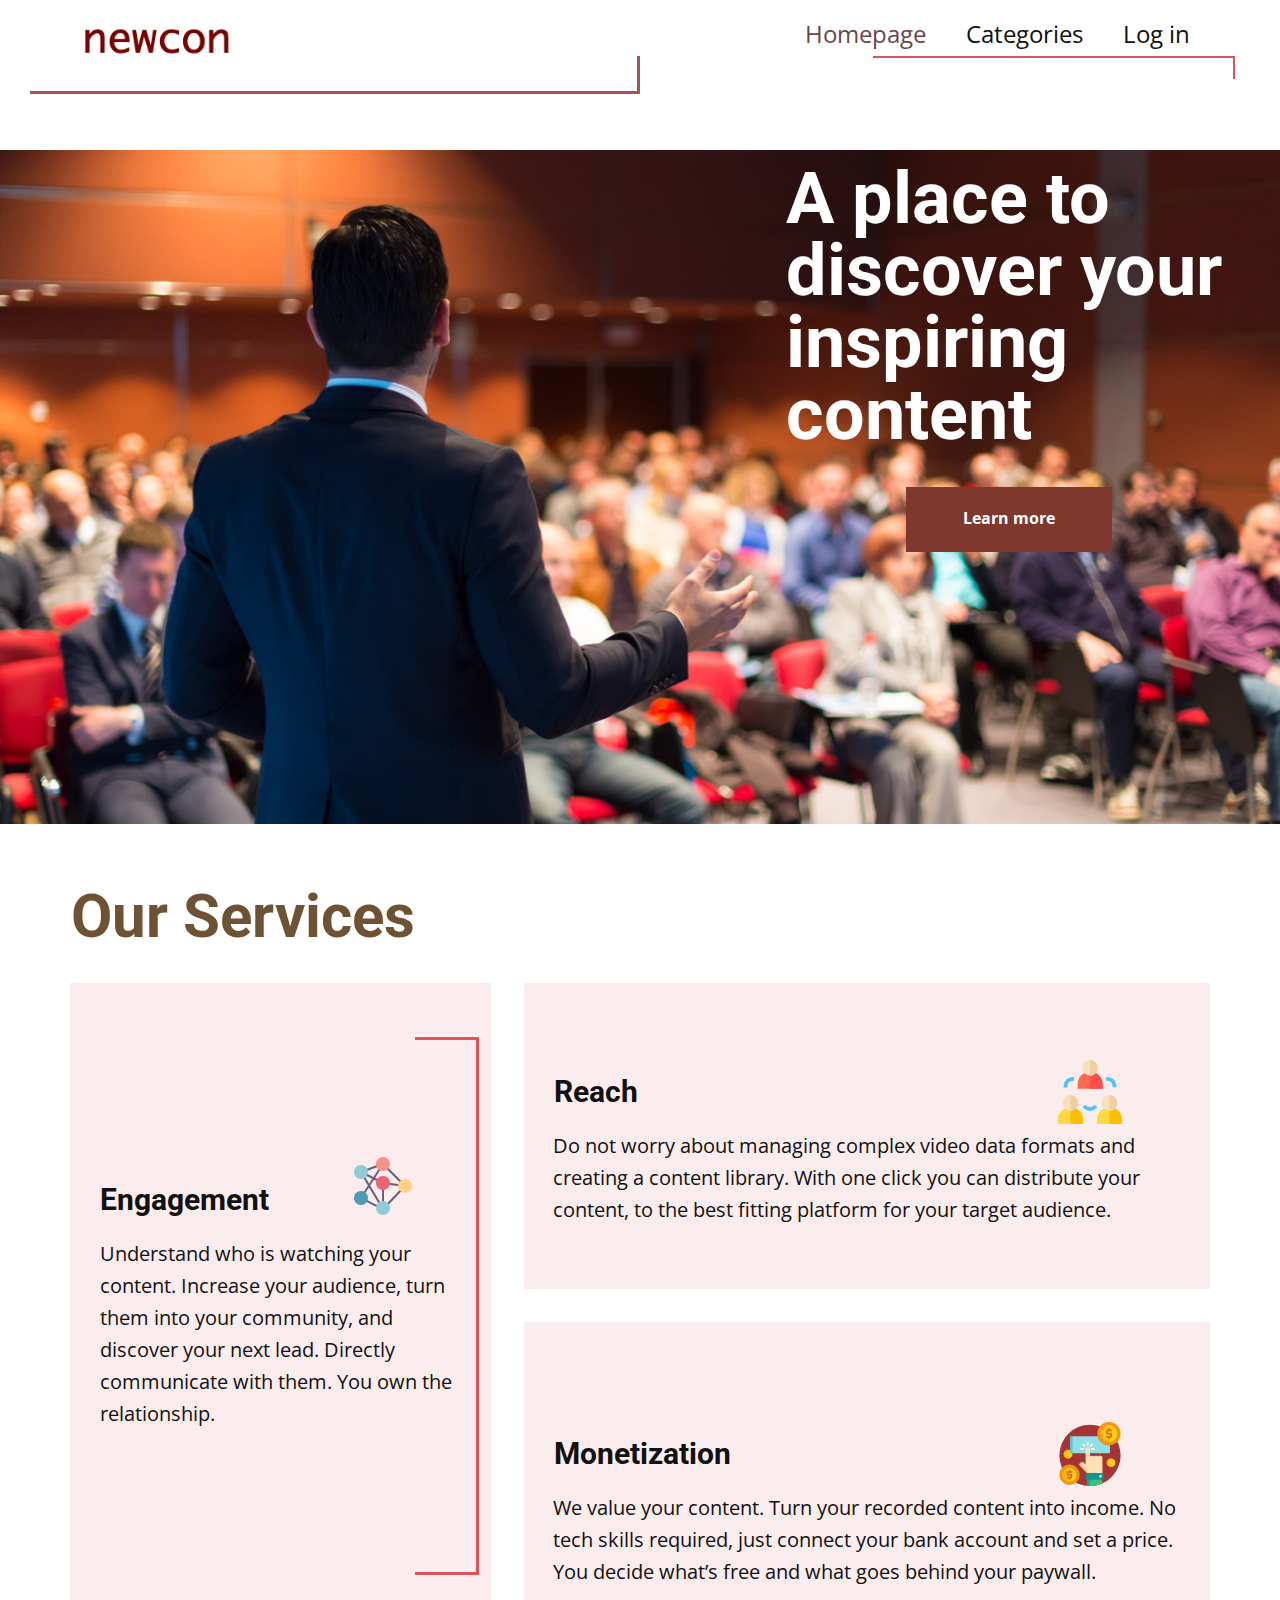
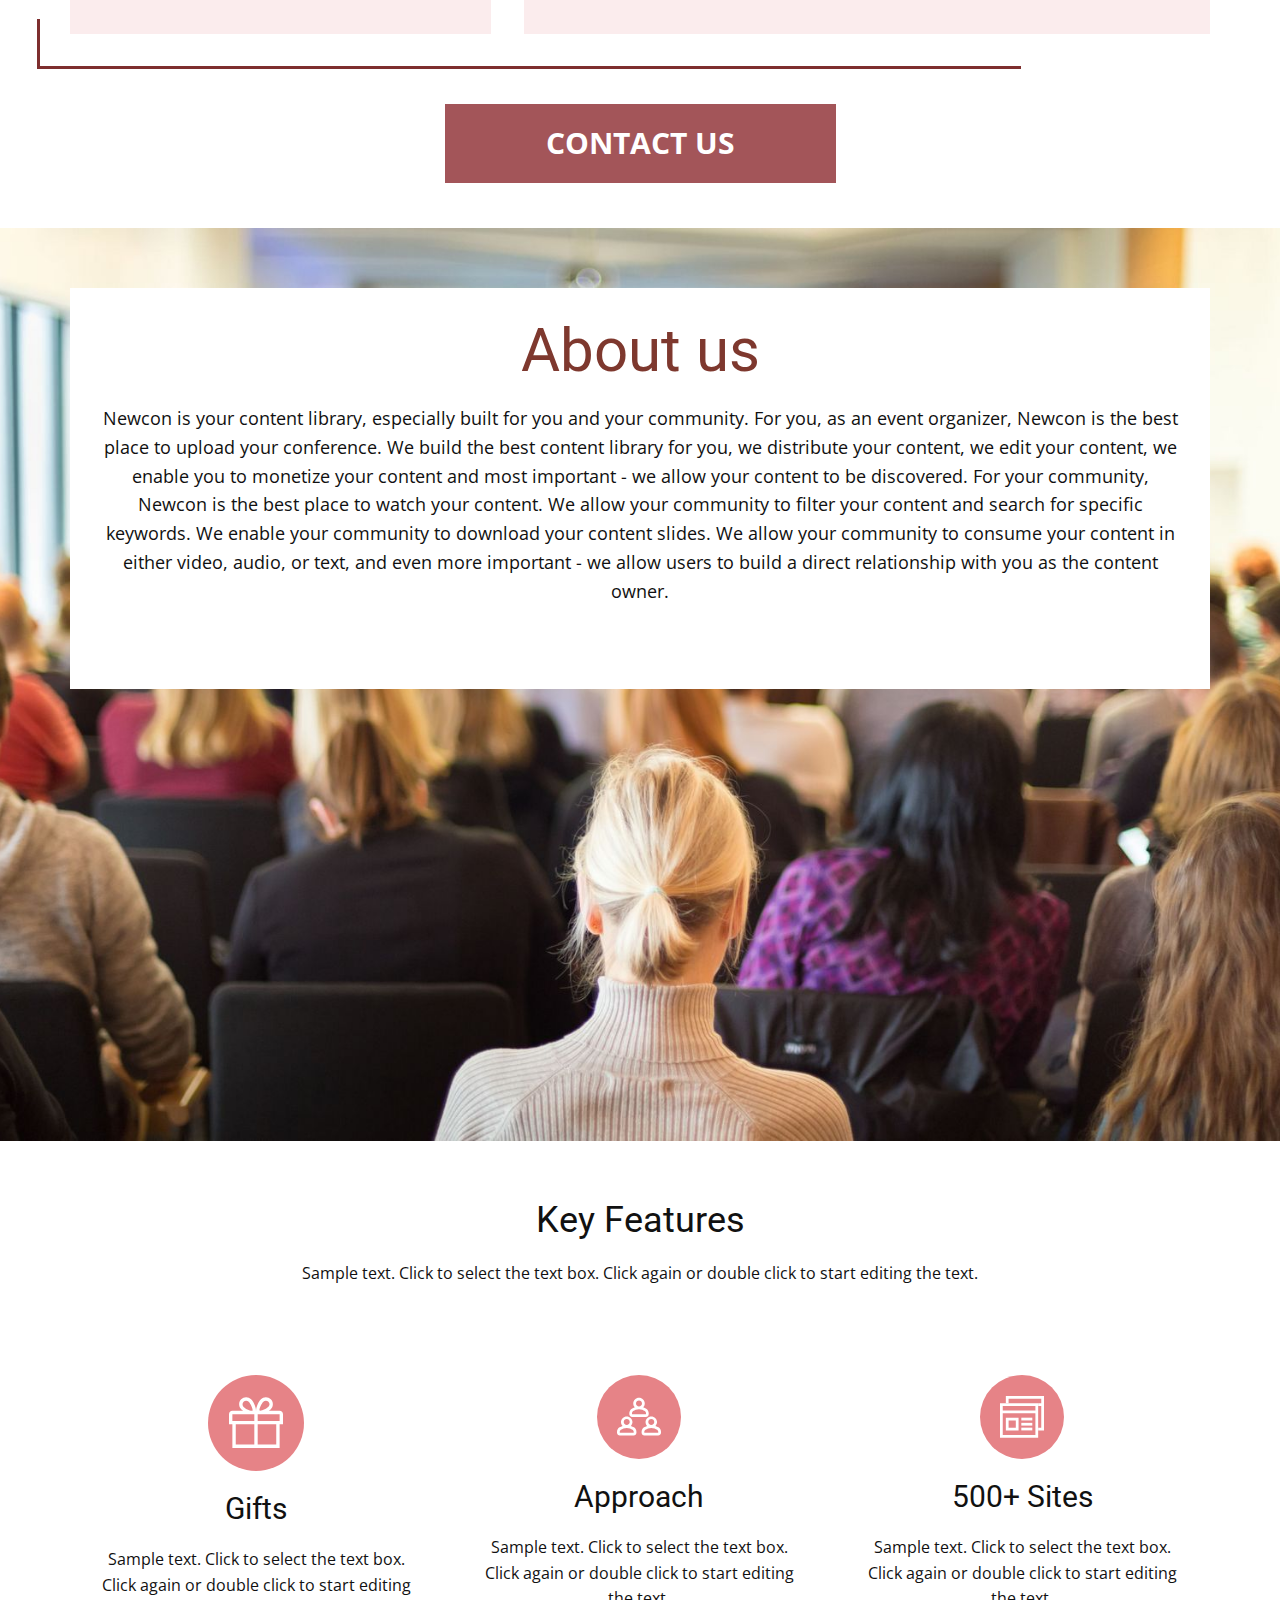
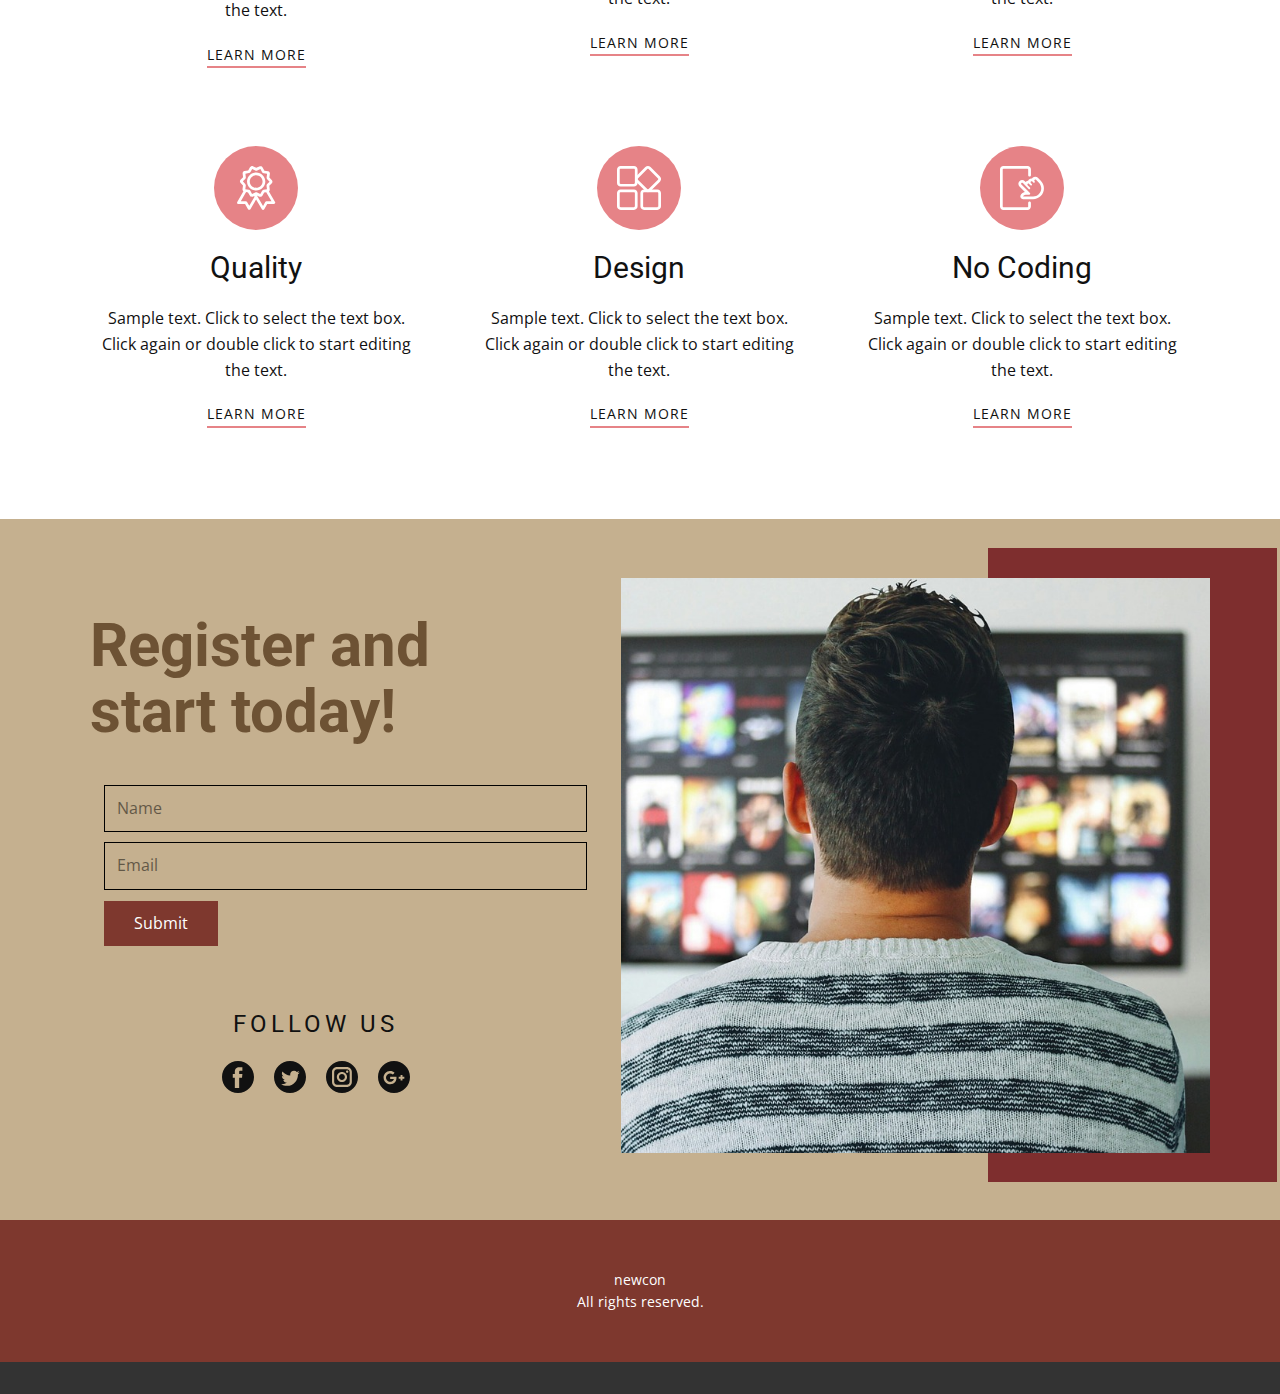
<file: index.html>
<!DOCTYPE html>
<html style="font-size: 16px;">
  <head>
    <meta name="viewport" content="width=device-width, initial-scale=1.0">
    <meta charset="utf-8">
    <meta name="keywords" content="A place to discover your inspiring content, Our Services, About us, Key Features, Register and start today!, follow us">
    <meta name="description" content="">
    <meta name="page_type" content="np-template-header-footer-from-plugin">
    <title>Homepage</title>
    <link rel="stylesheet" href="nicepage.css" media="screen">
<link rel="stylesheet" href="Homepage.css" media="screen">
    <script class="u-script" type="text/javascript" src="jquery.js" defer=""></script>
    <script class="u-script" type="text/javascript" src="nicepage.js" defer=""></script>
    <meta name="generator" content="Nicepage 3.0.9, nicepage.com">
    <link id="u-theme-google-font" rel="stylesheet" href="https://fonts.googleapis.com/css?family=Roboto:100,100i,300,300i,400,400i,500,500i,700,700i,900,900i|Open+Sans:300,300i,400,400i,600,600i,700,700i,800,800i">






    <script type="application/ld+json">{
		"@context": "http://schema.org",
		"@type": "Organization",
		"name": "",
		"url": "index.html",
		"logo": "images/Screenshot2020-12-03at22.21.58.png"
}</script>
    <meta property="og:title" content="Homepage">
    <meta property="og:type" content="website">
    <meta name="theme-color" content="#478ac9">
    <link rel="canonical" href="index.html">
    <meta property="og:url" content="index.html">
  </head>
  <body data-home-page="Homepage.html" data-home-page-title="Homepage" class="u-body"><header class="u-clearfix u-header u-header" id="sec-a9c0"><div class="u-clearfix u-sheet u-sheet-1">
        <a href="newcon.io" class="u-image u-logo u-image-1" title="newcon">
          <img src="images/Screenshot2020-12-03at22.21.58.png" class="u-logo-image u-logo-image-1" data-image-width="175">
        </a>
        <nav class="u-menu u-menu-dropdown u-offcanvas u-menu-1">
          <div class="menu-collapse" style="font-size: 1.5rem; letter-spacing: 0px;">
            <a class="u-button-style u-custom-left-right-menu-spacing u-custom-padding-bottom u-custom-top-bottom-menu-spacing u-nav-link u-text-active-palette-2-dark-2 u-text-hover-palette-2-base" href="#">
              <svg><use xmlns:xlink="http://www.w3.org/1999/xlink" xlink:href="#menu-hamburger"></use></svg>
              <svg version="1.1" xmlns="http://www.w3.org/2000/svg" xmlns:xlink="http://www.w3.org/1999/xlink"><defs><symbol id="menu-hamburger" viewBox="0 0 16 16" style="width: 16px; height: 16px;"><rect y="1" width="16" height="2"></rect><rect y="7" width="16" height="2"></rect><rect y="13" width="16" height="2"></rect>
</symbol>
</defs></svg>
            </a>
          </div>
          <div class="u-custom-menu u-nav-container">
            <ul class="u-nav u-unstyled u-nav-1"><li class="u-nav-item"><a class="u-button-style u-nav-link u-text-active-palette-2-dark-2 u-text-hover-palette-2-base" href="Homepage.html" style="padding: 10px 20px;">Homepage</a>
</li><li class="u-nav-item"><a class="u-button-style u-nav-link u-text-active-palette-2-dark-2 u-text-hover-palette-2-base" href="Categories.html" style="padding: 10px 20px;">Categories</a><div class="u-nav-popup"><ul class="u-h-spacing-20 u-nav u-unstyled u-v-spacing-10 u-nav-2"><li class="u-nav-item"><a class="u-button-style u-nav-link u-white" href="Fintech.html">Fintech</a>
</li><li class="u-nav-item"><a class="u-button-style u-nav-link u-white">Business</a>
</li><li class="u-nav-item"><a class="u-button-style u-nav-link u-white">Blockchain</a>
</li><li class="u-nav-item"><a class="u-button-style u-nav-link u-white">Science</a>
</li><li class="u-nav-item"><a class="u-button-style u-nav-link u-white">Marketing</a>
</li><li class="u-nav-item"><a class="u-button-style u-nav-link u-white">Education</a>
</li><li class="u-nav-item"><a class="u-button-style u-nav-link u-white">Ecology</a>
</li><li class="u-nav-item"><a class="u-button-style u-nav-link u-white">Networking</a>
</li></ul>
</div>
</li><li class="u-nav-item"><a class="u-button-style u-nav-link u-text-active-palette-2-dark-2 u-text-hover-palette-2-base" href="Log-in.html" style="padding: 10px 20px;">Log in</a>
</li></ul>
          </div>
          <div class="u-custom-menu u-nav-container-collapse">
            <div class="u-black u-container-style u-inner-container-layout u-opacity u-opacity-95 u-sidenav">
              <div class="u-sidenav-overflow">
                <div class="u-menu-close"></div>
                <ul class="u-align-center u-nav u-popupmenu-items u-unstyled u-nav-3"><li class="u-nav-item"><a class="u-button-style u-nav-link" href="Homepage.html" style="padding: 10px 20px;">Homepage</a>
</li><li class="u-nav-item"><a class="u-button-style u-nav-link" href="Categories.html" style="padding: 10px 20px;">Categories</a><div class="u-nav-popup"><ul class="u-h-spacing-20 u-nav u-unstyled u-v-spacing-10 u-nav-4"><li class="u-nav-item"><a class="u-button-style u-nav-link" href="Fintech.html">Fintech</a>
</li><li class="u-nav-item"><a class="u-button-style u-nav-link">Business</a>
</li><li class="u-nav-item"><a class="u-button-style u-nav-link">Blockchain</a>
</li><li class="u-nav-item"><a class="u-button-style u-nav-link">Science</a>
</li><li class="u-nav-item"><a class="u-button-style u-nav-link">Marketing</a>
</li><li class="u-nav-item"><a class="u-button-style u-nav-link">Education</a>
</li><li class="u-nav-item"><a class="u-button-style u-nav-link">Ecology</a>
</li><li class="u-nav-item"><a class="u-button-style u-nav-link">Networking</a>
</li></ul>
</div>
</li><li class="u-nav-item"><a class="u-button-style u-nav-link" href="Log-in.html" style="padding: 10px 20px;">Log in</a>
</li></ul>
              </div>
            </div>
            <div class="u-black u-menu-overlay u-opacity u-opacity-70"></div>
          </div>
        </nav>
        <div class="u-border-3 u-border-palette-2-dark-1 u-shape u-shape-left u-shape-top u-shape-1"></div>
        <div class="u-border-2 u-border-palette-2-base u-shape u-shape-bottom u-shape-left u-shape-2"></div>
      </div></header>
    <section class="u-clearfix u-image u-section-1" id="carousel_01cb">
      <div class="u-clearfix u-sheet u-valign-middle-sm u-sheet-1">
        <h2 class="u-text u-text-body-alt-color u-text-1">A place to discover your inspiring content</h2>
        <a href="newcon.io" class="u-btn u-button-style u-custom-color-1 u-btn-1">Learn more</a>
      </div>
    </section>
    <section class="u-align-center u-clearfix u-section-2" id="carousel_08f7">
      <div class="u-clearfix u-sheet u-valign-middle-md u-valign-middle-sm u-valign-middle-xs u-sheet-1">
        <h2 class="u-align-left u-text u-text-custom-color-4 u-text-1">Our Services</h2>
        <div class="u-container-style u-expanded-width-md u-group u-palette-2-light-3 u-shape-rectangle u-group-1">
          <div class="u-container-layout u-valign-middle-md u-valign-middle-sm u-valign-middle-xs u-container-layout-1"><span class="u-icon u-icon-circle u-text-palette-1-base u-icon-1"><svg class="u-svg-link" preserveAspectRatio="xMidYMin slice" viewBox="0 0 64 64" style=""><use xmlns:xlink="http://www.w3.org/1999/xlink" xlink:href="#svg-8a8d"></use></svg><svg xmlns="http://www.w3.org/2000/svg" xmlns:xlink="http://www.w3.org/1999/xlink" version="1.1" xml:space="preserve" class="u-svg-content" viewBox="0 0 64 64" id="svg-8a8d"><g fill="#68607c"><path d="m13.55 13h14.9v2h-14.9z" transform="matrix(.94 -.342 .342 .94 -3.524 8.035)"></path><path d="m42 9.686h2v22.627h-2z" transform="matrix(.707 -.707 .707 .707 -2.255 36.556)"></path><path d="m42 24.444h1.999v12.113h-1.999z" transform="matrix(.136 -.991 .991 .136 6.926 68.943)"></path><path d="m20 14.556h2v17.889h-2z" transform="matrix(.447 -.894 .894 .447 -9.41 31.775)"></path><path d="m19.825 41.406h2.001v16.018h-2.001z" transform="matrix(.448 -.894 .894 .448 -32.685 45.919)"></path><path d="m31 33h2v17h-2z"></path><path d="m5.513 26h30.974v2h-30.974z" transform="matrix(.544 -.839 .839 .544 -13.08 29.93)"></path><path d="m31.824 42.25h22.832v2h-22.832z" transform="matrix(.691 -.723 .723 .691 -17.903 44.594)"></path><path d="m19.785 20.006h2v32.257h-2z" transform="matrix(.86 -.511 .511 .86 -15.542 15.688)"></path>
</g><path d="m17 44c0 1.13-.26 2.19-.74 3.13-1.14 2.3-3.52 3.87-6.26 3.87-3.87 0-7-3.13-7-7s3.13-7 7-7c1.41 0 2.71.41 3.8 1.12 1.93 1.25 3.2 3.41 3.2 5.88z" fill="#4e9bb9"></path><path d="m37.31 49.45c1.06 1.22 1.69 2.81 1.69 4.55 0 3.87-3.13 7-7 7s-7-3.13-7-7c0-.81.14-1.58.39-2.3.48-1.41 1.4-2.6 2.6-3.44 1.13-.8 2.51-1.26 4.01-1.26 2.13 0 4.04.95 5.31 2.45z" fill="#91cbd7"></path><path d="m54 25c3.87 0 7 3.13 7 7s-3.13 7-7 7c-1.88 0-3.58-.73-4.83-1.95-1.34-1.26-2.17-3.06-2.17-5.05 0-.32.02-.63.07-.94.2-1.56.92-2.95 1.98-4.01 1.27-1.27 3.01-2.05 4.95-2.05z" fill="#ffd086"></path><path d="m38.93 29.94c-.45 3.42-3.38 6.06-6.93 6.06-3.87 0-7-3.13-7-7 0-1.13.26-2.19.74-3.13 1.14-2.3 3.52-3.87 6.26-3.87 3.87 0 7 3.13 7 7 0 .32-.02.63-.07.94z" fill="#ed6571"></path><path d="m32 3c3.87 0 7 3.13 7 7 0 1.94-.78 3.68-2.05 4.95s-3.01 2.05-4.95 2.05c-1.41 0-2.71-.41-3.8-1.12-1.27-.82-2.26-2.04-2.78-3.49-.27-.74-.42-1.55-.42-2.39 0-3.87 3.13-7 7-7z" fill="#f69489"></path><path d="m16.58 15.61c.27.74.42 1.55.42 2.39 0 1.13-.26 2.19-.74 3.13-.6 1.2-1.53 2.2-2.68 2.88-1.04.63-2.27.99-3.58.99-3.87 0-7-3.13-7-7s3.13-7 7-7c3.03 0 5.6 1.92 6.58 4.61z" fill="#91cbd7"></path></svg></span>
            <h3 class="u-text u-text-default u-text-2">Engagement</h3>
            <p class="u-text u-text-default u-text-3">Understand who is watching your content. Increase your audience, turn them into your community, and discover your next lead. Directly communicate with them. You own the relationship.&nbsp;</p>
            <div class="u-border-3 u-border-palette-2-base u-shape u-shape-left u-shape-1"></div>
          </div>
        </div>
        <div class="u-container-style u-expanded-width-md u-group u-palette-2-light-3 u-shape-rectangle u-group-2">
          <div class="u-container-layout u-valign-middle-md u-valign-middle-sm u-valign-middle-xs u-container-layout-2"><span class="u-icon u-icon-circle u-text-palette-1-base u-icon-2"><svg class="u-svg-link" preserveAspectRatio="xMidYMin slice" viewBox="0 0 512 512" style=""><use xmlns:xlink="http://www.w3.org/1999/xlink" xlink:href="#svg-b7a3"></use></svg><svg xmlns="http://www.w3.org/2000/svg" xmlns:xlink="http://www.w3.org/1999/xlink" version="1.1" xml:space="preserve" class="u-svg-content" viewBox="0 0 512 512" id="svg-b7a3"><g><path d="m356.99 194.55v35.07h-199.98v-35.07c0-54.13 43.23-98.35 96.98-99.94 53.565-2.433 103 41.778 103 99.94z" fill="#ff6a4d"></path><path d="m356.99 194.55v35.07h-101.02v-135.07c53.54-1.03 101.02 43.03 101.02 100z" fill="#ff4d4d"></path><path d="m318.17 62.28c0 34.757-28.697 63.307-64.18 62.25-33.4-1.04-60.25-28.57-60.25-62.25s26.85-61.21 60.25-62.25c35.349-1.056 64.18 27.374 64.18 62.25z" fill="#f6e1be"></path><path d="m318.17 62.28c0 34.3-27.86 62.26-62.18 62.28v-124.56c34.32.03 62.18 27.98 62.18 62.28z" fill="#f1cea0"></path><path d="m199.99 476.92v35.08h-199.99v-35.08c0-55.07 44.76-99.88 99.8-99.98 55.776 0 100.19 45.218 100.19 99.98z" fill="#fed843"></path><path d="m199.99 476.92v35.08h-100.19c0-141.505-.105-135.06.19-135.06 55.14 0 100 44.85 100 99.98z" fill="#ffbe00"></path><path d="m161.16 344.66c0 34.402-27.976 62.28-62.21 62.28-34.31 0-62.22-27.94-62.22-62.28s27.91-62.28 62.22-62.28c34.266 0 62.21 27.911 62.21 62.28z" fill="#f6e1be"></path><path d="m161.16 344.66c0 34.05-27.45 61.82-61.36 62.27v-124.54c33.91.45 61.36 28.22 61.36 62.27z" fill="#f1cea0"></path><path d="m512 476.92v35.08h-199.98v-35.08c0-55.12 44.84-99.97 99.97-99.98 55.1 0 100.01 44.783 100.01 99.98z" fill="#fed843"></path><path d="m512 476.92v35.08h-100.01c0-138.089-.08-135.06.02-135.06 55.14 0 99.99 44.85 99.99 99.98z" fill="#ffbe00"></path><ellipse cx="410.96" cy="344.66" fill="#f6e1be" rx="62.22" ry="62.28"></ellipse><path d="m473.18 344.66c0 33.99-27.35 61.72-61.19 62.27v-124.54c33.84.55 61.19 28.28 61.19 62.27z" fill="#f1cea0"></path><g fill="#4dc3ff"><path d="m197.384 378.606 21.213-21.213c26.069 26.069 48.714 26.074 74.787 0l21.213 21.213c-37.039 37.039-78.522 38.692-117.213 0z"></path><path d="m75.016 219.029h-30c0-52.27 28.055-82.882 82.883-82.882v30c-36.868-.001-52.883 16.007-52.883 52.882z"></path><path d="m467.846 218.98h-30c0-36.868-16.009-52.882-52.882-52.882v-30c52.379 0 82.882 28.164 82.882 82.882z"></path>
</g>
</g></svg></span>
            <h3 class="u-text u-text-default u-text-4">Reach</h3>
            <p class="u-text u-text-5">Do not worry about managing complex video data formats and creating a content library. With one click you can distribute your content, to the best fitting platform for your target audience. </p>
          </div>
        </div>
        <div class="u-container-style u-expanded-width-md u-group u-palette-2-light-3 u-shape-rectangle u-group-3">
          <div class="u-container-layout u-valign-middle-md u-valign-middle-sm u-valign-middle-xs u-container-layout-3"><span class="u-icon u-icon-circle u-text-palette-1-base u-icon-3"><svg class="u-svg-link" preserveAspectRatio="xMidYMin slice" viewBox="0 0 512 512" style=""><use xmlns:xlink="http://www.w3.org/1999/xlink" xlink:href="#svg-9f8d"></use></svg><svg xmlns="http://www.w3.org/2000/svg" xmlns:xlink="http://www.w3.org/1999/xlink" version="1.1" xml:space="preserve" class="u-svg-content" viewBox="0 0 512 512" x="0px" y="0px" id="svg-9f8d" style="enable-background:new 0 0 512 512;"><circle style="fill:#A53535;" cx="256" cy="267" r="245"></circle><circle style="fill:#FFD00D;" cx="80.38" cy="257.24" r="34.503"></circle><path style="fill:#FFAF10;" d="M65.723,257.242c0-15.606,10.364-28.786,24.582-33.048c-3.143-0.942-6.472-1.455-9.922-1.455  c-19.055,0-34.503,15.448-34.503,34.503s15.448,34.503,34.503,34.503c3.45,0,6.779-0.513,9.922-1.455  C76.087,286.027,65.723,272.848,65.723,257.242z"></path><path style="fill:#91E0E8;" d="M407.896,185.208c-43.599,0-80.219-30.452-89.711-71.203H106.273c-5.5,0-10,4.5-10,10v116.976  c0,5.5,4.5,10,10,10h299.453c5.5,0,10-4.5,10-10v-56.109C413.145,185.09,410.533,185.208,407.896,185.208z"></path><path style="fill:#5DC1D8;" d="M116.116,240.981V124.005c0-5.5,4.5-10,10-10h-19.843c-5.5,0-10,4.5-10,10v116.976  c0,5.5,4.5,10,10,10h19.843C120.616,250.981,116.116,246.481,116.116,240.981z"></path><path style="fill:#37C47A;" d="M235.499,458.876v52.263C242.26,511.699,249.095,512,256,512c34.653,0,67.618-7.21,97.499-20.187  v-32.937L235.499,458.876L235.499,458.876z"></path><path style="fill:#02AF8E;" d="M255.342,458.883h-19.843v52.263c6.546,0.542,13.162,0.835,19.843,0.854V458.883z"></path><path style="fill:#FFE2B8;" d="M355.547,410.039V284.467c0-8.25-6.75-15-15-15h-5.998c-5.931,0-11.071,3.497-13.501,8.523  c-2.43-5.026-7.57-8.523-13.501-8.523h-5.998c-5.931,0-11.071,3.497-13.501,8.523c-2.43-5.026-7.57-8.523-13.501-8.523h-5.998  c-4.901,0-9.261,2.393-12.002,6.058v-58.392c0-8.25-6.75-15-15-15h-5.998c-8.25,0-15,6.75-15,15v122.96l-16.686-16.686  c-5.834-5.833-15.379-5.833-21.213,0.001l-6.241,6.241c-5.833,5.834-5.833,15.38,0,21.213l59.177,59.177L355.547,410.039  L355.547,410.039z"></path><path style="fill:#FFC987;" d="M255.429,410.039l-59.177-59.177c-5.833-5.833-5.833-15.379,0-21.213l6.241-6.241  c0.22-0.22,0.455-0.415,0.686-0.619c-5.873-5.19-14.914-4.996-20.528,0.619l-6.241,6.241c-5.833,5.834-5.833,15.38,0,21.213  l59.177,59.177H255.429z"></path><g><path style="fill:#0F9390;" d="M365.499,454.876c0,2.75-2.25,5-5,5h-132c-2.75,0-5-2.25-5-5v-40.837c0-2.75,2.25-5,5-5h132   c2.75,0,5,2.25,5,5V454.876z"></path><path style="fill:#0F9390;" d="M243.342,454.876v-40.837c0-2.75,2.25-5,5-5h-19.843c-2.75,0-5,2.25-5,5v40.837c0,2.75,2.25,5,5,5   h19.843C245.592,459.876,243.342,457.626,243.342,454.876z"></path>
</g><g><circle style="fill:#FFFFFF;" cx="339.5" cy="434.46" r="11"></circle><path style="fill:#FFFFFF;" d="M237.499,188.5c-4.143,0-7.5-3.358-7.5-7.5v-15c0-4.142,3.357-7.5,7.5-7.5s7.5,3.358,7.5,7.5v15   C244.999,185.142,241.642,188.5,237.499,188.5z"></path><path style="fill:#FFFFFF;" d="M262.248,198.751c-1.919,0-3.839-0.732-5.304-2.197c-2.929-2.929-2.929-7.678,0-10.606   l10.607-10.607c2.93-2.929,7.678-2.929,10.607,0s2.929,7.678,0,10.607l-10.606,10.606   C266.087,198.019,264.167,198.751,262.248,198.751z"></path><path style="fill:#FFFFFF;" d="M287.499,223.5H272.5c-4.143,0-7.5-3.358-7.5-7.5s3.357-7.5,7.5-7.5h14.999   c4.143,0,7.5,3.358,7.5,7.5S291.642,223.5,287.499,223.5z"></path><path style="fill:#FFFFFF;" d="M202.497,223.5h-14.998c-4.143,0-7.5-3.358-7.5-7.5s3.357-7.5,7.5-7.5h14.998   c4.143,0,7.5,3.358,7.5,7.5S206.64,223.5,202.497,223.5z"></path><path style="fill:#FFFFFF;" d="M212.749,198.75c-1.919,0-3.839-0.732-5.304-2.197l-10.605-10.605   c-2.929-2.929-2.929-7.678,0-10.607c2.93-2.929,7.678-2.929,10.607,0l10.605,10.605c2.929,2.929,2.929,7.678,0,10.606   C216.588,198.018,214.668,198.75,212.749,198.75z"></path>
</g><circle style="fill:#EF9614;" cx="407.9" cy="93.1" r="93.1"></circle><circle style="fill:#FFD00D;" cx="407.9" cy="93.1" r="66.17"></circle><path style="fill:#FFAF10;" d="M361.569,93.104c0-33.171,24.41-60.639,56.247-65.426c-3.236-0.487-6.549-0.743-9.921-0.743  c-36.545,0-66.169,29.625-66.169,66.169s29.624,66.169,66.169,66.169c3.372,0,6.685-0.256,9.921-0.743  C385.979,153.743,361.569,126.276,361.569,93.104z"></path><path style="fill:#DB722C;" d="M420.896,85.937h-23.5V75.604h28.5c4.143,0,7.5-3.358,7.5-7.5s-3.357-7.5-7.5-7.5h-10.5v-6.5  c0-4.142-3.357-7.5-7.5-7.5s-7.5,3.358-7.5,7.5v6.5h-5.5c-6.893,0-12.5,5.607-12.5,12.5v15.333c0,6.893,5.607,12.5,12.5,12.5h23.5  v10.334h-28.5c-4.143,0-7.5,3.358-7.5,7.5s3.357,7.5,7.5,7.5h10.5v5.833c0,4.142,3.357,7.5,7.5,7.5s7.5-3.358,7.5-7.5v-5.833h5.5  c6.893,0,12.5-5.607,12.5-12.5V98.437C433.396,91.544,427.788,85.937,420.896,85.937z"></path><circle style="fill:#EF9614;" cx="92.1" cy="422.04" r="81.1"></circle><circle style="fill:#FFD00D;" cx="92.1" cy="422.04" r="54.641"></circle><path style="fill:#FFAF10;" d="M57.307,422.038c0-26.788,19.281-49.057,44.719-53.726c-3.219-0.591-6.531-0.915-9.921-0.915  c-30.178,0-54.641,24.464-54.641,54.641c0,30.178,24.463,54.641,54.641,54.641c3.39,0,6.702-0.325,9.921-0.915  C76.588,471.095,57.307,448.825,57.307,422.038z"></path><path style="fill:#DB722C;" d="M103.429,414.828H83.925v-7.068h23.86c4.142,0,7.5-3.358,7.5-7.5s-3.358-7.5-7.5-7.5h-8.181v-4.696  c0-4.142-3.357-7.5-7.5-7.5s-7.5,3.358-7.5,7.5v4.696H80.78c-6.537,0-11.855,5.318-11.855,11.855v13.357  c0,6.537,5.318,11.855,11.855,11.855h19.505v7.068h-23.86c-4.143,0-7.5,3.358-7.5,7.5s3.357,7.5,7.5,7.5h8.18v4.115  c0,4.142,3.357,7.5,7.5,7.5s7.5-3.358,7.5-7.5v-4.115h3.824c6.538,0,11.856-5.318,11.856-11.855v-13.357  C115.285,420.146,109.967,414.828,103.429,414.828z"></path><circle style="fill:#FFD00D;" cx="424.39" cy="326.25" r="34.503"></circle><path style="fill:#FFAF10;" d="M409.728,326.247c0-15.606,10.364-28.786,24.582-33.048c-3.142-0.942-6.472-1.455-9.922-1.455  c-19.055,0-34.503,15.448-34.503,34.503c0,19.056,15.448,34.503,34.503,34.503c3.45,0,6.779-0.513,9.922-1.455  C420.093,355.032,409.728,341.853,409.728,326.247z"></path></svg></span>
            <h3 class="u-text u-text-default u-text-6">Monetization</h3>
            <p class="u-text u-text-7">We value your content. Turn your recorded content into income. No tech skills required, just connect your bank account and set a price. You decide what’s free and what goes behind your paywall.</p>
          </div>
        </div>
        <div class="u-border-3 u-border-custom-color-3 u-shape u-shape-right u-shape-top u-shape-2"></div>
        <a href="newcon.io" class="u-btn u-button-style u-hover-custom-color-3 u-palette-2-dark-1 u-text-body-alt-color u-text-hover-white u-btn-1">contact us</a>
      </div>
    </section>
    <section class="u-align-left u-clearfix u-image u-section-3" id="carousel_5d56" data-image-width="1600" data-image-height="1067">
      <div class="u-clearfix u-sheet u-sheet-1">
        <div class="u-container-style u-expanded-width u-group u-white u-group-1" data-animation-name="fadeIn" data-animation-duration="1000" data-animation-delay="0" data-animation-direction="">
          <div class="u-container-layout u-valign-top u-container-layout-1">
            <h2 class="u-align-center u-text u-text-custom-color-1 u-text-default u-text-1">About us</h2>
            <p class="u-align-center u-large-text u-text u-text-body-color u-text-default u-text-font u-text-variant u-text-2">Newcon is your content library, especially built for you and your community. For you, as an event organizer, Newcon is the best place to upload your conference. We build the best content library for you, we distribute your content, we edit your content, we enable you to monetize your content and most important - we allow your content to be discovered.
For your community, Newcon is the best place to watch your content. We allow&nbsp;your community&nbsp;to filter your content and search for specific keywords. We enable your community to download your content slides. We allow your community to consume your content in either video, audio, or text, and even more important - we allow users to build a direct relationship with you as the content owner. </p>
          </div>
        </div>
      </div>
    </section>
    <section class="u-align-center u-clearfix u-section-4" id="sec-3315">
      <div class="u-clearfix u-sheet u-sheet-1">
        <h2 class="u-text u-text-default u-text-1">Key Features</h2>
        <p class="u-text u-text-default u-text-2">Sample text. Click to select the text box. Click again or double click to start editing the text.</p>
        <div class="u-expanded-width u-list u-repeater u-list-1">
          <div class="u-align-center u-container-style u-list-item u-repeater-item">
            <div class="u-container-layout u-similar-container u-valign-top u-container-layout-1"><span class="u-icon u-icon-circle u-palette-2-light-1 u-spacing-21 u-icon-1">
            <svg class="u-svg-link" preserveAspectRatio="xMidYMin slice" viewBox="0 0 128 128" style=""><use xmlns:xlink="http://www.w3.org/1999/xlink" xlink:href="#svg-d181"></use></svg>
            <svg xmlns="http://www.w3.org/2000/svg" xmlns:xlink="http://www.w3.org/1999/xlink" version="1.1" xml:space="preserve" class="u-svg-content" viewBox="0 0 128 128" id="svg-d181"><path d="m40.6 11c2.3 0 4.4 0.9 6.1 2.5 5.4 5.4 10.8 19.2 8.9 21.2 0 0-0.3 0.3-1.5 0.3-5.5 0-16.1-5.7-19.5-9.2-3.4-3.4-3.4-8.9 0-12.2 1.5-1.7 3.7-2.6 6-2.6m46.8 0.1c2.2 0 4.4 0.8 6.1 2.4 3.4 3.4 3.4 8.9 0 12.2-3.4 3.5-14 9.2-19.5 9.2-1.1 0-1.5-0.3-1.5-0.3-1.9-1.9 3.5-15.7 8.9-21.2 1.6-1.5 3.8-2.3 6-2.3m32.6 32.1v16h-52v-16h52m-60 0v16h-52v-16h52m52 23.9v47.9h-44v-47.9h44m-52 0v47.9h-44v-47.9h44m-19.4-64.1c-4.4 0-8.6 1.7-11.7 4.9-6.5 6.5-6.5 17 0 23.5 1.2 1.2 2.8 2.5 4.7 3.8h-25.6c-4.4 0-8 3.6-8 8v24h8v55.8h112v-55.9h8v-24c0-4.4-3.6-8-8-8h-25.6c1.9-1.3 3.6-2.6 4.7-3.8 6.5-6.5 6.5-17 0-23.5-3-3-7.3-4.8-11.7-4.8s-8.7 1.7-11.7 4.8c-4.6 4.6-7.8 11.7-8.9 14.5-2.2 5.4-3 9.5-2.5 12.8h-0.5c0.5-3.2-0.4-7.4-2.5-12.8-1.2-2.8-4.3-9.9-8.9-14.5-3.2-3.1-7.4-4.8-11.8-4.8z"></path></svg>
          </span>
              <h3 class="u-align-center u-text u-text-3">Gifts</h3>
              <p class="u-align-center u-text u-text-4">Sample text. Click to select the text box. Click again or double click to start editing the text.</p>
              <a href="" class="u-active-none u-border-2 u-border-palette-2-light-1 u-btn u-btn-rectangle u-button-style u-hover-none u-none u-text-body-color u-btn-1">learn more</a>
            </div>
          </div>
          <div class="u-align-center u-container-style u-list-item u-repeater-item">
            <div class="u-container-layout u-similar-container u-valign-top u-container-layout-2"><span class="u-icon u-icon-circle u-palette-2-light-1 u-spacing-20 u-icon-2">
            <svg class="u-svg-link" preserveAspectRatio="xMidYMin slice" viewBox="0 0 128 128" style=""><use xmlns:xlink="http://www.w3.org/1999/xlink" xlink:href="#svg-2323"></use></svg>
            <svg xmlns="http://www.w3.org/2000/svg" xmlns:xlink="http://www.w3.org/1999/xlink" version="1.1" xml:space="preserve" class="u-svg-content" viewBox="0 0 128 128" id="svg-2323"><path d="m44.1 63.9h39.8c4.6 0 8.4-3.9 8.4-8.8v-1.8c0-5.6-2.8-10.7-7.3-13.3-2.4-1.4-5.4-2.9-8.8-4.1 2.8-3 4.6-6.9 4.6-11.3-0.1-9.2-7.6-16.6-16.8-16.6s-16.7 7.4-16.7 16.5c0 4.4 1.7 8.4 4.6 11.3-3.4 1.2-6.5 2.7-8.8 4.1-4.5 2.7-7.3 7.7-7.3 13.3v1.8c-0.1 4.9 3.7 8.9 8.3 8.9zm19.9-48c4.8 0 8.7 3.9 8.7 8.6 0 4.8-3.9 8.6-8.7 8.6s-8.7-3.9-8.7-8.6 3.9-8.6 8.7-8.6zm-20.3 37.3c0-2.7 1.3-5.3 3.4-6.5 4-2.3 10.2-5.1 16.9-5.1s12.9 2.8 16.9 5.1c2.1 1.2 3.4 3.8 3.4 6.5v1.8c0 0.6-0.3 0.9-0.4 0.9h-39.8c-0.1 0-0.4-0.3-0.4-0.9v-1.8zm5.5 40.9c-2.4-1.4-5.4-2.9-8.8-4.1 2.8-3 4.6-7 4.6-11.3 0-9.1-7.5-16.5-16.7-16.5s-16.7 7.4-16.7 16.5c0 4.4 1.7 8.4 4.6 11.3-3.4 1.2-6.5 2.7-8.8 4.1-4.6 2.6-7.4 7.7-7.4 13.3v1.8c0 4.9 3.8 8.8 8.4 8.8h39.8c4.6 0 8.4-3.9 8.4-8.8v-1.8c0-5.6-2.8-10.7-7.4-13.3zm-20.9-24.1c4.8 0 8.7 3.9 8.7 8.6 0 4.8-3.9 8.6-8.7 8.6s-8.7-3.9-8.7-8.6 3.9-8.6 8.7-8.6zm20.3 39.2c0 0.6-0.3 0.9-0.4 0.9h-39.8c-0.1 0-0.4-0.3-0.4-0.9v-1.8c0-2.7 1.3-5.3 3.4-6.5 4-2.3 10.2-5.1 16.9-5.1s12.9 2.8 16.9 5.1c2.1 1.2 3.4 3.8 3.4 6.5v1.8zm72.1-15.1c-2.4-1.4-5.4-2.9-8.8-4.1 2.8-3 4.6-6.9 4.6-11.3 0-9.1-7.5-16.5-16.7-16.5s-16.7 7.4-16.7 16.5c-0.1 4.3 1.7 8.3 4.5 11.3-3.4 1.2-6.5 2.7-8.8 4.1-4.5 2.7-7.3 7.7-7.3 13.3v1.8c0 4.9 3.8 8.8 8.4 8.8h39.8c4.6 0 8.4-3.9 8.4-8.8v-1.8c-0.1-5.6-2.9-10.7-7.4-13.3zm-21-24.1c4.8 0 8.7 3.9 8.7 8.6 0 4.8-3.9 8.6-8.7 8.6s-8.7-3.9-8.7-8.6 3.9-8.6 8.7-8.6zm20.3 39.2c0 0.6-0.3 0.9-0.4 0.9h-39.8c-0.1 0-0.4-0.3-0.4-0.9v-1.8c0-2.7 1.3-5.3 3.4-6.5 4-2.3 10.2-5.1 16.9-5.1s12.9 2.8 16.9 5.1c2.1 1.2 3.4 3.8 3.4 6.5v1.8z"></path></svg>
          </span>
              <h3 class="u-text u-text-5">Approach</h3>
              <p class="u-text u-text-6">Sample text. Click to select the text box. Click again or double click to start editing the text.</p>
              <a href="" class="u-active-none u-border-2 u-border-palette-2-light-1 u-btn u-btn-rectangle u-button-style u-hover-none u-text-body-color u-btn-2">learn more</a>
            </div>
          </div>
          <div class="u-align-center u-container-style u-list-item u-repeater-item">
            <div class="u-container-layout u-similar-container u-valign-top u-container-layout-3"><span class="u-icon u-icon-circle u-palette-2-light-1 u-spacing-20 u-icon-3">
            <svg class="u-svg-link" preserveAspectRatio="xMidYMin slice" viewBox="0 0 128 128" style=""><use xmlns:xlink="http://www.w3.org/1999/xlink" xlink:href="#svg-54aa"></use></svg>
            <svg xmlns="http://www.w3.org/2000/svg" xmlns:xlink="http://www.w3.org/1999/xlink" version="1.1" xml:space="preserve" class="u-svg-content" viewBox="0 0 128 128" id="svg-54aa"><polygon points="128 3 17 3 17 24 25 24 25 11 120 11 120 24 111 24 111 32 120 32 120 95 111 95 111 103 128 103"></polygon><path d="m25 24h-25v100h111v-100h-86zm78 92h-95v-63h95v63zm0-71h-95v-13h95v13z"></path><path d="m46 74v21h-21v-21h21m8-8h-37v37h37v-37z"></path><rect x="62" y="66" width="32" height="8"></rect><rect x="62" y="81" width="32" height="8"></rect><rect x="62" y="95" width="32" height="8"></rect></svg>
          </span>
              <h3 class="u-text u-text-7">500+ Sites</h3>
              <p class="u-text u-text-8">Sample text. Click to select the text box. Click again or double click to start editing the text.</p>
              <a href="" class="u-active-none u-border-2 u-border-palette-2-light-1 u-btn u-btn-rectangle u-button-style u-hover-none u-text-body-color u-btn-3">learn more</a>
            </div>
          </div>
          <div class="u-align-center u-container-style u-list-item u-repeater-item">
            <div class="u-container-layout u-similar-container u-valign-top u-container-layout-4"><span class="u-icon u-icon-circle u-palette-2-light-1 u-spacing-20 u-icon-4">
            <svg class="u-svg-link" preserveAspectRatio="xMidYMin slice" viewBox="0 0 128 128" style=""><use xmlns:xlink="http://www.w3.org/1999/xlink" xlink:href="#svg-4fee"></use></svg>
            <svg xmlns="http://www.w3.org/2000/svg" xmlns:xlink="http://www.w3.org/1999/xlink" version="1.1" xml:space="preserve" class="u-svg-content" viewBox="0 0 128 128" id="svg-4fee"><path d="m119.4 104.8-17.8-30.8c1.6-1.3 2.5-3.4 2.4-5.6l-1.3-10.7 7.4-7.6c2.3-2.3 2.4-6.1 0.2-8.8l-7.4-7.9 1.5-10.8c0.3-3.2-2-6.4-5.2-7l-10.7-2.1-5.2-9.4c-1.1-2.2-3.3-3.5-5.8-3.5-0.8 0-1.5 0.1-2.3 0.4l-10.4 4.4-9.6-4.6c-0.9-0.5-1.9-0.7-3-0.7-0.6 0-1.3 0.1-1.9 0.3-1.6 0.5-2.9 1.5-3.8 3l-5.3 9.4-10.7 1.9c-3.4 0.6-5.7 3.7-5.4 7.1l1.3 10.7-7.4 7.6c-2.3 2.3-2.4 6.1-0.2 8.8l7.4 7.9-1.5 10.8c-0.3 2.3 0.8 4.6 2.7 5.9l-17.9 31.3c-0.7 1.1-0.7 2.6-0.1 3.9v0.1l0.1 0.1c0.8 1.2 2 1.9 3.4 1.9h19.2l8.7 14.9c0.8 1.2 2 1.9 3.4 1.9s2.8-0.8 3.5-2l16.6-27.9 16.8 28.3c0.8 1.2 2 1.9 3.4 1.9s2.8-0.8 3.5-2l8.7-15.3h19.2c1.4 0 2.7-0.8 3.4-1.9 0.9-1.1 0.9-2.7 0.1-3.9zm-34.9 11.3-17.9-30.5 7.4 3.6c0.9 0.4 1.8 0.6 2.9 0.6 2.4 0 4.6-1.2 5.7-3.2l5.3-9.4 5.8-1 15.4 26.6h-14.7c-1.4 0-2.8 0.8-3.5 2l-6.4 11.3zm-40-0.3-6.5-11c-0.8-1.2-2-1.9-3.4-1.9h-14.8l15.5-27 5.4 0.9 5.2 9.3c1.1 2.2 3.3 3.5 5.8 3.5 0.8 0 1.5-0.1 2.3-0.4l0.5-0.1 3.9-1.8 1.4 2.4-15.3 26.1zm-11.9-78.1c1.4-1.4 2.1-3.4 1.8-5.3l-1.2-10 10.2-1.8c1.9-0.3 3.6-1.6 4.6-3.2l4.9-8.8 9 4.3c0.9 0.5 1.9 0.7 2.9 0.7s2-0.2 2.9-0.7l9.2-4.1 4.9 9.1c1.1 1.7 2.7 2.9 4.5 3.1l10 1.9-1.4 10c-0.3 1.9 0.3 4 1.7 5.3l6.9 7.3-7 7.1c-1.5 1.4-2.1 3.4-1.8 5.3l1.2 9.9-9.9 1.6c-2 0.3-3.7 1.6-4.6 3.2l-4.9 8.8-9-4.3c-0.9-0.5-1.9-0.7-2.9-0.7s-2 0.2-2.9 0.7l-9.2 4.2-4.9-9c-1.1-1.7-2.8-2.9-4.6-3.1l-10.1-1.8 1.4-10c0.3-1.9-0.3-4-1.7-5.3l-6.8-7.4 6.8-7z"></path><path d="m64.5 71c14.7 0 26.6-11.7 26.6-26.2 0-14.4-11.9-26.2-26.6-26.2s-26.6 11.7-26.6 26.2 11.9 26.2 26.6 26.2zm0-44.4c10.2 0 18.6 8.2 18.6 18.3s-8.3 18.3-18.6 18.3c-10.2 0-18.6-8.2-18.6-18.3s8.4-18.3 18.6-18.3z"></path></svg>
          </span>
              <h3 class="u-text u-text-9">Quality</h3>
              <p class="u-text u-text-10">Sample text. Click to select the text box. Click again or double click to start editing the text.</p>
              <a href="" class="u-active-none u-border-2 u-border-palette-2-light-1 u-btn u-btn-rectangle u-button-style u-hover-none u-none u-text-body-color u-btn-4">learn more</a>
            </div>
          </div>
          <div class="u-align-center u-container-style u-list-item u-repeater-item">
            <div class="u-container-layout u-similar-container u-valign-top u-container-layout-5"><span class="u-icon u-icon-circle u-palette-2-light-1 u-spacing-20 u-icon-5">
            <svg class="u-svg-link" preserveAspectRatio="xMidYMin slice" viewBox="0 0 128 128" style=""><use xmlns:xlink="http://www.w3.org/1999/xlink" xlink:href="#svg-7adb"></use></svg>
            <svg xmlns="http://www.w3.org/2000/svg" xmlns:xlink="http://www.w3.org/1999/xlink" version="1.1" xml:space="preserve" class="u-svg-content" viewBox="0 0 128 128" id="svg-7adb"><path d="m117.4 76c1.5 0 2.7 1.2 2.7 2.7v38.7c0 1.5-1.2 2.7-2.7 2.7h-38.7c-1.5 0-2.7-1.2-2.7-2.7v-38.7c0-1.5 1.2-2.7 2.7-2.7h38.7m0-7.9h-38.7c-5.8 0-10.6 4.8-10.6 10.6v38.7c0 5.8 4.8 10.6 10.6 10.6h38.7c5.8 0 10.6-4.8 10.6-10.6v-38.7c0-5.8-4.8-10.6-10.6-10.6z"></path><path d="m49.3 7.9c1.5 0 2.7 1.2 2.7 2.7v38.7c0 1.5-1.2 2.7-2.7 2.7h-38.7c-1.5 0-2.7-1.2-2.7-2.7v-38.7c0-1.5 1.2-2.7 2.7-2.7h38.7m0-7.9h-38.7c-5.8 0-10.6 4.8-10.6 10.6v38.7c0 5.8 4.8 10.6 10.6 10.6h38.7c5.8 0 10.6-4.8 10.6-10.6v-38.7c0-5.8-4.8-10.6-10.6-10.6z"></path><path d="m90 7.9c0.7 0 1.4 0.3 1.9 0.8l27.4 27.4c1 1 1 2.7 0 3.8l-27.4 27.3c-0.5 0.5-1.2 0.8-1.9 0.8s-1.4-0.3-1.9-0.8l-27.3-27.3c-1-1-1-2.7 0-3.8l27.3-27.4c0.6-0.5 1.3-0.8 1.9-0.8m0-7.9c-2.8 0-5.5 1.1-7.5 3.1l-27.3 27.4c-2 2-3.1 4.7-3.1 7.5s1.1 5.5 3.1 7.5l27.4 27.4c2 2 4.7 3.1 7.5 3.1s5.5-1.1 7.5-3.1l27.4-27.4c2-2 3.1-4.7 3.1-7.5s-1.1-5.5-3.1-7.5l-27.5-27.4c-2-2-4.6-3.1-7.5-3.1z"></path><path d="m49.3 76c1.5 0 2.7 1.2 2.7 2.7v38.7c0 1.5-1.2 2.7-2.7 2.7h-38.7c-1.5 0-2.7-1.2-2.7-2.7v-38.7c0-1.5 1.2-2.7 2.7-2.7h38.7m0-7.9h-38.7c-5.8 0-10.6 4.8-10.6 10.6v38.7c0 5.8 4.8 10.6 10.6 10.6h38.7c5.8 0 10.6-4.8 10.6-10.6v-38.7c0-5.8-4.8-10.6-10.6-10.6z"></path></svg>
          </span>
              <h3 class="u-text u-text-11">Design</h3>
              <p class="u-text u-text-12">Sample text. Click to select the text box. Click again or double click to start editing the text.</p>
              <a href="" class="u-active-none u-border-2 u-border-palette-2-light-1 u-btn u-btn-rectangle u-button-style u-hover-none u-text-body-color u-btn-5">learn more</a>
            </div>
          </div>
          <div class="u-align-center u-container-style u-list-item u-repeater-item">
            <div class="u-container-layout u-similar-container u-valign-top u-container-layout-6"><span class="u-icon u-icon-circle u-palette-2-light-1 u-spacing-20 u-icon-6">
            <svg class="u-svg-link" preserveAspectRatio="xMidYMin slice" viewBox="0 0 128 128" style=""><use xmlns:xlink="http://www.w3.org/1999/xlink" xlink:href="#svg-0309"></use></svg>
            <svg xmlns="http://www.w3.org/2000/svg" xmlns:xlink="http://www.w3.org/1999/xlink" version="1.1" xml:space="preserve" class="u-svg-content" viewBox="0 0 128 128" id="svg-0309"><path d="m102.7 39.2c0.8 0 1.5 0.3 2.1 0.9l7.8 7.8c4.8 4.8 7.7 11.5 7.4 18.3-0.6 12.6-11 22.6-23.7 22.6h-29c-0.1 0-0.1-0.1-0.1-0.2 1.1-3 4.1-5.2 7.5-5.2h10.5c0.9 0 1.8-0.4 2.3-1.1 0.8-1.1 0.7-2.6-0.3-3.5l-24.9-24.8c-0.6-0.6-0.9-1.3-0.9-2.1s0.3-1.5 0.9-2.1 1.3-0.8 2.1-0.8 1.5 0.3 2.1 0.8l16.9 16.9c0.5 0.5 1.2 0.8 1.9 0.8s1.4-0.3 1.9-0.8 0.8-1.2 0.8-1.9-0.3-1.4-0.8-1.9l-6.7-6.7c-0.6-0.6-0.9-1.3-0.9-2.1s0.3-1.5 0.9-2.1 1.3-0.8 2.1-0.8 1.5 0.3 2.1 0.8l4 4c0.5 0.5 1.2 0.8 1.9 0.8s1.4-0.3 1.9-0.8 0.8-1.2 0.8-1.9-0.3-1.4-0.8-1.9l-2.7-2.7c-0.5-0.5-0.8-1.2-0.8-2s0.3-1.5 0.9-2.1 1.3-0.9 2.1-0.9 1.5 0.3 2.1 0.9l2.7 2.7c0.5 0.5 1.2 0.8 1.9 0.8s1.4-0.3 1.9-0.8 0.8-1.2 0.8-1.9-0.2-1.3-0.7-1.8c-0.8-0.9-1.2-2.1-0.8-3.3 0.5-1.3 1.6-1.9 2.8-1.9m0-8c-2.9 0-5.7 1.1-7.8 3.2-0.7 0.7-1.2 1.4-1.7 2.1 0 0-0.1 0.1-0.1 0-0.4 0-0.8-0.1-1.1-0.1-2.9 0-5.7 1.1-7.8 3.2-1 1-1.8 2.2-2.3 3.4 0 0 0 0.1-0.1 0.1-2.6 0.2-5.1 1.3-6.9 3.2l-0.2 0.2-2.5-2.5c-2-2-4.9-3.2-7.8-3.2s-5.7 1.1-7.8 3.2-3.2 4.9-3.2 7.8c0 3 1.2 5.7 3.2 7.8l15.8 15.8c0.1 0.1 0 0.2-0.1 0.2-5.8 0.8-10.8 4.8-12.8 10.5-1.9 5.2 2 10.7 7.5 10.7h29.1c8.5 0 16.4-3.3 22.4-9.3 6.1-6.1 9.4-14.3 9.3-23-0.1-8.4-3.8-16.4-9.8-22.4l-7.8-7.8c-1.8-2-4.6-3.1-7.5-3.1z"></path><path d="m82.1 118c0 1.1-0.9 2-2 2h-70.2c-1.1 0-2-0.9-2-2v-108c0-1.1 0.9-2 2-2h70.1c1.1 0 2 0.9 2 2v16.9c0 2.2 1.8 4 4 4s4-1.8 4-4v-16.9c0-5.5-4.5-10-9.9-10h-70.2c-5.4 0-9.9 4.5-9.9 10v108c0 5.5 4.5 10 9.9 10h70.1c5.5 0 9.9-4.5 9.9-10v-10.6c0-2.2-1.8-4-4-4s-4 1.8-4 4v10.6z"></path></svg>
          </span>
              <h3 class="u-text u-text-13">No Coding</h3>
              <p class="u-text u-text-14">Sample text. Click to select the text box. Click again or double click to start editing the text.</p>
              <a href="" class="u-active-none u-border-2 u-border-palette-2-light-1 u-btn u-btn-rectangle u-button-style u-hover-none u-text-body-color u-btn-6">learn more</a>
            </div>
          </div>
        </div>
      </div>
    </section>
    <section class="u-clearfix u-custom-color-2 u-expanded-width-xl u-section-5" id="carousel_23e8">
      <div class="u-clearfix u-sheet u-sheet-1">
        <div class="u-custom-color-3 u-expanded-height-md u-expanded-height-sm u-expanded-height-xs u-shape u-shape-rectangle u-shape-1"></div>
        <div class="u-clearfix u-expanded-width u-gutter-0 u-layout-wrap u-layout-wrap-1">
          <div class="u-gutter-0 u-layout">
            <div class="u-layout-row">
              <div class="u-size-29">
                <div class="u-layout-col">
                  <div class="u-container-style u-layout-cell u-left-cell u-size-30 u-layout-cell-1">
                    <div class="u-container-layout u-container-layout-1">
                      <h2 class="u-align-left u-text u-text-custom-color-4 u-text-1">Register and start today!</h2>
                      <div class="u-form u-form-1">
                        <form action="#" method="POST" class="u-clearfix u-form-spacing-10 u-form-vertical u-inner-form" style="padding: 10px" source="custom" name="form-5">
                          <div class="u-form-group u-form-name">
                            <label for="name-5359" class="u-form-control-hidden u-label">Name</label>
                            <input type="text" placeholder="Name" id="name-5359" name="name" class="u-border-1 u-border-black u-input u-input-rectangle u-text-black" required="">
                          </div>
                          <div class="u-form-email u-form-group">
                            <label for="email-5359" class="u-form-control-hidden u-label">Email</label>
                            <input type="email" placeholder="Email" id="email-5359" name="email" class="u-border-1 u-border-black u-input u-input-rectangle u-text-black" required="">
                          </div>
                          <div class="u-form-group u-form-submit">
                            <a href="#" class="u-btn u-btn-submit u-button-style u-custom-color-1 u-btn-1">Submit</a>
                            <input type="submit" value="submit" class="u-form-control-hidden">
                          </div>
                          <div class="u-form-send-message u-form-send-success">Thank you! Your message has been sent.</div>
                          <div class="u-form-send-error u-form-send-message">Unable to send your message. Please fix errors then try again.</div>
                          <input type="hidden" value="" name="recaptchaResponse">
                        </form>
                      </div>
                    </div>
                  </div>
                  <div class="u-align-left u-container-style u-layout-cell u-left-cell u-size-30 u-layout-cell-2">
                    <div class="u-container-layout u-container-layout-2">
                      <h2 class="u-align-center u-text u-text-body-color u-text-2">follow us</h2>
                      <div class="u-align-center u-social-icons u-spacing-20 u-text-body-color u-social-icons-1">
                        <a class="u-social-url" target="_blank" href=""><span class="u-icon u-icon-circle u-social-facebook u-social-type-fill u-icon-1">
                        <svg class="u-svg-link" preserveAspectRatio="xMidYMin slice" viewBox="0 0 112.2 112.2"><use xmlns:xlink="http://www.w3.org/1999/xlink" xlink:href="#svg-05cd"></use></svg>
                        <svg x="0px" y="0px" viewBox="0 0 112.2 112.2" style="enable-background:new 0 0 112.2 112.2;" xml:space="preserve" id="svg-05cd" class="u-svg-content"><path d="M56.1,0C25.1,0,0,25.1,0,56.1c0,31,25.1,56.1,56.1,56.1c31,0,56.1-25.1,56.1-56.1C112.2,25.1,87.1,0,56.1,0z M71.6,34.3h-8.2c-1.3,0-3.2,0.7-3.2,3.5v7.6h11.3l-1.3,12.9h-10V95H45V58.3h-7.2V45.4H45v-8.3c0-6,2.8-15.3,15.3-15.3l11.2,0V34.3z "></path></svg>
                      </span>
                        </a>
                        <a class="u-social-url" target="_blank" href=""><span class="u-icon u-icon-circle u-social-twitter u-social-type-fill u-icon-2">
                        <svg class="u-svg-link" preserveAspectRatio="xMidYMin slice" viewBox="0 0 112.2 112.2"><use xmlns:xlink="http://www.w3.org/1999/xlink" xlink:href="#svg-ed78"></use></svg>
                        <svg x="0px" y="0px" viewBox="0 0 112.2 112.2" style="enable-background:new 0 0 112.2 112.2;" xml:space="preserve" id="svg-ed78" class="u-svg-content"><path d="M56.1,0C25.1,0,0,25.1,0,56.1s25.1,56.1,56.1,56.1s56.1-25.1,56.1-56.1S87.1,0,56.1,0z M83.8,47.3 c0,0.6,0,1.2,0,1.7c0,17.7-13.5,38.2-38.2,38.2c-7.6,0-14.6-2.2-20.6-6c1,0.1,2.1,0.2,3.2,0.2c6.3,0,12.1-2.1,16.7-5.7 c-5.9-0.1-10.8-4-12.5-9.3c0.8,0.2,1.7,0.2,2.5,0.2c1.2,0,2.4-0.2,3.5-0.5c-6.1-1.2-10.8-6.7-10.8-13.1c0-0.1,0-0.1,0-0.2 c1.8,1,3.9,1.6,6.1,1.7c-3.6-2.4-6-6.5-6-11.2c0-2.5,0.7-4.8,1.8-6.7c6.6,8.1,16.5,13.5,27.6,14c-0.2-1-0.3-2-0.3-3.1 c0-7.4,6-13.4,13.4-13.4c3.9,0,7.3,1.6,9.8,4.2c3.1-0.6,5.9-1.7,8.5-3.3c-1,3.1-3.1,5.8-5.9,7.4c2.7-0.3,5.3-1,7.7-2.1 C88.7,43,86.4,45.4,83.8,47.3z"></path></svg>
                      </span>
                        </a>
                        <a class="u-social-url" target="_blank" href=""><span class="u-icon u-icon-circle u-social-instagram u-social-type-fill u-icon-3">
                        <svg class="u-svg-link" preserveAspectRatio="xMidYMin slice" viewBox="0 0 112.2 112.2"><use xmlns:xlink="http://www.w3.org/1999/xlink" xlink:href="#svg-556d"></use></svg>
                        <svg x="0px" y="0px" viewBox="0 0 112.2 112.2" style="enable-background:new 0 0 112.2 112.2;" xml:space="preserve" id="svg-556d" class="u-svg-content"><path d="M56.1,0C25.1,0,0,25.1,0,56.1c0,31,25.1,56.1,56.1,56.1c31,0,56.1-25.1,56.1-56.1C112.2,25.1,87.1,0,56.1,0z M90.6,73.4c0,9.6-7.8,17.5-17.5,17.5H38.6c-9.6,0-17.5-7.9-17.5-17.6V38.8c0-9.6,7.8-17.5,17.5-17.5h34.5c9.6,0,17.5,7.8,17.5,17.5 V73.4z"></path><path d="M73.1,28.9H38.6c-5.4,0-9.9,4.4-9.9,9.9v34.5c0,5.4,4.4,9.9,9.9,9.9h34.5c5.4,0,9.9-4.4,9.9-9.9V38.8 C83,33.4,78.6,28.9,73.1,28.9z M55.9,74C46,74,38,66,38,56.1c0-9.9,8-17.9,17.9-17.9c9.9,0,17.9,8,17.9,17.9 C73.8,66,65.8,74,55.9,74z M74.3,41.9c-2.3,0-4.2-1.9-4.2-4.2s1.9-4.2,4.2-4.2c2.3,0,4.2,1.9,4.2,4.2S76.6,41.9,74.3,41.9z"></path><path d="M55.9,45.8c-5.7,0-10.4,4.6-10.3,10.3c0,5.7,4.6,10.3,10.3,10.3s10.3-4.6,10.3-10.3 C66.2,50.4,61.6,45.8,55.9,45.8z"></path></svg>
                      </span>
                        </a>
                        <a class="u-social-url" target="_blank" href=""><span class="u-icon u-icon-circle u-social-google u-social-type-fill u-icon-4">
                        <svg class="u-svg-link" preserveAspectRatio="xMidYMin slice" viewBox="0 0 112.2 112.2"><use xmlns:xlink="http://www.w3.org/1999/xlink" xlink:href="#svg-af15"></use></svg>
                        <svg x="0px" y="0px" viewBox="0 0 112.2 112.2" style="enable-background:new 0 0 112.2 112.2;" xml:space="preserve" id="svg-af15" class="u-svg-content"><path d="M56.1,0C25.1,0,0,25.1,0,56.1s25.1,56.1,56.1,56.1c31,0,56.1-25.1,56.1-56.1S87.1,0,56.1,0z M60.1,73.8 c-5.7,7.4-16.3,9.5-24.9,6.6c-9.1-3-15.8-12.2-15.6-21.9c-0.5-11.9,10-22.9,21.9-23.1c6.1-0.5,12,1.8,16.6,5.7 c-1.9,2.1-3.8,4.1-5.9,6.1c-4.1-2.5-8.9-4.3-13.7-2.7c-7.6,2.2-12.3,11.2-9.4,18.7c2.3,7.8,11.8,12.1,19.3,8.8 c3.9-1.4,6.4-4.9,7.5-8.8c-4.4-0.1-8.8,0-13.3-0.2c0-2.6,0-5.2,0-7.9c7.4,0,14.7,0,22.1,0C65.2,61.8,64.2,68.7,60.1,73.8z M92.3,61.9c-2.2,0-4.4,0-6.6,0c0,2.2,0,4.4,0,6.6c-2.2,0-4.4,0-6.6,0c0-2.2,0-4.4,0-6.6c-2.2,0-4.4,0-6.6,0c0-2.2,0-4.4,0-6.6 c2.2,0,4.4,0,6.6,0c0-2.2,0-4.4,0.1-6.6c2.2,0,4.4,0,6.6,0c0,2.2,0,4.4,0,6.6c2.2,0,4.4,0,6.6,0C92.3,57.5,92.3,59.7,92.3,61.9z"></path></svg>
                      </span>
                        </a>
                      </div>
                    </div>
                  </div>
                </div>
              </div>
              <div class="u-size-31">
                <div class="u-layout-row">
                  <div class="u-container-style u-image u-layout-cell u-right-cell u-size-60 u-image-1" data-image-width="1280" data-image-height="743">
                    <div class="u-container-layout u-container-layout-3"></div>
                  </div>
                </div>
              </div>
            </div>
          </div>
        </div>
      </div>
    </section>


    <footer class="u-align-center u-clearfix u-custom-color-1 u-footer u-footer" id="sec-c561"><div class="u-clearfix u-sheet u-sheet-1">
        <p class="u-small-text u-text u-text-variant u-text-1">newcon<br>All rights reserved.
        </p>
      </div></footer>
    <section class="u-backlink u-clearfix u-grey-80">
    </section>
  </body>
</html>
</file>
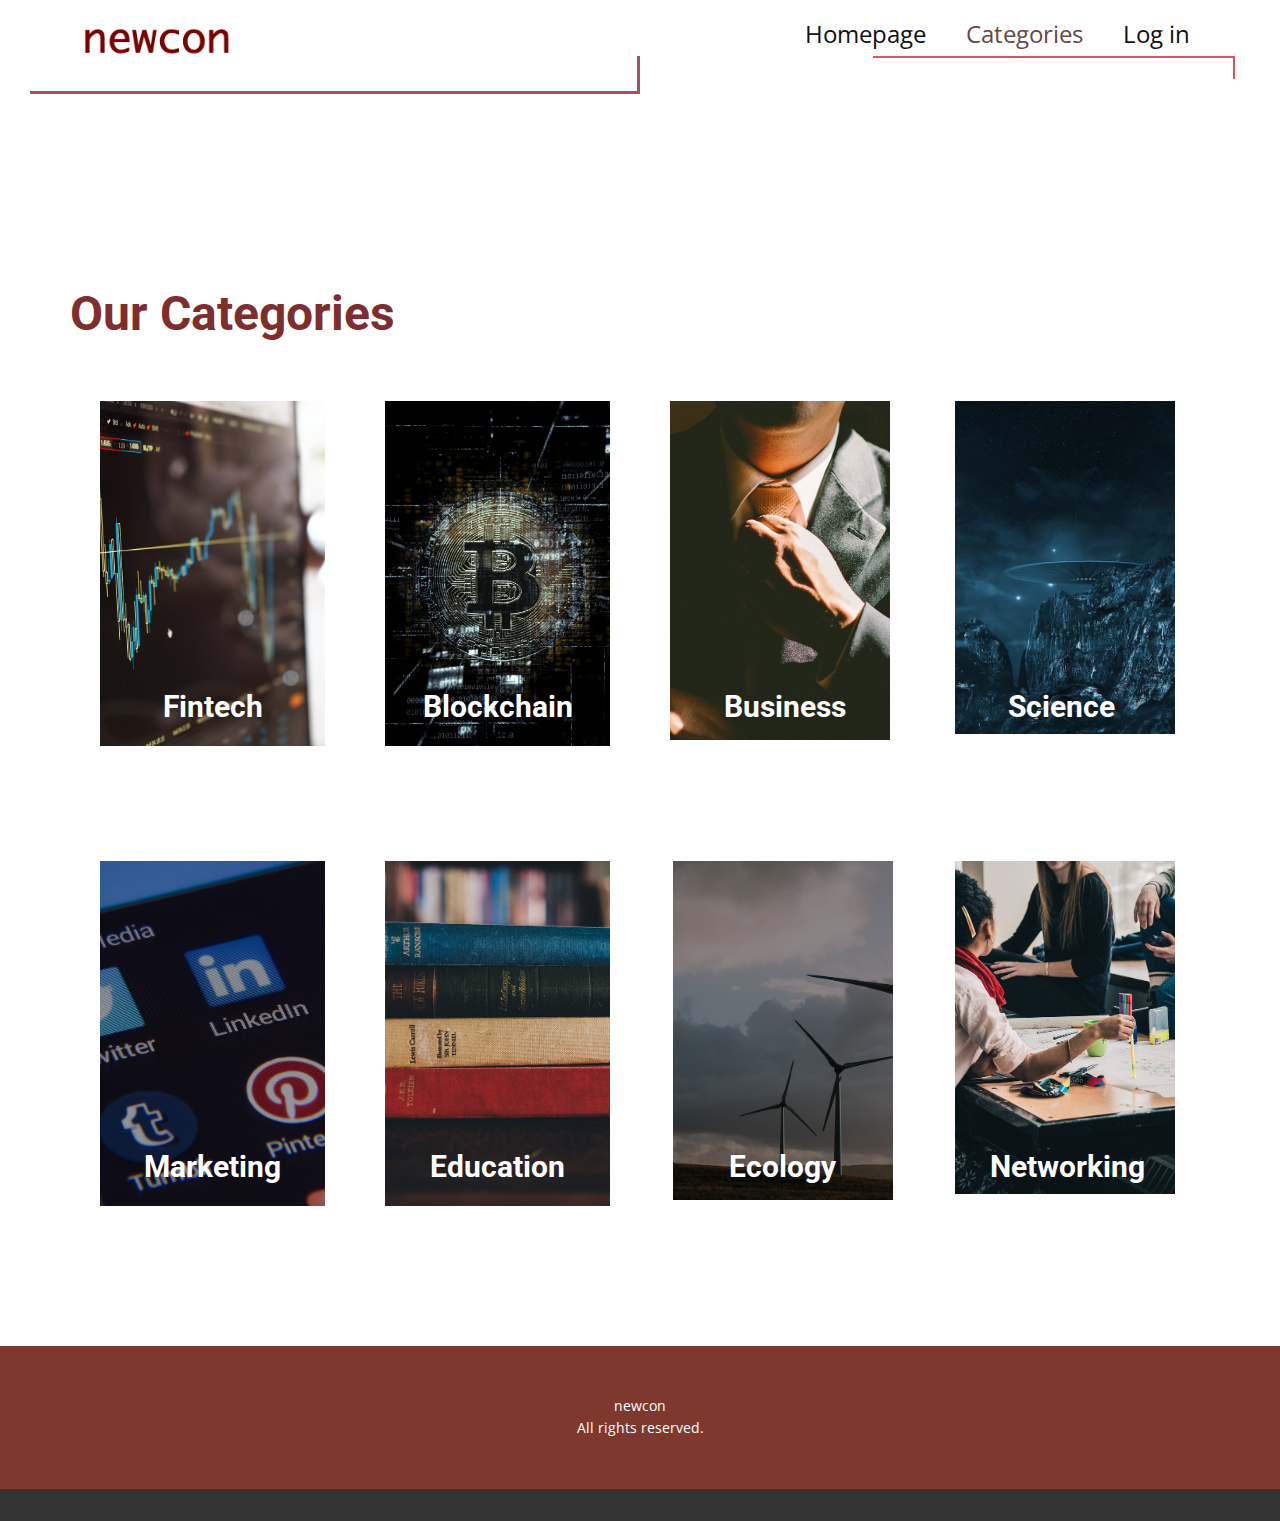
<file: Categories.html>
<!DOCTYPE html>
<html style="font-size: 16px;">
  <head>
    <meta name="viewport" content="width=device-width, initial-scale=1.0">
    <meta charset="utf-8">
    <meta name="keywords" content="Our Categories">
    <meta name="description" content="">
    <meta name="page_type" content="np-template-header-footer-from-plugin">
    <title>Categories</title>
    <link rel="stylesheet" href="nicepage.css" media="screen">
<link rel="stylesheet" href="Categories.css" media="screen">
    <script class="u-script" type="text/javascript" src="jquery.js" defer=""></script>
    <script class="u-script" type="text/javascript" src="nicepage.js" defer=""></script>
    <meta name="generator" content="Nicepage 3.0.9, nicepage.com">
    <link id="u-theme-google-font" rel="stylesheet" href="https://fonts.googleapis.com/css?family=Roboto:100,100i,300,300i,400,400i,500,500i,700,700i,900,900i|Open+Sans:300,300i,400,400i,600,600i,700,700i,800,800i">


    <script type="application/ld+json">{
		"@context": "http://schema.org",
		"@type": "Organization",
		"name": "",
		"url": "index.html",
		"logo": "images/Screenshot2020-12-03at22.21.58.png"
}</script>
    <meta property="og:title" content="Categories">
    <meta property="og:type" content="website">
    <meta name="theme-color" content="#478ac9">
    <link rel="canonical" href="index.html">
    <meta property="og:url" content="index.html">
  </head>
  <body class="u-body"><header class="u-clearfix u-header u-header" id="sec-a9c0"><div class="u-clearfix u-sheet u-sheet-1">
        <a href="newcon.io" class="u-image u-logo u-image-1" title="newcon">
          <img src="images/Screenshot2020-12-03at22.21.58.png" class="u-logo-image u-logo-image-1" data-image-width="175">
        </a>
        <nav class="u-menu u-menu-dropdown u-offcanvas u-menu-1">
          <div class="menu-collapse" style="font-size: 1.5rem; letter-spacing: 0px;">
            <a class="u-button-style u-custom-left-right-menu-spacing u-custom-padding-bottom u-custom-top-bottom-menu-spacing u-nav-link u-text-active-palette-2-dark-2 u-text-hover-palette-2-base" href="#">
              <svg><use xmlns:xlink="http://www.w3.org/1999/xlink" xlink:href="#menu-hamburger"></use></svg>
              <svg version="1.1" xmlns="http://www.w3.org/2000/svg" xmlns:xlink="http://www.w3.org/1999/xlink"><defs><symbol id="menu-hamburger" viewBox="0 0 16 16" style="width: 16px; height: 16px;"><rect y="1" width="16" height="2"></rect><rect y="7" width="16" height="2"></rect><rect y="13" width="16" height="2"></rect>
</symbol>
</defs></svg>
            </a>
          </div>
          <div class="u-custom-menu u-nav-container">
            <ul class="u-nav u-unstyled u-nav-1"><li class="u-nav-item"><a class="u-button-style u-nav-link u-text-active-palette-2-dark-2 u-text-hover-palette-2-base" href="Homepage.html" style="padding: 10px 20px;">Homepage</a>
</li><li class="u-nav-item"><a class="u-button-style u-nav-link u-text-active-palette-2-dark-2 u-text-hover-palette-2-base" href="Categories.html" style="padding: 10px 20px;">Categories</a><div class="u-nav-popup"><ul class="u-h-spacing-20 u-nav u-unstyled u-v-spacing-10 u-nav-2"><li class="u-nav-item"><a class="u-button-style u-nav-link u-white" href="Fintech.html">Fintech</a>
</li><li class="u-nav-item"><a class="u-button-style u-nav-link u-white">Business</a>
</li><li class="u-nav-item"><a class="u-button-style u-nav-link u-white">Blockchain</a>
</li><li class="u-nav-item"><a class="u-button-style u-nav-link u-white">Science</a>
</li><li class="u-nav-item"><a class="u-button-style u-nav-link u-white">Marketing</a>
</li><li class="u-nav-item"><a class="u-button-style u-nav-link u-white">Education</a>
</li><li class="u-nav-item"><a class="u-button-style u-nav-link u-white">Ecology</a>
</li><li class="u-nav-item"><a class="u-button-style u-nav-link u-white">Networking</a>
</li></ul>
</div>
</li><li class="u-nav-item"><a class="u-button-style u-nav-link u-text-active-palette-2-dark-2 u-text-hover-palette-2-base" href="Log-in.html" style="padding: 10px 20px;">Log in</a>
</li></ul>
          </div>
          <div class="u-custom-menu u-nav-container-collapse">
            <div class="u-black u-container-style u-inner-container-layout u-opacity u-opacity-95 u-sidenav">
              <div class="u-sidenav-overflow">
                <div class="u-menu-close"></div>
                <ul class="u-align-center u-nav u-popupmenu-items u-unstyled u-nav-3"><li class="u-nav-item"><a class="u-button-style u-nav-link" href="Homepage.html" style="padding: 10px 20px;">Homepage</a>
</li><li class="u-nav-item"><a class="u-button-style u-nav-link" href="Categories.html" style="padding: 10px 20px;">Categories</a><div class="u-nav-popup"><ul class="u-h-spacing-20 u-nav u-unstyled u-v-spacing-10 u-nav-4"><li class="u-nav-item"><a class="u-button-style u-nav-link" href="Fintech.html">Fintech</a>
</li><li class="u-nav-item"><a class="u-button-style u-nav-link">Business</a>
</li><li class="u-nav-item"><a class="u-button-style u-nav-link">Blockchain</a>
</li><li class="u-nav-item"><a class="u-button-style u-nav-link">Science</a>
</li><li class="u-nav-item"><a class="u-button-style u-nav-link">Marketing</a>
</li><li class="u-nav-item"><a class="u-button-style u-nav-link">Education</a>
</li><li class="u-nav-item"><a class="u-button-style u-nav-link">Ecology</a>
</li><li class="u-nav-item"><a class="u-button-style u-nav-link">Networking</a>
</li></ul>
</div>
</li><li class="u-nav-item"><a class="u-button-style u-nav-link" href="Log-in.html" style="padding: 10px 20px;">Log in</a>
</li></ul>
              </div>
            </div>
            <div class="u-black u-menu-overlay u-opacity u-opacity-70"></div>
          </div>
        </nav>
        <div class="u-border-3 u-border-palette-2-dark-1 u-shape u-shape-left u-shape-top u-shape-1"></div>
        <div class="u-border-2 u-border-palette-2-base u-shape u-shape-bottom u-shape-left u-shape-2"></div>
      </div></header>
    <section class="u-clearfix u-section-1" id="carousel_d28c">
      <div class="u-clearfix u-sheet u-sheet-1">
        <h2 class="u-text u-text-custom-color-3 u-text-1">Our Categories</h2>
        <div class="u-clearfix u-expanded-width u-layout-wrap u-layout-wrap-1">
          <div class="u-layout">
            <div class="u-layout-row">
              <div class="u-align-center u-container-style u-layout-cell u-left-cell u-size-15 u-size-30-md u-layout-cell-1">
                <div class="u-container-layout u-container-layout-1">
                  <img alt="" class="u-image u-image-default u-image-1" data-image-width="1280" data-image-height="960" src="images/57e8d0404854ae14f6da8c7dda793678153bdee757596c48732f7cd49545c659ba_1280.jpg" data-href="Fintech.html" data-page-id="165326861">
                  <h4 class="u-text u-text-body-alt-color u-text-2">Fintech</h4>
                </div>
              </div>
              <div class="u-align-center u-container-style u-layout-cell u-size-15 u-size-30-md u-layout-cell-2">
                <div class="u-container-layout u-valign-top u-container-layout-2">
                  <img alt="" class="u-expanded-width u-image u-image-default u-image-2" src="images/55e0d4474c53a814f6da8c7dda793678153bdee757596c48732f7cd49545c65cbd_1280.jpg" data-image-width="1066" data-image-height="1280">
                  <h4 class="u-text u-text-body-alt-color u-text-3">Blockchain</h4>
                </div>
              </div>
              <div class="u-align-center u-container-style u-layout-cell u-size-15 u-size-30-md u-layout-cell-3">
                <div class="u-container-layout u-container-layout-3">
                  <img alt="" class="u-image u-image-default u-image-3" src="images/50e9d5434256b108f5d084609629317e113fdce15b4c704f75287bd69f49cd5f_1280.jpg" data-image-width="1280" data-image-height="854">
                  <h4 class="u-text u-text-body-alt-color u-text-4">Business</h4>
                </div>
              </div>
              <div class="u-container-style u-layout-cell u-right-cell u-size-15 u-size-30-md u-layout-cell-4">
                <div class="u-container-layout u-container-layout-4">
                  <img alt="" class="u-image u-image-default u-image-4" src="images/57e2d3464b5aaa14f6da8c7dda793678153bdee757596c48732f7cd49545c059b9_1280.jpg" data-image-width="1280" data-image-height="720">
                  <h4 class="u-text u-text-5">
                    <span class="u-text-body-alt-color">Science</span>
                    <span class="u-text-body-alt-color"></span>
                  </h4>
                </div>
              </div>
            </div>
          </div>
        </div>
        <div class="u-clearfix u-expanded-width u-layout-wrap u-layout-wrap-2">
          <div class="u-layout">
            <div class="u-layout-row">
              <div class="u-align-center u-container-style u-layout-cell u-left-cell u-size-15 u-size-30-md u-layout-cell-5">
                <div class="u-container-layout u-container-layout-5">
                  <img alt="" class="u-image u-image-default u-image-5" data-image-width="1280" data-image-height="853" src="images/57e7dc464f55a414f6da8c7dda793678153bdee757596c48732f7cd49545c559bc_1280.jpg">
                  <h4 class="u-text u-text-body-alt-color u-text-6">Marketing</h4>
                </div>
              </div>
              <div class="u-align-center u-container-style u-layout-cell u-size-15 u-size-30-md u-layout-cell-6">
                <div class="u-container-layout u-valign-top u-container-layout-6">
                  <img alt="" class="u-expanded-width u-image u-image-default u-image-6" src="images/57e2d1454c55a814f6da8c7dda793678153bdee757596c48732f7cd49545cd5fba_1280.jpg" data-image-width="1280" data-image-height="853">
                  <h4 class="u-text u-text-body-alt-color u-text-7">Education</h4>
                </div>
              </div>
              <div class="u-align-center u-container-style u-layout-cell u-size-15 u-size-30-md u-layout-cell-7">
                <div class="u-container-layout u-container-layout-7">
                  <img alt="" class="u-image u-image-default u-image-7" src="images/54e1dd424352a814f6da8c7dda793678153bdee757596c48732f7cd49545cc59be_1280.jpg" data-image-width="1280" data-image-height="853">
                  <h4 class="u-text u-text-body-alt-color u-text-8">Ecology</h4>
                </div>
              </div>
              <div class="u-align-center u-container-style u-layout-cell u-right-cell u-size-15 u-size-30-md u-layout-cell-8">
                <div class="u-container-layout u-valign-top u-container-layout-8">
                  <img alt="" class="u-image u-image-default u-image-8" src="images/54e5d044495baa14f6da8c7dda793678153bdee757596c48732f7cd49548c659bb_1280.jpg" data-image-width="150" data-image-height="99">
                  <h4 class="u-text u-text-body-alt-color u-text-9">Networking</h4>
                </div>
              </div>
            </div>
          </div>
        </div>
      </div>
    </section>


    <footer class="u-align-center u-clearfix u-custom-color-1 u-footer u-footer" id="sec-c561"><div class="u-clearfix u-sheet u-sheet-1">
        <p class="u-small-text u-text u-text-variant u-text-1">newcon<br>All rights reserved.
        </p>
      </div></footer>
    <section class="u-backlink u-clearfix u-grey-80">
      
    </section>
  </body>
</html>
</file>
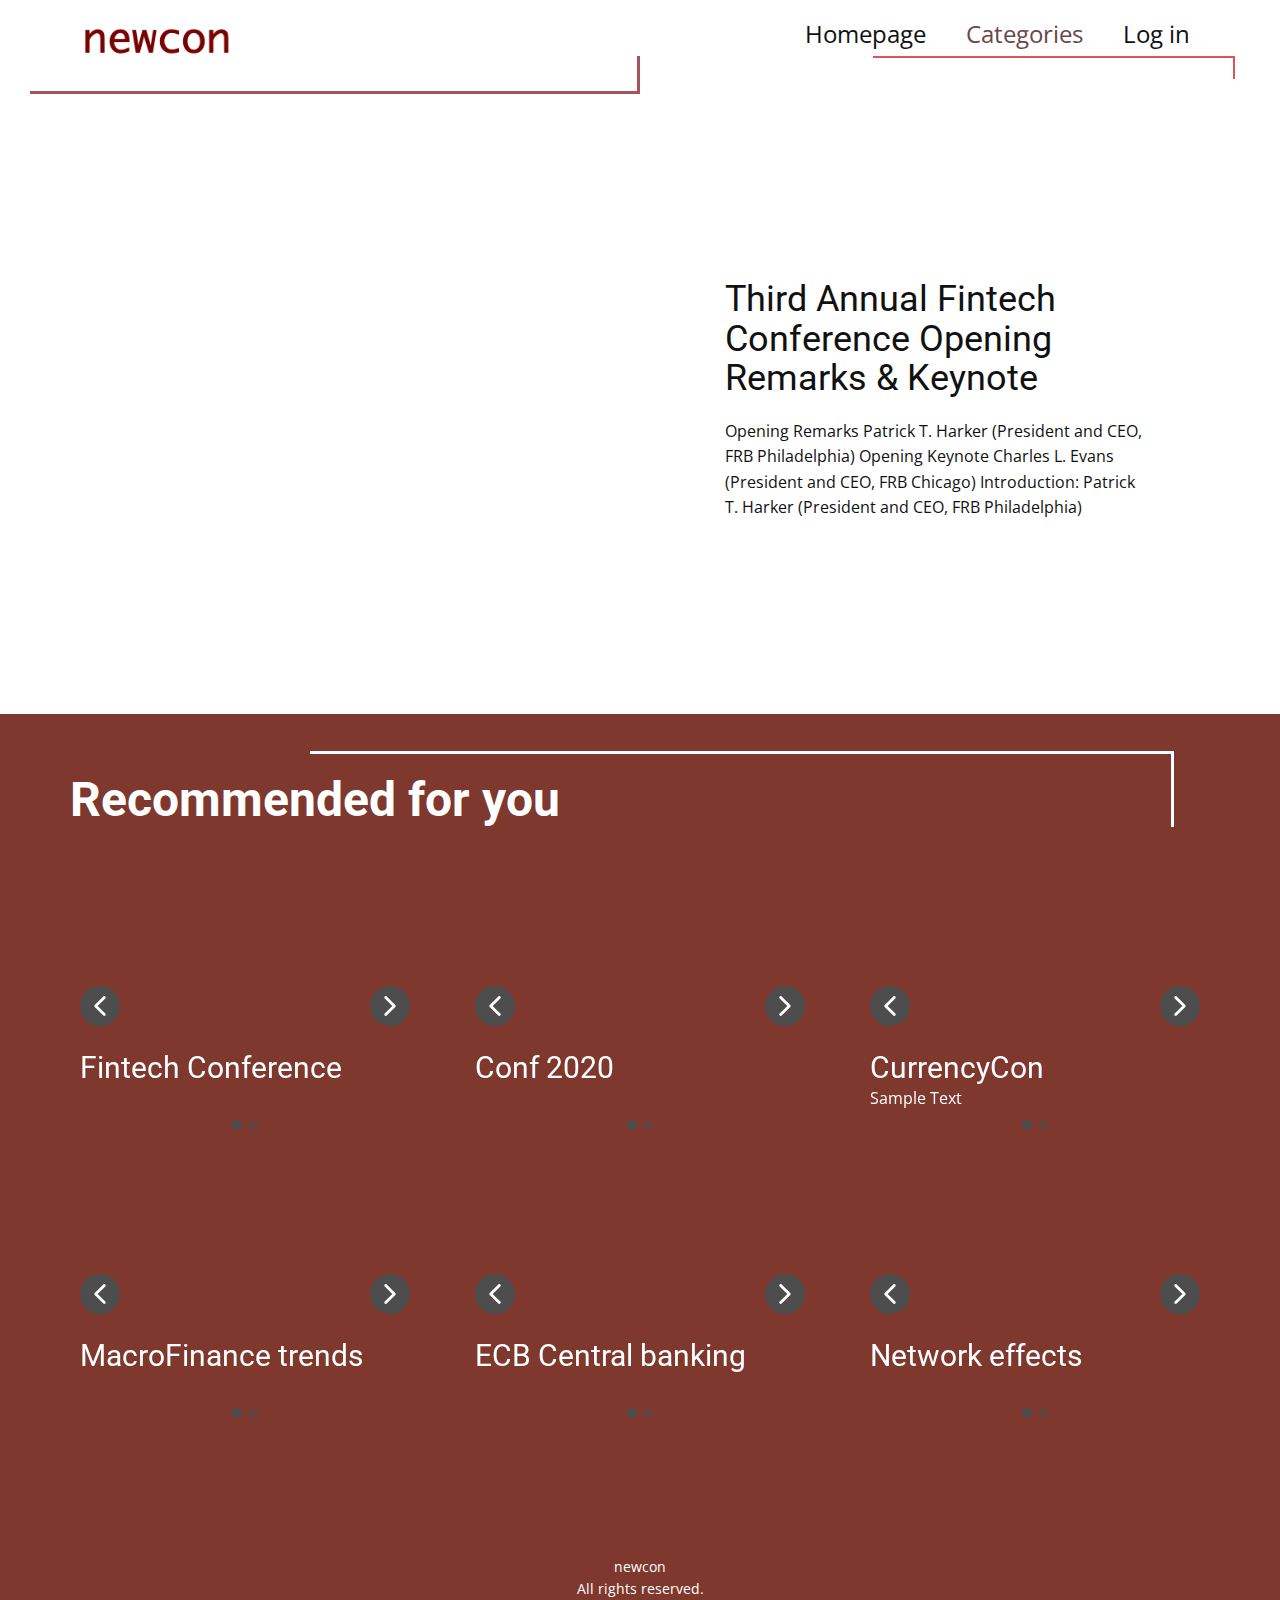
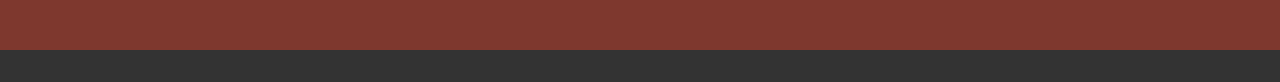
<file: Fintech.html>
<!DOCTYPE html>
<html style="font-size: 16px;">
  <head>
    <meta name="viewport" content="width=device-width, initial-scale=1.0">
    <meta charset="utf-8">
    <meta name="keywords" content="Third Annual Fintech Conference Opening Remarks &amp; Keynote, Recommended for you">
    <meta name="description" content="">
    <meta name="page_type" content="np-template-header-footer-from-plugin">
    <title>Fintech</title>
    <link rel="stylesheet" href="nicepage.css" media="screen">
<link rel="stylesheet" href="Fintech.css" media="screen">
    <script class="u-script" type="text/javascript" src="jquery.js" defer=""></script>
    <script class="u-script" type="text/javascript" src="nicepage.js" defer=""></script>
    <meta name="generator" content="Nicepage 3.0.9, nicepage.com">












    <link id="u-theme-google-font" rel="stylesheet" href="https://fonts.googleapis.com/css?family=Roboto:100,100i,300,300i,400,400i,500,500i,700,700i,900,900i|Open+Sans:300,300i,400,400i,600,600i,700,700i,800,800i">



    <script type="application/ld+json">{
		"@context": "http://schema.org",
		"@type": "Organization",
		"name": "",
		"url": "index.html",
		"logo": "images/Screenshot2020-12-03at22.21.58.png"
}</script>
    <meta property="og:title" content="Fintech">
    <meta property="og:type" content="website">
    <meta name="theme-color" content="#478ac9">
    <link rel="canonical" href="index.html">
    <meta property="og:url" content="index.html">
  </head>
  <body class="u-body"><header class="u-clearfix u-header u-header" id="sec-a9c0"><div class="u-clearfix u-sheet u-sheet-1">
        <a href="newcon.io" class="u-image u-logo u-image-1" title="newcon">
          <img src="images/Screenshot2020-12-03at22.21.58.png" class="u-logo-image u-logo-image-1" data-image-width="175">
        </a>
        <nav class="u-menu u-menu-dropdown u-offcanvas u-menu-1">
          <div class="menu-collapse" style="font-size: 1.5rem; letter-spacing: 0px;">
            <a class="u-button-style u-custom-left-right-menu-spacing u-custom-padding-bottom u-custom-top-bottom-menu-spacing u-nav-link u-text-active-palette-2-dark-2 u-text-hover-palette-2-base" href="#">
              <svg><use xmlns:xlink="http://www.w3.org/1999/xlink" xlink:href="#menu-hamburger"></use></svg>
              <svg version="1.1" xmlns="http://www.w3.org/2000/svg" xmlns:xlink="http://www.w3.org/1999/xlink"><defs><symbol id="menu-hamburger" viewBox="0 0 16 16" style="width: 16px; height: 16px;"><rect y="1" width="16" height="2"></rect><rect y="7" width="16" height="2"></rect><rect y="13" width="16" height="2"></rect>
</symbol>
</defs></svg>
            </a>
          </div>
          <div class="u-custom-menu u-nav-container">
            <ul class="u-nav u-unstyled u-nav-1"><li class="u-nav-item"><a class="u-button-style u-nav-link u-text-active-palette-2-dark-2 u-text-hover-palette-2-base" href="Homepage.html" style="padding: 10px 20px;">Homepage</a>
</li><li class="u-nav-item"><a class="u-button-style u-nav-link u-text-active-palette-2-dark-2 u-text-hover-palette-2-base" href="Categories.html" style="padding: 10px 20px;">Categories</a><div class="u-nav-popup"><ul class="u-h-spacing-20 u-nav u-unstyled u-v-spacing-10 u-nav-2"><li class="u-nav-item"><a class="u-button-style u-nav-link u-white" href="Fintech.html">Fintech</a>
</li><li class="u-nav-item"><a class="u-button-style u-nav-link u-white">Business</a>
</li><li class="u-nav-item"><a class="u-button-style u-nav-link u-white">Blockchain</a>
</li><li class="u-nav-item"><a class="u-button-style u-nav-link u-white">Science</a>
</li><li class="u-nav-item"><a class="u-button-style u-nav-link u-white">Marketing</a>
</li><li class="u-nav-item"><a class="u-button-style u-nav-link u-white">Education</a>
</li><li class="u-nav-item"><a class="u-button-style u-nav-link u-white">Ecology</a>
</li><li class="u-nav-item"><a class="u-button-style u-nav-link u-white">Networking</a>
</li></ul>
</div>
</li><li class="u-nav-item"><a class="u-button-style u-nav-link u-text-active-palette-2-dark-2 u-text-hover-palette-2-base" href="Log-in.html" style="padding: 10px 20px;">Log in</a>
</li></ul>
          </div>
          <div class="u-custom-menu u-nav-container-collapse">
            <div class="u-black u-container-style u-inner-container-layout u-opacity u-opacity-95 u-sidenav">
              <div class="u-sidenav-overflow">
                <div class="u-menu-close"></div>
                <ul class="u-align-center u-nav u-popupmenu-items u-unstyled u-nav-3"><li class="u-nav-item"><a class="u-button-style u-nav-link" href="Homepage.html" style="padding: 10px 20px;">Homepage</a>
</li><li class="u-nav-item"><a class="u-button-style u-nav-link" href="Categories.html" style="padding: 10px 20px;">Categories</a><div class="u-nav-popup"><ul class="u-h-spacing-20 u-nav u-unstyled u-v-spacing-10 u-nav-4"><li class="u-nav-item"><a class="u-button-style u-nav-link" href="Fintech.html">Fintech</a>
</li><li class="u-nav-item"><a class="u-button-style u-nav-link">Business</a>
</li><li class="u-nav-item"><a class="u-button-style u-nav-link">Blockchain</a>
</li><li class="u-nav-item"><a class="u-button-style u-nav-link">Science</a>
</li><li class="u-nav-item"><a class="u-button-style u-nav-link">Marketing</a>
</li><li class="u-nav-item"><a class="u-button-style u-nav-link">Education</a>
</li><li class="u-nav-item"><a class="u-button-style u-nav-link">Ecology</a>
</li><li class="u-nav-item"><a class="u-button-style u-nav-link">Networking</a>
</li></ul>
</div>
</li><li class="u-nav-item"><a class="u-button-style u-nav-link" href="Log-in.html" style="padding: 10px 20px;">Log in</a>
</li></ul>
              </div>
            </div>
            <div class="u-black u-menu-overlay u-opacity u-opacity-70"></div>
          </div>
        </nav>
        <div class="u-border-3 u-border-palette-2-dark-1 u-shape u-shape-left u-shape-top u-shape-1"></div>
        <div class="u-border-2 u-border-palette-2-base u-shape u-shape-bottom u-shape-left u-shape-2"></div>
      </div></header>
    <section class="u-clearfix u-white u-section-1" id="sec-b9fd">
      <div class="u-clearfix u-sheet u-sheet-1">
        <div class="u-clearfix u-expanded-width u-gutter-50 u-layout-wrap u-layout-wrap-1">
          <div class="u-layout">
            <div class="u-layout-row">
              <div class="u-align-left u-container-style u-layout-cell u-left-cell u-size-30 u-layout-cell-1">
                <div class="u-container-layout u-container-layout-1">
                  <div class="u-expanded u-video">
                    <div style=" position: absolute;width:178%;left:-39%;height:178%;top:-39%" class="embed-responsive">
                      <iframe style="position: absolute;top: 0;left: 0;width: 100%;height: 100%;" class="embed-responsive-item" src="https://www.youtube.com/embed/sm1WNu9UmyM?mute=1&amp;showinfo=0&amp;controls=0&amp;start=0&amp;autoplay=1" frameborder="0" allowfullscreen=""></iframe>
                    </div>
                  </div>
                </div>
              </div>
              <div class="u-align-left u-container-style u-layout-cell u-right-cell u-size-30 u-white u-layout-cell-2">
                <div class="u-container-layout u-valign-middle u-container-layout-2">
                  <h2 class="u-text u-text-1">Third Annual Fintech Conference Opening Remarks &amp; Keynote</h2>
                  <p class="u-text u-text-2">Opening Remarks
Patrick T. Harker (President and CEO, FRB Philadelphia)
Opening Keynote
Charles L. Evans (President and CEO, FRB Chicago)
Introduction: Patrick T. Harker (President and CEO, FRB Philadelphia)</p>
                </div>
              </div>
            </div>
          </div>
        </div>
      </div>
    </section>
    <section class="u-clearfix u-custom-color-1 u-section-2" id="sec-b448">
      <div class="u-clearfix u-sheet u-sheet-1">
        <h2 class="u-text u-text-default u-text-1">Recommended for you</h2>
        <div class="u-border-3 u-border-white u-shape u-shape-bottom u-shape-left u-shape-1"></div>
        <div class="u-carousel u-gallery u-layout-carousel u-lightbox u-no-transition u-show-text-always u-gallery-1" data-interval="5000" data-u-ride="carousel" id="carousel-f598">
          <ol class="u-absolute-hcenter u-carousel-indicators u-carousel-indicators-1">
            <li data-u-target="#carousel-f598" data-u-slide-to="0" class="u-active u-grey-70 u-shape-circle" style="width: 10px; height: 10px;"></li>
            <li data-u-target="#carousel-f598" data-u-slide-to="1" class="u-grey-70 u-shape-circle" style="width: 10px; height: 10px;"></li>
          </ol>
          <div class="u-carousel-inner u-gallery-inner" role="listbox">
            <div class="u-active u-carousel-item u-gallery-item">
              <div class="u-back-slide u-video">
                <div style="" class="u-background-video u-expanded u-video-cover">
                  <div style=" position: absolute;width:178%;left:-39%;height:178%;top:-39%" class="embed-responsive">
                    <iframe style="position: absolute;top: 0;left: 0;width: 100%;height: 100%;" class="embed-responsive-item" src="https://www.youtube.com/embed/a0nagJHt3NA?playlist=a0nagJHt3NA&amp;loop=1&amp;mute=1&amp;showinfo=0&amp;controls=0&amp;start=0&amp;autoplay=1" frameborder="0" allowfullscreen=""></iframe>
                  </div>
                </div>
              </div>
              <div class="u-over-slide u-over-slide-1">
                <h3 class="u-gallery-heading">Fintech Conference </h3>
                <p class="u-gallery-text"></p>
              </div>
            </div>
            <div class="u-carousel-item u-gallery-item">
              <div class="u-back-slide u-video">
                <div style="" class="u-background-video u-expanded u-video-cover">
                  <div style="position: absolute; width: 178%; left: -39%; height: 100%; top: 0%;" class="embed-responsive">
                    <iframe style="position: absolute;top: 0;left: 0;width: 100%;height: 100%;" class="embed-responsive-item" src="https://www.youtube.com/embed/fiAlRI-uahY?playlist=fiAlRI-uahY&amp;loop=1&amp;mute=1&amp;showinfo=0&amp;controls=0&amp;start=0&amp;autoplay=1" frameborder="0" allowfullscreen=""></iframe>
                  </div>
                </div>
              </div>
              <div class="u-over-slide u-over-slide-2">
                <h3 class="u-gallery-heading">Conf 2020</h3>
                <p class="u-gallery-text"></p>
              </div>
            </div>
          </div>
          <a class="u-absolute-vcenter u-carousel-control u-carousel-control-prev u-grey-70 u-icon-circle u-opacity u-opacity-70 u-spacing-10 u-text-white u-carousel-control-1" href="#carousel-f598" role="button" data-u-slide="prev">
            <span aria-hidden="true">
              <svg viewBox="0 0 451.847 451.847"><path d="M97.141,225.92c0-8.095,3.091-16.192,9.259-22.366L300.689,9.27c12.359-12.359,32.397-12.359,44.751,0
c12.354,12.354,12.354,32.388,0,44.748L173.525,225.92l171.903,171.909c12.354,12.354,12.354,32.391,0,44.744
c-12.354,12.365-32.386,12.365-44.745,0l-194.29-194.281C100.226,242.115,97.141,234.018,97.141,225.92z"></path></svg>
            </span>
            <span class="sr-only">
              <svg viewBox="0 0 451.847 451.847"><path d="M97.141,225.92c0-8.095,3.091-16.192,9.259-22.366L300.689,9.27c12.359-12.359,32.397-12.359,44.751,0
c12.354,12.354,12.354,32.388,0,44.748L173.525,225.92l171.903,171.909c12.354,12.354,12.354,32.391,0,44.744
c-12.354,12.365-32.386,12.365-44.745,0l-194.29-194.281C100.226,242.115,97.141,234.018,97.141,225.92z"></path></svg>
            </span>
          </a>
          <a class="u-absolute-vcenter u-carousel-control u-carousel-control-next u-grey-70 u-icon-circle u-opacity u-opacity-70 u-spacing-10 u-text-white u-carousel-control-2" href="#carousel-f598" role="button" data-u-slide="next">
            <span aria-hidden="true">
              <svg viewBox="0 0 451.846 451.847"><path d="M345.441,248.292L151.154,442.573c-12.359,12.365-32.397,12.365-44.75,0c-12.354-12.354-12.354-32.391,0-44.744
L278.318,225.92L106.409,54.017c-12.354-12.359-12.354-32.394,0-44.748c12.354-12.359,32.391-12.359,44.75,0l194.287,194.284
c6.177,6.18,9.262,14.271,9.262,22.366C354.708,234.018,351.617,242.115,345.441,248.292z"></path></svg>
            </span>
            <span class="sr-only">
              <svg viewBox="0 0 451.846 451.847"><path d="M345.441,248.292L151.154,442.573c-12.359,12.365-32.397,12.365-44.75,0c-12.354-12.354-12.354-32.391,0-44.744
L278.318,225.92L106.409,54.017c-12.354-12.359-12.354-32.394,0-44.748c12.354-12.359,32.391-12.359,44.75,0l194.287,194.284
c6.177,6.18,9.262,14.271,9.262,22.366C354.708,234.018,351.617,242.115,345.441,248.292z"></path></svg>
            </span>
          </a>
        </div>
        <div class="u-carousel u-gallery u-layout-carousel u-lightbox u-no-transition u-show-text-always u-gallery-2" id="carousel-2290" data-interval="5000" data-u-ride="carousel">
          <ol class="u-absolute-hcenter u-carousel-indicators u-carousel-indicators-2">
            <li data-u-target="#carousel-2290" data-u-slide-to="0" class="u-active u-grey-70 u-shape-circle" style="width: 10px; height: 10px;"></li>
            <li data-u-target="#carousel-2290" data-u-slide-to="1" class="u-grey-70 u-shape-circle" style="width: 10px; height: 10px;"></li>
          </ol>
          <div class="u-carousel-inner u-gallery-inner" role="listbox">
            <div class="u-active u-carousel-item u-gallery-item">
              <div class="u-back-slide u-video">
                <div style="" class="u-background-video u-expanded u-video-cover">
                  <div style="position: absolute; width: 178%; left: -39%; height: 178%; top: -39%;" class="embed-responsive">
                    <iframe style="position: absolute;top: 0;left: 0;width: 100%;height: 100%;" class="embed-responsive-item" src="https://www.youtube.com/embed/azG65NXKWp4?mute=0&amp;showinfo=0&amp;controls=0&amp;start=0&amp;autoplay=1" frameborder="0" allowfullscreen=""></iframe>
                  </div>
                </div>
              </div>
              <div class="u-over-slide u-over-slide-3">
                <h3 class="u-gallery-heading">CurrencyCon </h3>
                <p class="u-gallery-text">Sample Text</p>
              </div>
            </div>
            <div class="u-carousel-item u-gallery-item">
              <div class="u-back-slide u-video">
                <div style="" class="u-background-video u-expanded u-video-cover">
                  <div style="position: absolute; width: 178%; left: -39%; height: 100%; top: 0%;" class="embed-responsive">
                    <iframe style="position: absolute;top: 0;left: 0;width: 100%;height: 100%;" class="embed-responsive-item" src="https://www.youtube.com/embed/05xBRC6zlZA?playlist=05xBRC6zlZA&amp;loop=1&amp;mute=1&amp;showinfo=0&amp;controls=0&amp;start=0&amp;autoplay=1" frameborder="0" allowfullscreen=""></iframe>
                  </div>
                </div>
              </div>
              <div class="u-over-slide u-over-slide-4">
                <h3 class="u-gallery-heading">MacroFinance trends</h3>
                <p class="u-gallery-text">Sample Text</p>
              </div>
            </div>
          </div>
          <a class="u-absolute-vcenter u-carousel-control u-carousel-control-prev u-grey-70 u-icon-circle u-opacity u-opacity-70 u-spacing-10 u-text-white u-carousel-control-3" href="#carousel-2290" role="button" data-u-slide="prev">
            <span aria-hidden="true">
              <svg viewBox="0 0 451.847 451.847"><path d="M97.141,225.92c0-8.095,3.091-16.192,9.259-22.366L300.689,9.27c12.359-12.359,32.397-12.359,44.751,0
c12.354,12.354,12.354,32.388,0,44.748L173.525,225.92l171.903,171.909c12.354,12.354,12.354,32.391,0,44.744
c-12.354,12.365-32.386,12.365-44.745,0l-194.29-194.281C100.226,242.115,97.141,234.018,97.141,225.92z"></path></svg>
            </span>
            <span class="sr-only">
              <svg viewBox="0 0 451.847 451.847"><path d="M97.141,225.92c0-8.095,3.091-16.192,9.259-22.366L300.689,9.27c12.359-12.359,32.397-12.359,44.751,0
c12.354,12.354,12.354,32.388,0,44.748L173.525,225.92l171.903,171.909c12.354,12.354,12.354,32.391,0,44.744
c-12.354,12.365-32.386,12.365-44.745,0l-194.29-194.281C100.226,242.115,97.141,234.018,97.141,225.92z"></path></svg>
            </span>
          </a>
          <a class="u-absolute-vcenter u-carousel-control u-carousel-control-next u-grey-70 u-icon-circle u-opacity u-opacity-70 u-spacing-10 u-text-white u-carousel-control-4" href="#carousel-2290" role="button" data-u-slide="next">
            <span aria-hidden="true">
              <svg viewBox="0 0 451.846 451.847"><path d="M345.441,248.292L151.154,442.573c-12.359,12.365-32.397,12.365-44.75,0c-12.354-12.354-12.354-32.391,0-44.744
L278.318,225.92L106.409,54.017c-12.354-12.359-12.354-32.394,0-44.748c12.354-12.359,32.391-12.359,44.75,0l194.287,194.284
c6.177,6.18,9.262,14.271,9.262,22.366C354.708,234.018,351.617,242.115,345.441,248.292z"></path></svg>
            </span>
            <span class="sr-only">
              <svg viewBox="0 0 451.846 451.847"><path d="M345.441,248.292L151.154,442.573c-12.359,12.365-32.397,12.365-44.75,0c-12.354-12.354-12.354-32.391,0-44.744
L278.318,225.92L106.409,54.017c-12.354-12.359-12.354-32.394,0-44.748c12.354-12.359,32.391-12.359,44.75,0l194.287,194.284
c6.177,6.18,9.262,14.271,9.262,22.366C354.708,234.018,351.617,242.115,345.441,248.292z"></path></svg>
            </span>
          </a>
        </div>
        <div class="u-carousel u-gallery u-layout-carousel u-lightbox u-no-transition u-show-text-always u-gallery-3" data-interval="5000" data-u-ride="carousel" id="carousel-692a">
          <ol class="u-absolute-hcenter u-carousel-indicators u-carousel-indicators-3">
            <li data-u-target="#carousel-692a" data-u-slide-to="0" class="u-active u-grey-70 u-shape-circle" style="width: 10px; height: 10px;"></li>
            <li data-u-target="#carousel-692a" data-u-slide-to="1" class="u-grey-70 u-shape-circle" style="width: 10px; height: 10px;"></li>
          </ol>
          <div class="u-carousel-inner u-gallery-inner" role="listbox">
            <div class="u-active u-carousel-item u-gallery-item u-carousel-item-5">
              <div class="u-back-slide u-video">
                <div style="" class="u-background-video u-expanded u-video-cover">
                  <div style=" position: absolute;width:178%;left:-39%;height:178%;top:-39%" class="embed-responsive">
                    <iframe style="position: absolute;top: 0;left: 0;width: 100%;height: 100%;" class="embed-responsive-item" src="https://www.youtube.com/embed/fiAlRI-uahY?playlist=fiAlRI-uahY&amp;loop=1&amp;mute=1&amp;showinfo=0&amp;controls=0&amp;start=0&amp;autoplay=1" frameborder="0" allowfullscreen=""></iframe>
                  </div>
                </div>
              </div>
              <div class="u-over-slide u-over-slide-5">
                <h3 class="u-gallery-heading">Conf 2020</h3>
                <p class="u-gallery-text"></p>
              </div>
            </div>
            <div class="u-carousel-item u-gallery-item u-carousel-item-6">
              <div class="u-back-slide u-video">
                <div style="" class="u-background-video u-expanded u-video-cover">
                  <div style="position: absolute; width: 178%; left: -39%; height: 100%; top: 0%;" class="embed-responsive">
                    <iframe style="position: absolute;top: 0;left: 0;width: 100%;height: 100%;" class="embed-responsive-item" src="https://www.youtube.com/embed/a0nagJHt3NA?playlist=a0nagJHt3NA&amp;loop=1&amp;mute=1&amp;showinfo=0&amp;controls=0&amp;start=0&amp;autoplay=1" frameborder="0" allowfullscreen=""></iframe>
                  </div>
                </div>
              </div>
              <div class="u-over-slide u-over-slide-6">
                <h3 class="u-gallery-heading">Fintech Conference </h3>
                <p class="u-gallery-text"></p>
              </div>
            </div>
          </div>
          <a class="u-absolute-vcenter u-carousel-control u-carousel-control-prev u-grey-70 u-icon-circle u-opacity u-opacity-70 u-spacing-10 u-text-white u-carousel-control-5" href="#carousel-692a" role="button" data-u-slide="prev">
            <span aria-hidden="true">
              <svg viewBox="0 0 451.847 451.847"><path d="M97.141,225.92c0-8.095,3.091-16.192,9.259-22.366L300.689,9.27c12.359-12.359,32.397-12.359,44.751,0
c12.354,12.354,12.354,32.388,0,44.748L173.525,225.92l171.903,171.909c12.354,12.354,12.354,32.391,0,44.744
c-12.354,12.365-32.386,12.365-44.745,0l-194.29-194.281C100.226,242.115,97.141,234.018,97.141,225.92z"></path></svg>
            </span>
            <span class="sr-only">
              <svg viewBox="0 0 451.847 451.847"><path d="M97.141,225.92c0-8.095,3.091-16.192,9.259-22.366L300.689,9.27c12.359-12.359,32.397-12.359,44.751,0
c12.354,12.354,12.354,32.388,0,44.748L173.525,225.92l171.903,171.909c12.354,12.354,12.354,32.391,0,44.744
c-12.354,12.365-32.386,12.365-44.745,0l-194.29-194.281C100.226,242.115,97.141,234.018,97.141,225.92z"></path></svg>
            </span>
          </a>
          <a class="u-absolute-vcenter u-carousel-control u-carousel-control-next u-grey-70 u-icon-circle u-opacity u-opacity-70 u-spacing-10 u-text-white u-carousel-control-6" href="#carousel-692a" role="button" data-u-slide="next">
            <span aria-hidden="true">
              <svg viewBox="0 0 451.846 451.847"><path d="M345.441,248.292L151.154,442.573c-12.359,12.365-32.397,12.365-44.75,0c-12.354-12.354-12.354-32.391,0-44.744
L278.318,225.92L106.409,54.017c-12.354-12.359-12.354-32.394,0-44.748c12.354-12.359,32.391-12.359,44.75,0l194.287,194.284
c6.177,6.18,9.262,14.271,9.262,22.366C354.708,234.018,351.617,242.115,345.441,248.292z"></path></svg>
            </span>
            <span class="sr-only">
              <svg viewBox="0 0 451.846 451.847"><path d="M345.441,248.292L151.154,442.573c-12.359,12.365-32.397,12.365-44.75,0c-12.354-12.354-12.354-32.391,0-44.744
L278.318,225.92L106.409,54.017c-12.354-12.359-12.354-32.394,0-44.748c12.354-12.359,32.391-12.359,44.75,0l194.287,194.284
c6.177,6.18,9.262,14.271,9.262,22.366C354.708,234.018,351.617,242.115,345.441,248.292z"></path></svg>
            </span>
          </a>
        </div>
        <div class="u-carousel u-gallery u-layout-carousel u-lightbox u-no-transition u-show-text-always u-gallery-4" data-interval="5000" data-u-ride="carousel" id="carousel-fba3">
          <ol class="u-absolute-hcenter u-carousel-indicators u-carousel-indicators-4">
            <li data-u-target="#carousel-fba3" data-u-slide-to="0" class="u-active u-grey-70 u-shape-circle" style="width: 10px; height: 10px;"></li>
            <li data-u-target="#carousel-fba3" data-u-slide-to="1" class="u-grey-70 u-shape-circle" style="width: 10px; height: 10px;"></li>
          </ol>
          <div class="u-carousel-inner u-gallery-inner" role="listbox">
            <div class="u-active u-carousel-item u-gallery-item">
              <div class="u-back-slide u-video">
                <div style="" class="u-background-video u-expanded u-video-cover">
                  <div style="position: absolute; width: 178%; left: -39%; height: 100%; top: 0%;" class="embed-responsive">
                    <iframe style="position: absolute;top: 0;left: 0;width: 100%;height: 100%;" class="embed-responsive-item" src="https://www.youtube.com/embed/luA4Fu6ANfg?playlist=luA4Fu6ANfg&amp;loop=1&amp;mute=1&amp;showinfo=0&amp;controls=0&amp;start=0&amp;autoplay=1" frameborder="0" allowfullscreen=""></iframe>
                  </div>
                </div>
              </div>
              <div class="u-over-slide u-over-slide-7">
                <h3 class="u-gallery-heading">ECB Central banking</h3>
                <p class="u-gallery-text"></p>
              </div>
            </div>
            <div class="u-carousel-item u-gallery-item">
              <div class="u-back-slide u-video">
                <div style="" class="u-background-video u-expanded u-video-cover">
                  <div style=" position: absolute;width:178%;left:-39%;height:178%;top:-39%" class="embed-responsive">
                    <iframe style="position: absolute;top: 0;left: 0;width: 100%;height: 100%;" class="embed-responsive-item" src="https://www.youtube.com/embed/JGwCXrCqV40?playlist=JGwCXrCqV40&amp;loop=1&amp;mute=1&amp;showinfo=0&amp;controls=0&amp;start=0&amp;autoplay=1" frameborder="0" allowfullscreen=""></iframe>
                  </div>
                </div>
              </div>
              <div class="u-over-slide u-over-slide-8">
                <h3 class="u-gallery-heading">Network effects</h3>
                <p class="u-gallery-text"></p>
              </div>
            </div>
          </div>
          <a class="u-absolute-vcenter u-carousel-control u-carousel-control-prev u-grey-70 u-icon-circle u-opacity u-opacity-70 u-spacing-10 u-text-white u-carousel-control-7" href="#carousel-fba3" role="button" data-u-slide="prev">
            <span aria-hidden="true">
              <svg viewBox="0 0 451.847 451.847"><path d="M97.141,225.92c0-8.095,3.091-16.192,9.259-22.366L300.689,9.27c12.359-12.359,32.397-12.359,44.751,0
c12.354,12.354,12.354,32.388,0,44.748L173.525,225.92l171.903,171.909c12.354,12.354,12.354,32.391,0,44.744
c-12.354,12.365-32.386,12.365-44.745,0l-194.29-194.281C100.226,242.115,97.141,234.018,97.141,225.92z"></path></svg>
            </span>
            <span class="sr-only">
              <svg viewBox="0 0 451.847 451.847"><path d="M97.141,225.92c0-8.095,3.091-16.192,9.259-22.366L300.689,9.27c12.359-12.359,32.397-12.359,44.751,0
c12.354,12.354,12.354,32.388,0,44.748L173.525,225.92l171.903,171.909c12.354,12.354,12.354,32.391,0,44.744
c-12.354,12.365-32.386,12.365-44.745,0l-194.29-194.281C100.226,242.115,97.141,234.018,97.141,225.92z"></path></svg>
            </span>
          </a>
          <a class="u-absolute-vcenter u-carousel-control u-carousel-control-next u-grey-70 u-icon-circle u-opacity u-opacity-70 u-spacing-10 u-text-white u-carousel-control-8" href="#carousel-fba3" role="button" data-u-slide="next">
            <span aria-hidden="true">
              <svg viewBox="0 0 451.846 451.847"><path d="M345.441,248.292L151.154,442.573c-12.359,12.365-32.397,12.365-44.75,0c-12.354-12.354-12.354-32.391,0-44.744
L278.318,225.92L106.409,54.017c-12.354-12.359-12.354-32.394,0-44.748c12.354-12.359,32.391-12.359,44.75,0l194.287,194.284
c6.177,6.18,9.262,14.271,9.262,22.366C354.708,234.018,351.617,242.115,345.441,248.292z"></path></svg>
            </span>
            <span class="sr-only">
              <svg viewBox="0 0 451.846 451.847"><path d="M345.441,248.292L151.154,442.573c-12.359,12.365-32.397,12.365-44.75,0c-12.354-12.354-12.354-32.391,0-44.744
L278.318,225.92L106.409,54.017c-12.354-12.359-12.354-32.394,0-44.748c12.354-12.359,32.391-12.359,44.75,0l194.287,194.284
c6.177,6.18,9.262,14.271,9.262,22.366C354.708,234.018,351.617,242.115,345.441,248.292z"></path></svg>
            </span>
          </a>
        </div>
        <div class="u-carousel u-gallery u-layout-carousel u-lightbox u-no-transition u-show-text-always u-gallery-5" data-interval="5000" data-u-ride="carousel" id="carousel-213f">
          <ol class="u-absolute-hcenter u-carousel-indicators u-carousel-indicators-5">
            <li data-u-target="#carousel-213f" data-u-slide-to="0" class="u-active u-grey-70 u-shape-circle" style="width: 10px; height: 10px;"></li>
            <li data-u-target="#carousel-213f" data-u-slide-to="1" class="u-grey-70 u-shape-circle" style="width: 10px; height: 10px;"></li>
          </ol>
          <div class="u-carousel-inner u-gallery-inner" role="listbox">
            <div class="u-active u-carousel-item u-gallery-item u-carousel-item-9">
              <div class="u-back-slide u-video">
                <div style="" class="u-background-video u-expanded u-video-cover">
                  <div style=" position: absolute;width:178%;left:-39%;height:178%;top:-39%" class="embed-responsive">
                    <iframe style="position: absolute;top: 0;left: 0;width: 100%;height: 100%;" class="embed-responsive-item" src="https://www.youtube.com/embed/05xBRC6zlZA?playlist=05xBRC6zlZA&amp;loop=1&amp;mute=1&amp;showinfo=0&amp;controls=0&amp;start=0&amp;autoplay=1" frameborder="0" allowfullscreen=""></iframe>
                  </div>
                </div>
              </div>
              <div class="u-over-slide u-over-slide-9">
                <h3 class="u-gallery-heading">MacroFinance trends</h3>
                <p class="u-gallery-text"></p>
              </div>
            </div>
            <div class="u-carousel-item u-gallery-item u-carousel-item-10">
              <div class="u-back-slide u-video">
                <div style="" class="u-background-video u-expanded u-video-cover">
                  <div style="position: absolute; width: 178%; left: -39%; height: 100%; top: 0%;" class="embed-responsive">
                    <iframe style="position: absolute;top: 0;left: 0;width: 100%;height: 100%;" class="embed-responsive-item" src="https://www.youtube.com/embed/azG65NXKWp4?mute=0&amp;showinfo=0&amp;controls=0&amp;start=0&amp;autoplay=1" frameborder="0" allowfullscreen=""></iframe>
                  </div>
                </div>
              </div>
              <div class="u-over-slide u-over-slide-10">
                <h3 class="u-gallery-heading">CurrencyCon </h3>
                <p class="u-gallery-text"></p>
              </div>
            </div>
          </div>
          <a class="u-absolute-vcenter u-carousel-control u-carousel-control-prev u-grey-70 u-icon-circle u-opacity u-opacity-70 u-spacing-10 u-text-white u-carousel-control-9" href="#carousel-213f" role="button" data-u-slide="prev">
            <span aria-hidden="true">
              <svg viewBox="0 0 451.847 451.847"><path d="M97.141,225.92c0-8.095,3.091-16.192,9.259-22.366L300.689,9.27c12.359-12.359,32.397-12.359,44.751,0
c12.354,12.354,12.354,32.388,0,44.748L173.525,225.92l171.903,171.909c12.354,12.354,12.354,32.391,0,44.744
c-12.354,12.365-32.386,12.365-44.745,0l-194.29-194.281C100.226,242.115,97.141,234.018,97.141,225.92z"></path></svg>
            </span>
            <span class="sr-only">
              <svg viewBox="0 0 451.847 451.847"><path d="M97.141,225.92c0-8.095,3.091-16.192,9.259-22.366L300.689,9.27c12.359-12.359,32.397-12.359,44.751,0
c12.354,12.354,12.354,32.388,0,44.748L173.525,225.92l171.903,171.909c12.354,12.354,12.354,32.391,0,44.744
c-12.354,12.365-32.386,12.365-44.745,0l-194.29-194.281C100.226,242.115,97.141,234.018,97.141,225.92z"></path></svg>
            </span>
          </a>
          <a class="u-absolute-vcenter u-carousel-control u-carousel-control-next u-grey-70 u-icon-circle u-opacity u-opacity-70 u-spacing-10 u-text-white u-carousel-control-10" href="#carousel-213f" role="button" data-u-slide="next">
            <span aria-hidden="true">
              <svg viewBox="0 0 451.846 451.847"><path d="M345.441,248.292L151.154,442.573c-12.359,12.365-32.397,12.365-44.75,0c-12.354-12.354-12.354-32.391,0-44.744
L278.318,225.92L106.409,54.017c-12.354-12.359-12.354-32.394,0-44.748c12.354-12.359,32.391-12.359,44.75,0l194.287,194.284
c6.177,6.18,9.262,14.271,9.262,22.366C354.708,234.018,351.617,242.115,345.441,248.292z"></path></svg>
            </span>
            <span class="sr-only">
              <svg viewBox="0 0 451.846 451.847"><path d="M345.441,248.292L151.154,442.573c-12.359,12.365-32.397,12.365-44.75,0c-12.354-12.354-12.354-32.391,0-44.744
L278.318,225.92L106.409,54.017c-12.354-12.359-12.354-32.394,0-44.748c12.354-12.359,32.391-12.359,44.75,0l194.287,194.284
c6.177,6.18,9.262,14.271,9.262,22.366C354.708,234.018,351.617,242.115,345.441,248.292z"></path></svg>
            </span>
          </a>
        </div>
        <div class="u-carousel u-gallery u-layout-carousel u-lightbox u-no-transition u-show-text-always u-gallery-6" data-interval="5000" data-u-ride="carousel" id="carousel-11ba">
          <ol class="u-absolute-hcenter u-carousel-indicators u-carousel-indicators-6">
            <li data-u-target="#carousel-11ba" data-u-slide-to="0" class="u-active u-grey-70 u-shape-circle" style="width: 10px; height: 10px;"></li>
            <li data-u-target="#carousel-11ba" data-u-slide-to="1" class="u-grey-70 u-shape-circle" style="width: 10px; height: 10px;"></li>
          </ol>
          <div class="u-carousel-inner u-gallery-inner" role="listbox">
            <div class="u-active u-carousel-item u-gallery-item u-carousel-item-11">
              <div class="u-back-slide u-video">
                <div style="" class="u-background-video u-expanded u-video-cover">
                  <div style=" position: absolute;width:178%;left:-39%;height:178%;top:-39%" class="embed-responsive">
                    <iframe style="position: absolute;top: 0;left: 0;width: 100%;height: 100%;" class="embed-responsive-item" src="https://www.youtube.com/embed/JGwCXrCqV40?playlist=JGwCXrCqV40&amp;loop=1&amp;mute=1&amp;showinfo=0&amp;controls=0&amp;start=0&amp;autoplay=1" frameborder="0" allowfullscreen=""></iframe>
                  </div>
                </div>
              </div>
              <div class="u-over-slide u-over-slide-11">
                <h3 class="u-gallery-heading">Network effects</h3>
                <p class="u-gallery-text"></p>
              </div>
            </div>
            <div class="u-carousel-item u-gallery-item u-carousel-item-12">
              <div class="u-back-slide u-video">
                <div style="" class="u-background-video u-expanded u-video-cover">
                  <div style="position: absolute; width: 178%; left: -39%; height: 100%; top: 0%;" class="embed-responsive">
                    <iframe style="position: absolute;top: 0;left: 0;width: 100%;height: 100%;" class="embed-responsive-item" src="https://www.youtube.com/embed/luA4Fu6ANfg?playlist=luA4Fu6ANfg&amp;loop=1&amp;mute=1&amp;showinfo=0&amp;controls=0&amp;start=0&amp;autoplay=1" frameborder="0" allowfullscreen=""></iframe>
                  </div>
                </div>
              </div>
              <div class="u-over-slide u-over-slide-12">
                <h3 class="u-gallery-heading">ECB Central banking</h3>
                <p class="u-gallery-text"></p>
              </div>
            </div>
          </div>
          <a class="u-absolute-vcenter u-carousel-control u-carousel-control-prev u-grey-70 u-icon-circle u-opacity u-opacity-70 u-spacing-10 u-text-white u-carousel-control-11" href="#carousel-11ba" role="button" data-u-slide="prev">
            <span aria-hidden="true">
              <svg viewBox="0 0 451.847 451.847"><path d="M97.141,225.92c0-8.095,3.091-16.192,9.259-22.366L300.689,9.27c12.359-12.359,32.397-12.359,44.751,0
c12.354,12.354,12.354,32.388,0,44.748L173.525,225.92l171.903,171.909c12.354,12.354,12.354,32.391,0,44.744
c-12.354,12.365-32.386,12.365-44.745,0l-194.29-194.281C100.226,242.115,97.141,234.018,97.141,225.92z"></path></svg>
            </span>
            <span class="sr-only">
              <svg viewBox="0 0 451.847 451.847"><path d="M97.141,225.92c0-8.095,3.091-16.192,9.259-22.366L300.689,9.27c12.359-12.359,32.397-12.359,44.751,0
c12.354,12.354,12.354,32.388,0,44.748L173.525,225.92l171.903,171.909c12.354,12.354,12.354,32.391,0,44.744
c-12.354,12.365-32.386,12.365-44.745,0l-194.29-194.281C100.226,242.115,97.141,234.018,97.141,225.92z"></path></svg>
            </span>
          </a>
          <a class="u-absolute-vcenter u-carousel-control u-carousel-control-next u-grey-70 u-icon-circle u-opacity u-opacity-70 u-spacing-10 u-text-white u-carousel-control-12" href="#carousel-11ba" role="button" data-u-slide="next">
            <span aria-hidden="true">
              <svg viewBox="0 0 451.846 451.847"><path d="M345.441,248.292L151.154,442.573c-12.359,12.365-32.397,12.365-44.75,0c-12.354-12.354-12.354-32.391,0-44.744
L278.318,225.92L106.409,54.017c-12.354-12.359-12.354-32.394,0-44.748c12.354-12.359,32.391-12.359,44.75,0l194.287,194.284
c6.177,6.18,9.262,14.271,9.262,22.366C354.708,234.018,351.617,242.115,345.441,248.292z"></path></svg>
            </span>
            <span class="sr-only">
              <svg viewBox="0 0 451.846 451.847"><path d="M345.441,248.292L151.154,442.573c-12.359,12.365-32.397,12.365-44.75,0c-12.354-12.354-12.354-32.391,0-44.744
L278.318,225.92L106.409,54.017c-12.354-12.359-12.354-32.394,0-44.748c12.354-12.359,32.391-12.359,44.75,0l194.287,194.284
c6.177,6.18,9.262,14.271,9.262,22.366C354.708,234.018,351.617,242.115,345.441,248.292z"></path></svg>
            </span>
          </a>
        </div>
      </div>
    </section>


    <footer class="u-align-center u-clearfix u-custom-color-1 u-footer u-footer" id="sec-c561"><div class="u-clearfix u-sheet u-sheet-1">
        <p class="u-small-text u-text u-text-variant u-text-1">newcon<br>All rights reserved.
        </p>
      </div></footer>
    <section class="u-backlink u-clearfix u-grey-80">
    </section>
  </body>
</html>
</file>
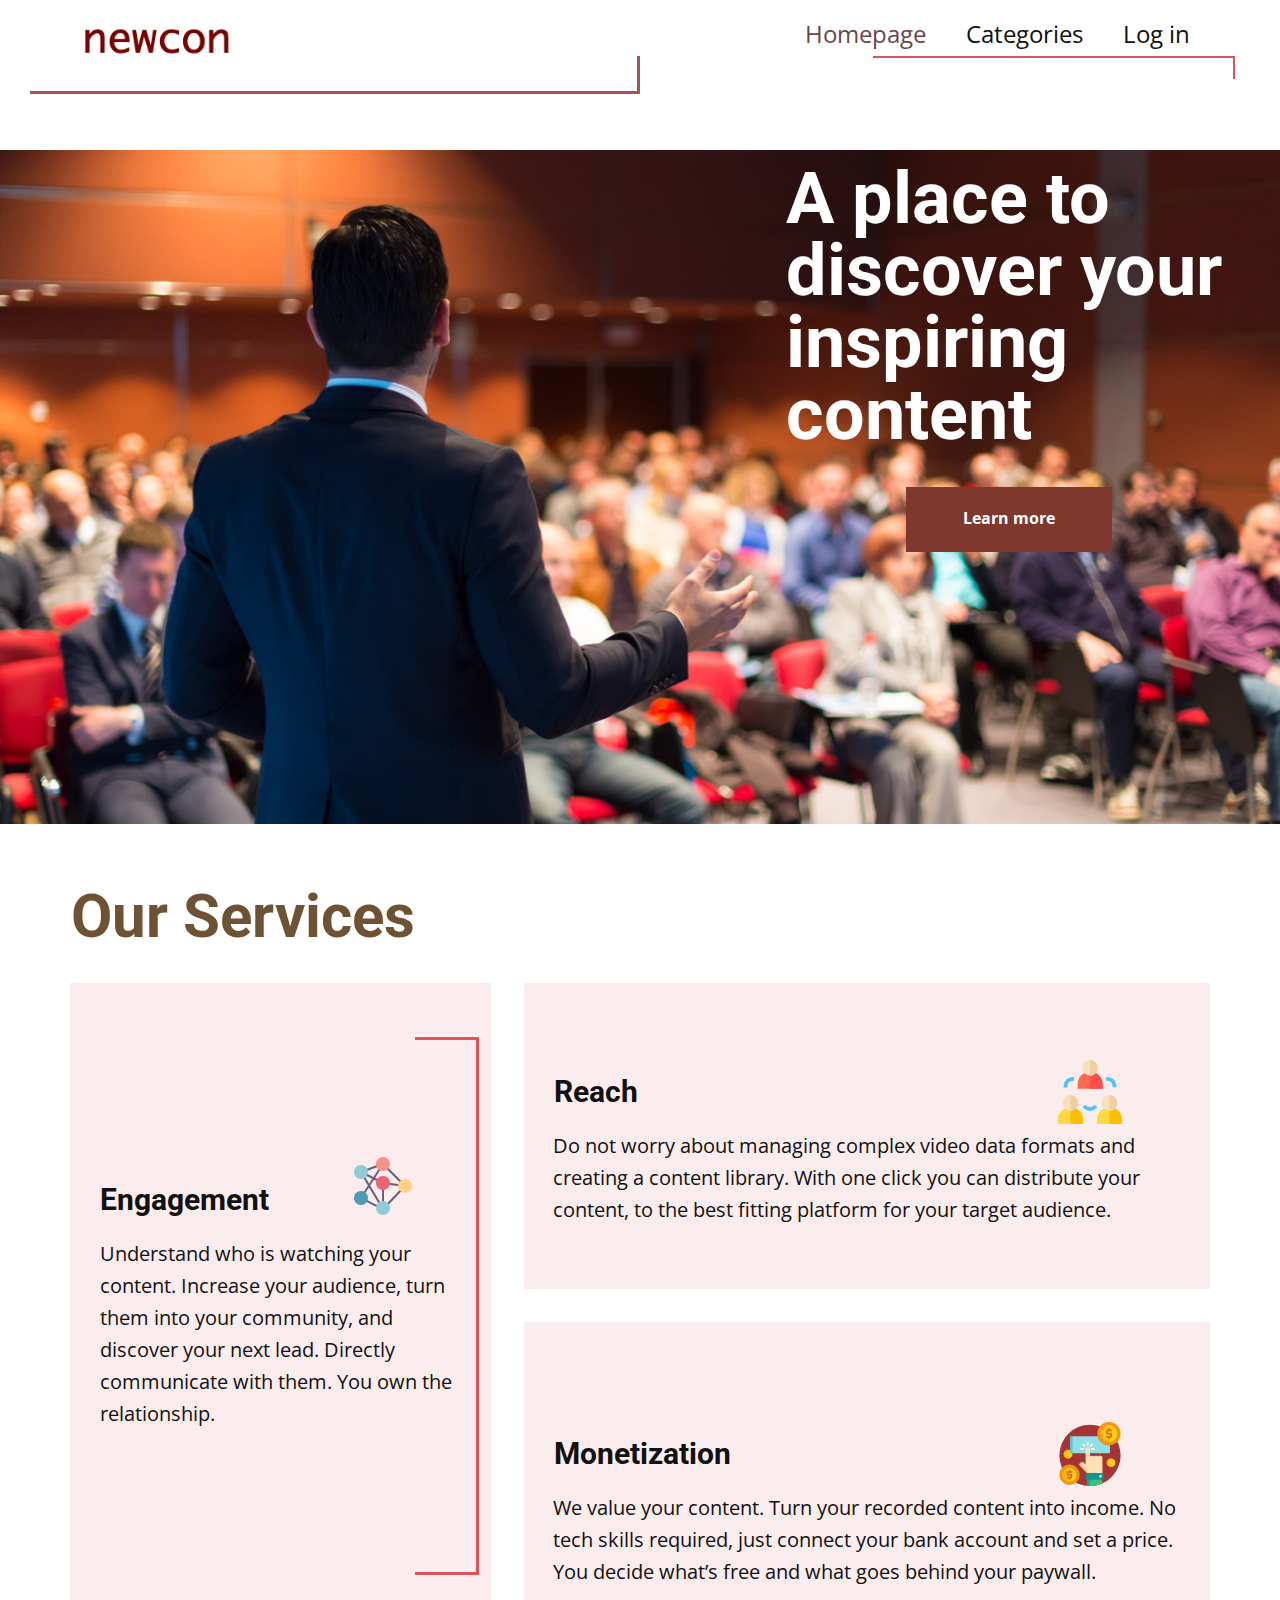
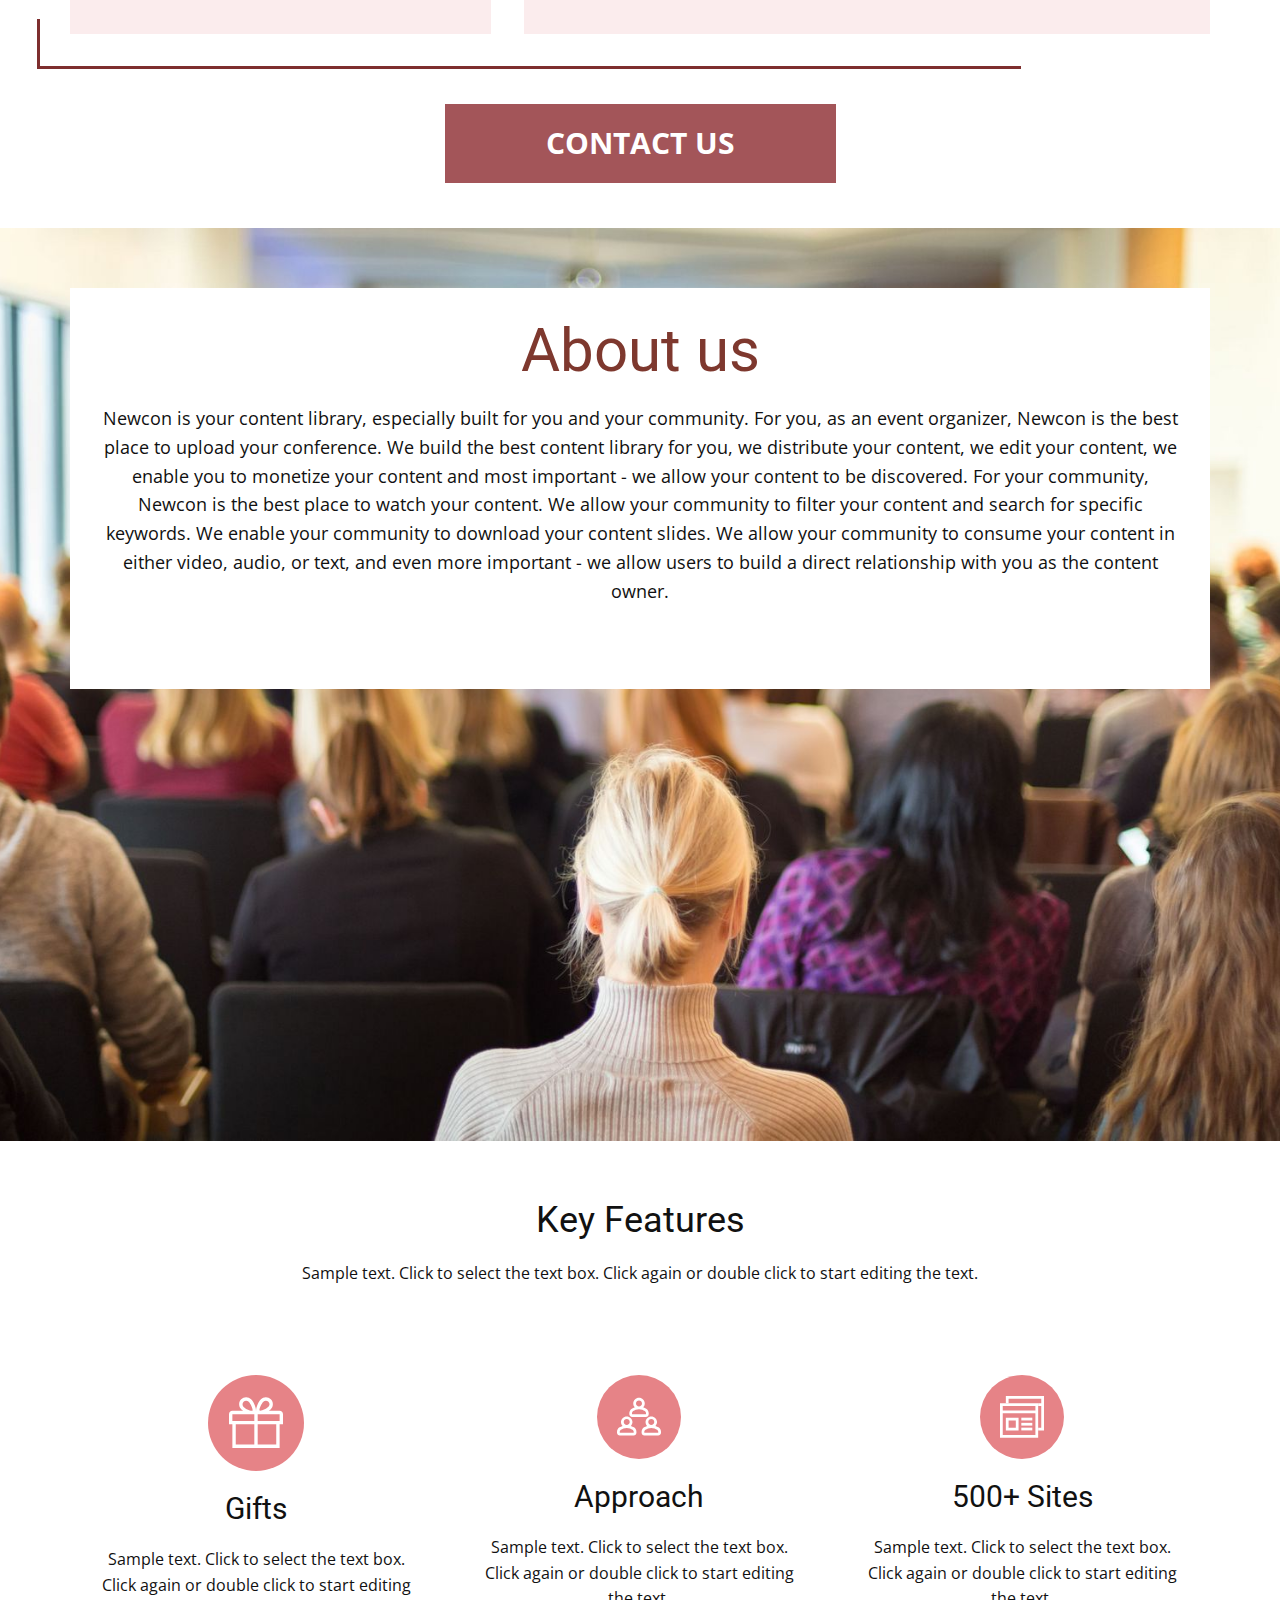
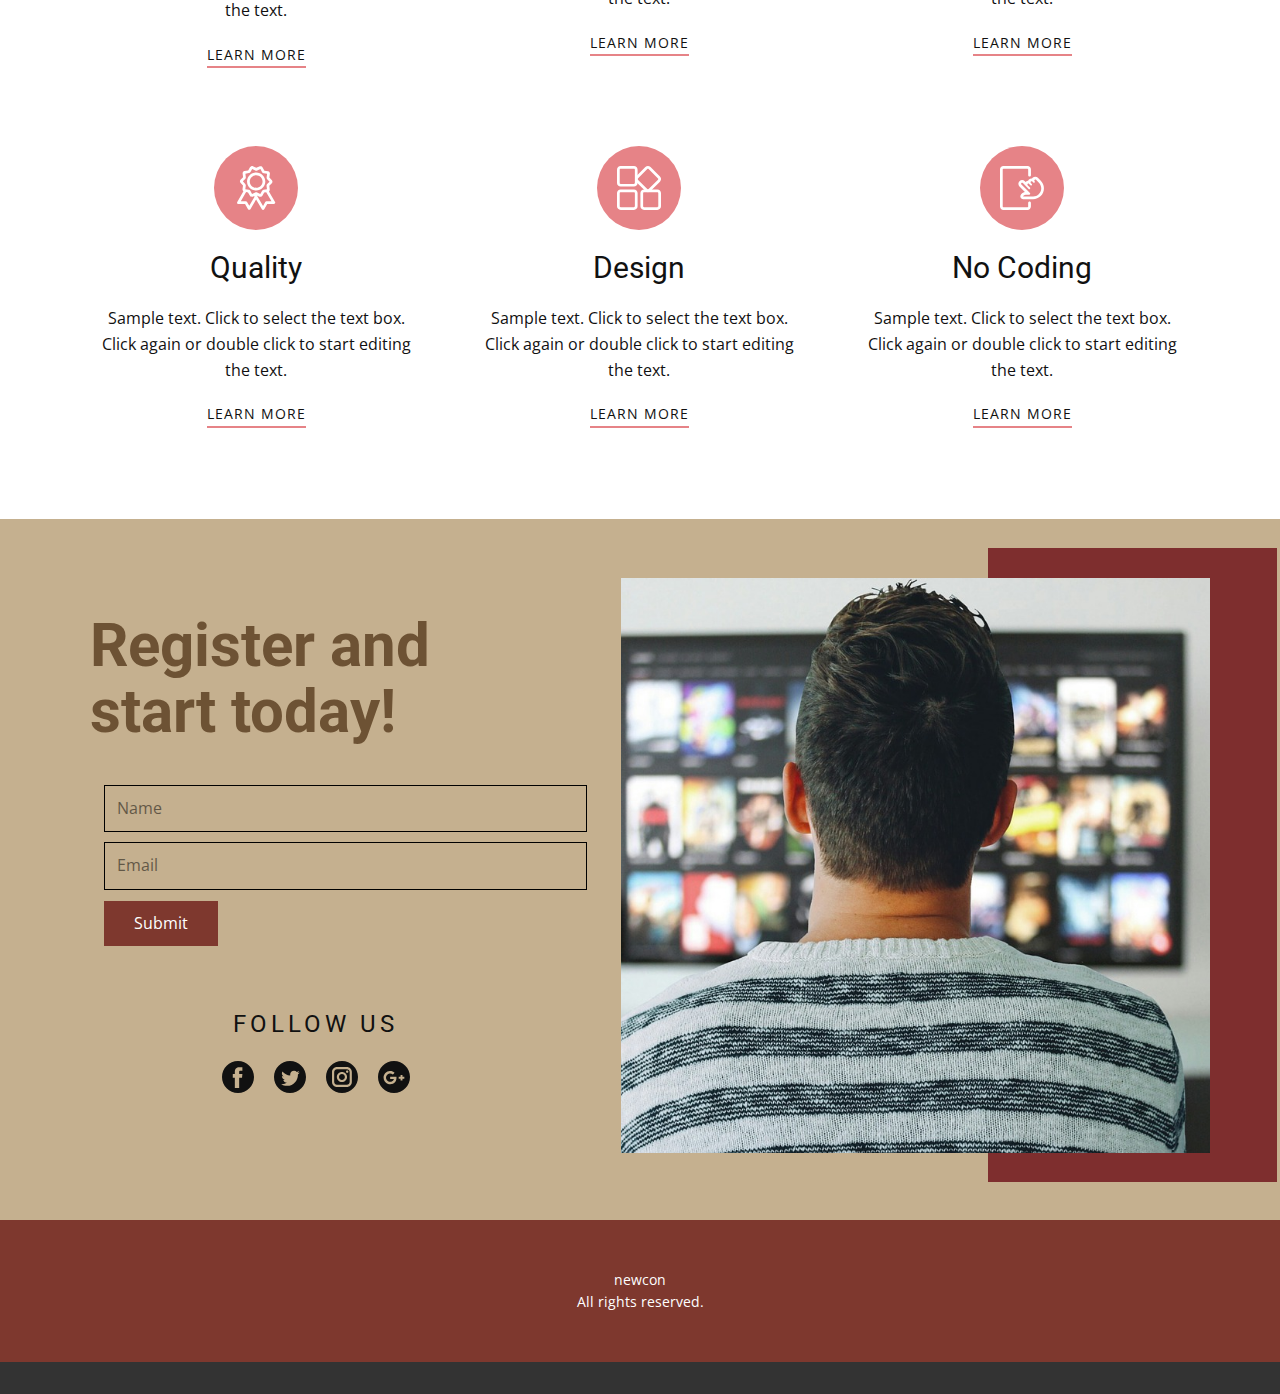
<file: Homepage.html>
<!DOCTYPE html>
<html style="font-size: 16px;">
  <head>
    <meta name="viewport" content="width=device-width, initial-scale=1.0">
    <meta charset="utf-8">
    <meta name="keywords" content="A place to discover your inspiring content, Our Services, About us, Key Features, Register and start today!, follow us">
    <meta name="description" content="">
    <meta name="page_type" content="np-template-header-footer-from-plugin">
    <title>Homepage</title>
    <link rel="stylesheet" href="nicepage.css" media="screen">
<link rel="stylesheet" href="Homepage.css" media="screen">
    <script class="u-script" type="text/javascript" src="jquery.js" defer=""></script>
    <script class="u-script" type="text/javascript" src="nicepage.js" defer=""></script>
    <meta name="generator" content="Nicepage 3.0.9, nicepage.com">
    <link id="u-theme-google-font" rel="stylesheet" href="https://fonts.googleapis.com/css?family=Roboto:100,100i,300,300i,400,400i,500,500i,700,700i,900,900i|Open+Sans:300,300i,400,400i,600,600i,700,700i,800,800i">






    <script type="application/ld+json">{
		"@context": "http://schema.org",
		"@type": "Organization",
		"name": "",
		"url": "index.html",
		"logo": "images/Screenshot2020-12-03at22.21.58.png"
}</script>
    <meta property="og:title" content="Homepage">
    <meta property="og:type" content="website">
    <meta name="theme-color" content="#478ac9">
    <link rel="canonical" href="index.html">
    <meta property="og:url" content="index.html">
  </head>
  <body class="u-body"><header class="u-clearfix u-header u-header" id="sec-a9c0"><div class="u-clearfix u-sheet u-sheet-1">
        <a href="newcon.io" class="u-image u-logo u-image-1" title="newcon">
          <img src="images/Screenshot2020-12-03at22.21.58.png" class="u-logo-image u-logo-image-1" data-image-width="175">
        </a>
        <nav class="u-menu u-menu-dropdown u-offcanvas u-menu-1">
          <div class="menu-collapse" style="font-size: 1.5rem; letter-spacing: 0px;">
            <a class="u-button-style u-custom-left-right-menu-spacing u-custom-padding-bottom u-custom-top-bottom-menu-spacing u-nav-link u-text-active-palette-2-dark-2 u-text-hover-palette-2-base" href="#">
              <svg><use xmlns:xlink="http://www.w3.org/1999/xlink" xlink:href="#menu-hamburger"></use></svg>
              <svg version="1.1" xmlns="http://www.w3.org/2000/svg" xmlns:xlink="http://www.w3.org/1999/xlink"><defs><symbol id="menu-hamburger" viewBox="0 0 16 16" style="width: 16px; height: 16px;"><rect y="1" width="16" height="2"></rect><rect y="7" width="16" height="2"></rect><rect y="13" width="16" height="2"></rect>
</symbol>
</defs></svg>
            </a>
          </div>
          <div class="u-custom-menu u-nav-container">
            <ul class="u-nav u-unstyled u-nav-1"><li class="u-nav-item"><a class="u-button-style u-nav-link u-text-active-palette-2-dark-2 u-text-hover-palette-2-base" href="Homepage.html" style="padding: 10px 20px;">Homepage</a>
</li><li class="u-nav-item"><a class="u-button-style u-nav-link u-text-active-palette-2-dark-2 u-text-hover-palette-2-base" href="Categories.html" style="padding: 10px 20px;">Categories</a><div class="u-nav-popup"><ul class="u-h-spacing-20 u-nav u-unstyled u-v-spacing-10 u-nav-2"><li class="u-nav-item"><a class="u-button-style u-nav-link u-white" href="Fintech.html">Fintech</a>
</li><li class="u-nav-item"><a class="u-button-style u-nav-link u-white">Business</a>
</li><li class="u-nav-item"><a class="u-button-style u-nav-link u-white">Blockchain</a>
</li><li class="u-nav-item"><a class="u-button-style u-nav-link u-white">Science</a>
</li><li class="u-nav-item"><a class="u-button-style u-nav-link u-white">Marketing</a>
</li><li class="u-nav-item"><a class="u-button-style u-nav-link u-white">Education</a>
</li><li class="u-nav-item"><a class="u-button-style u-nav-link u-white">Ecology</a>
</li><li class="u-nav-item"><a class="u-button-style u-nav-link u-white">Networking</a>
</li></ul>
</div>
</li><li class="u-nav-item"><a class="u-button-style u-nav-link u-text-active-palette-2-dark-2 u-text-hover-palette-2-base" href="Log-in.html" style="padding: 10px 20px;">Log in</a>
</li></ul>
          </div>
          <div class="u-custom-menu u-nav-container-collapse">
            <div class="u-black u-container-style u-inner-container-layout u-opacity u-opacity-95 u-sidenav">
              <div class="u-sidenav-overflow">
                <div class="u-menu-close"></div>
                <ul class="u-align-center u-nav u-popupmenu-items u-unstyled u-nav-3"><li class="u-nav-item"><a class="u-button-style u-nav-link" href="Homepage.html" style="padding: 10px 20px;">Homepage</a>
</li><li class="u-nav-item"><a class="u-button-style u-nav-link" href="Categories.html" style="padding: 10px 20px;">Categories</a><div class="u-nav-popup"><ul class="u-h-spacing-20 u-nav u-unstyled u-v-spacing-10 u-nav-4"><li class="u-nav-item"><a class="u-button-style u-nav-link" href="Fintech.html">Fintech</a>
</li><li class="u-nav-item"><a class="u-button-style u-nav-link">Business</a>
</li><li class="u-nav-item"><a class="u-button-style u-nav-link">Blockchain</a>
</li><li class="u-nav-item"><a class="u-button-style u-nav-link">Science</a>
</li><li class="u-nav-item"><a class="u-button-style u-nav-link">Marketing</a>
</li><li class="u-nav-item"><a class="u-button-style u-nav-link">Education</a>
</li><li class="u-nav-item"><a class="u-button-style u-nav-link">Ecology</a>
</li><li class="u-nav-item"><a class="u-button-style u-nav-link">Networking</a>
</li></ul>
</div>
</li><li class="u-nav-item"><a class="u-button-style u-nav-link" href="Log-in.html" style="padding: 10px 20px;">Log in</a>
</li></ul>
              </div>
            </div>
            <div class="u-black u-menu-overlay u-opacity u-opacity-70"></div>
          </div>
        </nav>
        <div class="u-border-3 u-border-palette-2-dark-1 u-shape u-shape-left u-shape-top u-shape-1"></div>
        <div class="u-border-2 u-border-palette-2-base u-shape u-shape-bottom u-shape-left u-shape-2"></div>
      </div></header>
    <section class="u-clearfix u-image u-section-1" id="carousel_01cb">
      <div class="u-clearfix u-sheet u-valign-middle-sm u-sheet-1">
        <h2 class="u-text u-text-body-alt-color u-text-1">A place to discover your inspiring content</h2>
        <a href="newcon.io" class="u-btn u-button-style u-custom-color-1 u-btn-1">Learn more</a>
      </div>
    </section>
    <section class="u-align-center u-clearfix u-section-2" id="carousel_08f7">
      <div class="u-clearfix u-sheet u-valign-middle-md u-valign-middle-sm u-valign-middle-xs u-sheet-1">
        <h2 class="u-align-left u-text u-text-custom-color-4 u-text-1">Our Services</h2>
        <div class="u-container-style u-expanded-width-md u-group u-palette-2-light-3 u-shape-rectangle u-group-1">
          <div class="u-container-layout u-valign-middle-md u-valign-middle-sm u-valign-middle-xs u-container-layout-1"><span class="u-icon u-icon-circle u-text-palette-1-base u-icon-1"><svg class="u-svg-link" preserveAspectRatio="xMidYMin slice" viewBox="0 0 64 64" style=""><use xmlns:xlink="http://www.w3.org/1999/xlink" xlink:href="#svg-8a8d"></use></svg><svg xmlns="http://www.w3.org/2000/svg" xmlns:xlink="http://www.w3.org/1999/xlink" version="1.1" xml:space="preserve" class="u-svg-content" viewBox="0 0 64 64" id="svg-8a8d"><g fill="#68607c"><path d="m13.55 13h14.9v2h-14.9z" transform="matrix(.94 -.342 .342 .94 -3.524 8.035)"></path><path d="m42 9.686h2v22.627h-2z" transform="matrix(.707 -.707 .707 .707 -2.255 36.556)"></path><path d="m42 24.444h1.999v12.113h-1.999z" transform="matrix(.136 -.991 .991 .136 6.926 68.943)"></path><path d="m20 14.556h2v17.889h-2z" transform="matrix(.447 -.894 .894 .447 -9.41 31.775)"></path><path d="m19.825 41.406h2.001v16.018h-2.001z" transform="matrix(.448 -.894 .894 .448 -32.685 45.919)"></path><path d="m31 33h2v17h-2z"></path><path d="m5.513 26h30.974v2h-30.974z" transform="matrix(.544 -.839 .839 .544 -13.08 29.93)"></path><path d="m31.824 42.25h22.832v2h-22.832z" transform="matrix(.691 -.723 .723 .691 -17.903 44.594)"></path><path d="m19.785 20.006h2v32.257h-2z" transform="matrix(.86 -.511 .511 .86 -15.542 15.688)"></path>
</g><path d="m17 44c0 1.13-.26 2.19-.74 3.13-1.14 2.3-3.52 3.87-6.26 3.87-3.87 0-7-3.13-7-7s3.13-7 7-7c1.41 0 2.71.41 3.8 1.12 1.93 1.25 3.2 3.41 3.2 5.88z" fill="#4e9bb9"></path><path d="m37.31 49.45c1.06 1.22 1.69 2.81 1.69 4.55 0 3.87-3.13 7-7 7s-7-3.13-7-7c0-.81.14-1.58.39-2.3.48-1.41 1.4-2.6 2.6-3.44 1.13-.8 2.51-1.26 4.01-1.26 2.13 0 4.04.95 5.31 2.45z" fill="#91cbd7"></path><path d="m54 25c3.87 0 7 3.13 7 7s-3.13 7-7 7c-1.88 0-3.58-.73-4.83-1.95-1.34-1.26-2.17-3.06-2.17-5.05 0-.32.02-.63.07-.94.2-1.56.92-2.95 1.98-4.01 1.27-1.27 3.01-2.05 4.95-2.05z" fill="#ffd086"></path><path d="m38.93 29.94c-.45 3.42-3.38 6.06-6.93 6.06-3.87 0-7-3.13-7-7 0-1.13.26-2.19.74-3.13 1.14-2.3 3.52-3.87 6.26-3.87 3.87 0 7 3.13 7 7 0 .32-.02.63-.07.94z" fill="#ed6571"></path><path d="m32 3c3.87 0 7 3.13 7 7 0 1.94-.78 3.68-2.05 4.95s-3.01 2.05-4.95 2.05c-1.41 0-2.71-.41-3.8-1.12-1.27-.82-2.26-2.04-2.78-3.49-.27-.74-.42-1.55-.42-2.39 0-3.87 3.13-7 7-7z" fill="#f69489"></path><path d="m16.58 15.61c.27.74.42 1.55.42 2.39 0 1.13-.26 2.19-.74 3.13-.6 1.2-1.53 2.2-2.68 2.88-1.04.63-2.27.99-3.58.99-3.87 0-7-3.13-7-7s3.13-7 7-7c3.03 0 5.6 1.92 6.58 4.61z" fill="#91cbd7"></path></svg></span>
            <h3 class="u-text u-text-default u-text-2">Engagement</h3>
            <p class="u-text u-text-default u-text-3">Understand who is watching your content. Increase your audience, turn them into your community, and discover your next lead. Directly communicate with them. You own the relationship.&nbsp;</p>
            <div class="u-border-3 u-border-palette-2-base u-shape u-shape-left u-shape-1"></div>
          </div>
        </div>
        <div class="u-container-style u-expanded-width-md u-group u-palette-2-light-3 u-shape-rectangle u-group-2">
          <div class="u-container-layout u-valign-middle-md u-valign-middle-sm u-valign-middle-xs u-container-layout-2"><span class="u-icon u-icon-circle u-text-palette-1-base u-icon-2"><svg class="u-svg-link" preserveAspectRatio="xMidYMin slice" viewBox="0 0 512 512" style=""><use xmlns:xlink="http://www.w3.org/1999/xlink" xlink:href="#svg-b7a3"></use></svg><svg xmlns="http://www.w3.org/2000/svg" xmlns:xlink="http://www.w3.org/1999/xlink" version="1.1" xml:space="preserve" class="u-svg-content" viewBox="0 0 512 512" id="svg-b7a3"><g><path d="m356.99 194.55v35.07h-199.98v-35.07c0-54.13 43.23-98.35 96.98-99.94 53.565-2.433 103 41.778 103 99.94z" fill="#ff6a4d"></path><path d="m356.99 194.55v35.07h-101.02v-135.07c53.54-1.03 101.02 43.03 101.02 100z" fill="#ff4d4d"></path><path d="m318.17 62.28c0 34.757-28.697 63.307-64.18 62.25-33.4-1.04-60.25-28.57-60.25-62.25s26.85-61.21 60.25-62.25c35.349-1.056 64.18 27.374 64.18 62.25z" fill="#f6e1be"></path><path d="m318.17 62.28c0 34.3-27.86 62.26-62.18 62.28v-124.56c34.32.03 62.18 27.98 62.18 62.28z" fill="#f1cea0"></path><path d="m199.99 476.92v35.08h-199.99v-35.08c0-55.07 44.76-99.88 99.8-99.98 55.776 0 100.19 45.218 100.19 99.98z" fill="#fed843"></path><path d="m199.99 476.92v35.08h-100.19c0-141.505-.105-135.06.19-135.06 55.14 0 100 44.85 100 99.98z" fill="#ffbe00"></path><path d="m161.16 344.66c0 34.402-27.976 62.28-62.21 62.28-34.31 0-62.22-27.94-62.22-62.28s27.91-62.28 62.22-62.28c34.266 0 62.21 27.911 62.21 62.28z" fill="#f6e1be"></path><path d="m161.16 344.66c0 34.05-27.45 61.82-61.36 62.27v-124.54c33.91.45 61.36 28.22 61.36 62.27z" fill="#f1cea0"></path><path d="m512 476.92v35.08h-199.98v-35.08c0-55.12 44.84-99.97 99.97-99.98 55.1 0 100.01 44.783 100.01 99.98z" fill="#fed843"></path><path d="m512 476.92v35.08h-100.01c0-138.089-.08-135.06.02-135.06 55.14 0 99.99 44.85 99.99 99.98z" fill="#ffbe00"></path><ellipse cx="410.96" cy="344.66" fill="#f6e1be" rx="62.22" ry="62.28"></ellipse><path d="m473.18 344.66c0 33.99-27.35 61.72-61.19 62.27v-124.54c33.84.55 61.19 28.28 61.19 62.27z" fill="#f1cea0"></path><g fill="#4dc3ff"><path d="m197.384 378.606 21.213-21.213c26.069 26.069 48.714 26.074 74.787 0l21.213 21.213c-37.039 37.039-78.522 38.692-117.213 0z"></path><path d="m75.016 219.029h-30c0-52.27 28.055-82.882 82.883-82.882v30c-36.868-.001-52.883 16.007-52.883 52.882z"></path><path d="m467.846 218.98h-30c0-36.868-16.009-52.882-52.882-52.882v-30c52.379 0 82.882 28.164 82.882 82.882z"></path>
</g>
</g></svg></span>
            <h3 class="u-text u-text-default u-text-4">Reach</h3>
            <p class="u-text u-text-5">Do not worry about managing complex video data formats and creating a content library. With one click you can distribute your content, to the best fitting platform for your target audience. </p>
          </div>
        </div>
        <div class="u-container-style u-expanded-width-md u-group u-palette-2-light-3 u-shape-rectangle u-group-3">
          <div class="u-container-layout u-valign-middle-md u-valign-middle-sm u-valign-middle-xs u-container-layout-3"><span class="u-icon u-icon-circle u-text-palette-1-base u-icon-3"><svg class="u-svg-link" preserveAspectRatio="xMidYMin slice" viewBox="0 0 512 512" style=""><use xmlns:xlink="http://www.w3.org/1999/xlink" xlink:href="#svg-9f8d"></use></svg><svg xmlns="http://www.w3.org/2000/svg" xmlns:xlink="http://www.w3.org/1999/xlink" version="1.1" xml:space="preserve" class="u-svg-content" viewBox="0 0 512 512" x="0px" y="0px" id="svg-9f8d" style="enable-background:new 0 0 512 512;"><circle style="fill:#A53535;" cx="256" cy="267" r="245"></circle><circle style="fill:#FFD00D;" cx="80.38" cy="257.24" r="34.503"></circle><path style="fill:#FFAF10;" d="M65.723,257.242c0-15.606,10.364-28.786,24.582-33.048c-3.143-0.942-6.472-1.455-9.922-1.455  c-19.055,0-34.503,15.448-34.503,34.503s15.448,34.503,34.503,34.503c3.45,0,6.779-0.513,9.922-1.455  C76.087,286.027,65.723,272.848,65.723,257.242z"></path><path style="fill:#91E0E8;" d="M407.896,185.208c-43.599,0-80.219-30.452-89.711-71.203H106.273c-5.5,0-10,4.5-10,10v116.976  c0,5.5,4.5,10,10,10h299.453c5.5,0,10-4.5,10-10v-56.109C413.145,185.09,410.533,185.208,407.896,185.208z"></path><path style="fill:#5DC1D8;" d="M116.116,240.981V124.005c0-5.5,4.5-10,10-10h-19.843c-5.5,0-10,4.5-10,10v116.976  c0,5.5,4.5,10,10,10h19.843C120.616,250.981,116.116,246.481,116.116,240.981z"></path><path style="fill:#37C47A;" d="M235.499,458.876v52.263C242.26,511.699,249.095,512,256,512c34.653,0,67.618-7.21,97.499-20.187  v-32.937L235.499,458.876L235.499,458.876z"></path><path style="fill:#02AF8E;" d="M255.342,458.883h-19.843v52.263c6.546,0.542,13.162,0.835,19.843,0.854V458.883z"></path><path style="fill:#FFE2B8;" d="M355.547,410.039V284.467c0-8.25-6.75-15-15-15h-5.998c-5.931,0-11.071,3.497-13.501,8.523  c-2.43-5.026-7.57-8.523-13.501-8.523h-5.998c-5.931,0-11.071,3.497-13.501,8.523c-2.43-5.026-7.57-8.523-13.501-8.523h-5.998  c-4.901,0-9.261,2.393-12.002,6.058v-58.392c0-8.25-6.75-15-15-15h-5.998c-8.25,0-15,6.75-15,15v122.96l-16.686-16.686  c-5.834-5.833-15.379-5.833-21.213,0.001l-6.241,6.241c-5.833,5.834-5.833,15.38,0,21.213l59.177,59.177L355.547,410.039  L355.547,410.039z"></path><path style="fill:#FFC987;" d="M255.429,410.039l-59.177-59.177c-5.833-5.833-5.833-15.379,0-21.213l6.241-6.241  c0.22-0.22,0.455-0.415,0.686-0.619c-5.873-5.19-14.914-4.996-20.528,0.619l-6.241,6.241c-5.833,5.834-5.833,15.38,0,21.213  l59.177,59.177H255.429z"></path><g><path style="fill:#0F9390;" d="M365.499,454.876c0,2.75-2.25,5-5,5h-132c-2.75,0-5-2.25-5-5v-40.837c0-2.75,2.25-5,5-5h132   c2.75,0,5,2.25,5,5V454.876z"></path><path style="fill:#0F9390;" d="M243.342,454.876v-40.837c0-2.75,2.25-5,5-5h-19.843c-2.75,0-5,2.25-5,5v40.837c0,2.75,2.25,5,5,5   h19.843C245.592,459.876,243.342,457.626,243.342,454.876z"></path>
</g><g><circle style="fill:#FFFFFF;" cx="339.5" cy="434.46" r="11"></circle><path style="fill:#FFFFFF;" d="M237.499,188.5c-4.143,0-7.5-3.358-7.5-7.5v-15c0-4.142,3.357-7.5,7.5-7.5s7.5,3.358,7.5,7.5v15   C244.999,185.142,241.642,188.5,237.499,188.5z"></path><path style="fill:#FFFFFF;" d="M262.248,198.751c-1.919,0-3.839-0.732-5.304-2.197c-2.929-2.929-2.929-7.678,0-10.606   l10.607-10.607c2.93-2.929,7.678-2.929,10.607,0s2.929,7.678,0,10.607l-10.606,10.606   C266.087,198.019,264.167,198.751,262.248,198.751z"></path><path style="fill:#FFFFFF;" d="M287.499,223.5H272.5c-4.143,0-7.5-3.358-7.5-7.5s3.357-7.5,7.5-7.5h14.999   c4.143,0,7.5,3.358,7.5,7.5S291.642,223.5,287.499,223.5z"></path><path style="fill:#FFFFFF;" d="M202.497,223.5h-14.998c-4.143,0-7.5-3.358-7.5-7.5s3.357-7.5,7.5-7.5h14.998   c4.143,0,7.5,3.358,7.5,7.5S206.64,223.5,202.497,223.5z"></path><path style="fill:#FFFFFF;" d="M212.749,198.75c-1.919,0-3.839-0.732-5.304-2.197l-10.605-10.605   c-2.929-2.929-2.929-7.678,0-10.607c2.93-2.929,7.678-2.929,10.607,0l10.605,10.605c2.929,2.929,2.929,7.678,0,10.606   C216.588,198.018,214.668,198.75,212.749,198.75z"></path>
</g><circle style="fill:#EF9614;" cx="407.9" cy="93.1" r="93.1"></circle><circle style="fill:#FFD00D;" cx="407.9" cy="93.1" r="66.17"></circle><path style="fill:#FFAF10;" d="M361.569,93.104c0-33.171,24.41-60.639,56.247-65.426c-3.236-0.487-6.549-0.743-9.921-0.743  c-36.545,0-66.169,29.625-66.169,66.169s29.624,66.169,66.169,66.169c3.372,0,6.685-0.256,9.921-0.743  C385.979,153.743,361.569,126.276,361.569,93.104z"></path><path style="fill:#DB722C;" d="M420.896,85.937h-23.5V75.604h28.5c4.143,0,7.5-3.358,7.5-7.5s-3.357-7.5-7.5-7.5h-10.5v-6.5  c0-4.142-3.357-7.5-7.5-7.5s-7.5,3.358-7.5,7.5v6.5h-5.5c-6.893,0-12.5,5.607-12.5,12.5v15.333c0,6.893,5.607,12.5,12.5,12.5h23.5  v10.334h-28.5c-4.143,0-7.5,3.358-7.5,7.5s3.357,7.5,7.5,7.5h10.5v5.833c0,4.142,3.357,7.5,7.5,7.5s7.5-3.358,7.5-7.5v-5.833h5.5  c6.893,0,12.5-5.607,12.5-12.5V98.437C433.396,91.544,427.788,85.937,420.896,85.937z"></path><circle style="fill:#EF9614;" cx="92.1" cy="422.04" r="81.1"></circle><circle style="fill:#FFD00D;" cx="92.1" cy="422.04" r="54.641"></circle><path style="fill:#FFAF10;" d="M57.307,422.038c0-26.788,19.281-49.057,44.719-53.726c-3.219-0.591-6.531-0.915-9.921-0.915  c-30.178,0-54.641,24.464-54.641,54.641c0,30.178,24.463,54.641,54.641,54.641c3.39,0,6.702-0.325,9.921-0.915  C76.588,471.095,57.307,448.825,57.307,422.038z"></path><path style="fill:#DB722C;" d="M103.429,414.828H83.925v-7.068h23.86c4.142,0,7.5-3.358,7.5-7.5s-3.358-7.5-7.5-7.5h-8.181v-4.696  c0-4.142-3.357-7.5-7.5-7.5s-7.5,3.358-7.5,7.5v4.696H80.78c-6.537,0-11.855,5.318-11.855,11.855v13.357  c0,6.537,5.318,11.855,11.855,11.855h19.505v7.068h-23.86c-4.143,0-7.5,3.358-7.5,7.5s3.357,7.5,7.5,7.5h8.18v4.115  c0,4.142,3.357,7.5,7.5,7.5s7.5-3.358,7.5-7.5v-4.115h3.824c6.538,0,11.856-5.318,11.856-11.855v-13.357  C115.285,420.146,109.967,414.828,103.429,414.828z"></path><circle style="fill:#FFD00D;" cx="424.39" cy="326.25" r="34.503"></circle><path style="fill:#FFAF10;" d="M409.728,326.247c0-15.606,10.364-28.786,24.582-33.048c-3.142-0.942-6.472-1.455-9.922-1.455  c-19.055,0-34.503,15.448-34.503,34.503c0,19.056,15.448,34.503,34.503,34.503c3.45,0,6.779-0.513,9.922-1.455  C420.093,355.032,409.728,341.853,409.728,326.247z"></path></svg></span>
            <h3 class="u-text u-text-default u-text-6">Monetization</h3>
            <p class="u-text u-text-7">We value your content. Turn your recorded content into income. No tech skills required, just connect your bank account and set a price. You decide what’s free and what goes behind your paywall.</p>
          </div>
        </div>
        <div class="u-border-3 u-border-custom-color-3 u-shape u-shape-right u-shape-top u-shape-2"></div>
        <a href="newcon.io" class="u-btn u-button-style u-hover-custom-color-3 u-palette-2-dark-1 u-text-body-alt-color u-text-hover-white u-btn-1">contact us</a>
      </div>
    </section>
    <section class="u-align-left u-clearfix u-image u-section-3" id="carousel_5d56" data-image-width="1600" data-image-height="1067">
      <div class="u-clearfix u-sheet u-sheet-1">
        <div class="u-container-style u-expanded-width u-group u-white u-group-1" data-animation-name="fadeIn" data-animation-duration="1000" data-animation-delay="0" data-animation-direction="">
          <div class="u-container-layout u-valign-top u-container-layout-1">
            <h2 class="u-align-center u-text u-text-custom-color-1 u-text-default u-text-1">About us</h2>
            <p class="u-align-center u-large-text u-text u-text-body-color u-text-default u-text-font u-text-variant u-text-2">Newcon is your content library, especially built for you and your community. For you, as an event organizer, Newcon is the best place to upload your conference. We build the best content library for you, we distribute your content, we edit your content, we enable you to monetize your content and most important - we allow your content to be discovered.
For your community, Newcon is the best place to watch your content. We allow&nbsp;your community&nbsp;to filter your content and search for specific keywords. We enable your community to download your content slides. We allow your community to consume your content in either video, audio, or text, and even more important - we allow users to build a direct relationship with you as the content owner. </p>
          </div>
        </div>
      </div>
    </section>
    <section class="u-align-center u-clearfix u-section-4" id="sec-3315">
      <div class="u-clearfix u-sheet u-sheet-1">
        <h2 class="u-text u-text-default u-text-1">Key Features</h2>
        <p class="u-text u-text-default u-text-2">Sample text. Click to select the text box. Click again or double click to start editing the text.</p>
        <div class="u-expanded-width u-list u-repeater u-list-1">
          <div class="u-align-center u-container-style u-list-item u-repeater-item">
            <div class="u-container-layout u-similar-container u-valign-top u-container-layout-1"><span class="u-icon u-icon-circle u-palette-2-light-1 u-spacing-21 u-icon-1">
            <svg class="u-svg-link" preserveAspectRatio="xMidYMin slice" viewBox="0 0 128 128" style=""><use xmlns:xlink="http://www.w3.org/1999/xlink" xlink:href="#svg-d181"></use></svg>
            <svg xmlns="http://www.w3.org/2000/svg" xmlns:xlink="http://www.w3.org/1999/xlink" version="1.1" xml:space="preserve" class="u-svg-content" viewBox="0 0 128 128" id="svg-d181"><path d="m40.6 11c2.3 0 4.4 0.9 6.1 2.5 5.4 5.4 10.8 19.2 8.9 21.2 0 0-0.3 0.3-1.5 0.3-5.5 0-16.1-5.7-19.5-9.2-3.4-3.4-3.4-8.9 0-12.2 1.5-1.7 3.7-2.6 6-2.6m46.8 0.1c2.2 0 4.4 0.8 6.1 2.4 3.4 3.4 3.4 8.9 0 12.2-3.4 3.5-14 9.2-19.5 9.2-1.1 0-1.5-0.3-1.5-0.3-1.9-1.9 3.5-15.7 8.9-21.2 1.6-1.5 3.8-2.3 6-2.3m32.6 32.1v16h-52v-16h52m-60 0v16h-52v-16h52m52 23.9v47.9h-44v-47.9h44m-52 0v47.9h-44v-47.9h44m-19.4-64.1c-4.4 0-8.6 1.7-11.7 4.9-6.5 6.5-6.5 17 0 23.5 1.2 1.2 2.8 2.5 4.7 3.8h-25.6c-4.4 0-8 3.6-8 8v24h8v55.8h112v-55.9h8v-24c0-4.4-3.6-8-8-8h-25.6c1.9-1.3 3.6-2.6 4.7-3.8 6.5-6.5 6.5-17 0-23.5-3-3-7.3-4.8-11.7-4.8s-8.7 1.7-11.7 4.8c-4.6 4.6-7.8 11.7-8.9 14.5-2.2 5.4-3 9.5-2.5 12.8h-0.5c0.5-3.2-0.4-7.4-2.5-12.8-1.2-2.8-4.3-9.9-8.9-14.5-3.2-3.1-7.4-4.8-11.8-4.8z"></path></svg>
          </span>
              <h3 class="u-align-center u-text u-text-3">Gifts</h3>
              <p class="u-align-center u-text u-text-4">Sample text. Click to select the text box. Click again or double click to start editing the text.</p>
              <a href="" class="u-active-none u-border-2 u-border-palette-2-light-1 u-btn u-btn-rectangle u-button-style u-hover-none u-none u-text-body-color u-btn-1">learn more</a>
            </div>
          </div>
          <div class="u-align-center u-container-style u-list-item u-repeater-item">
            <div class="u-container-layout u-similar-container u-valign-top u-container-layout-2"><span class="u-icon u-icon-circle u-palette-2-light-1 u-spacing-20 u-icon-2">
            <svg class="u-svg-link" preserveAspectRatio="xMidYMin slice" viewBox="0 0 128 128" style=""><use xmlns:xlink="http://www.w3.org/1999/xlink" xlink:href="#svg-2323"></use></svg>
            <svg xmlns="http://www.w3.org/2000/svg" xmlns:xlink="http://www.w3.org/1999/xlink" version="1.1" xml:space="preserve" class="u-svg-content" viewBox="0 0 128 128" id="svg-2323"><path d="m44.1 63.9h39.8c4.6 0 8.4-3.9 8.4-8.8v-1.8c0-5.6-2.8-10.7-7.3-13.3-2.4-1.4-5.4-2.9-8.8-4.1 2.8-3 4.6-6.9 4.6-11.3-0.1-9.2-7.6-16.6-16.8-16.6s-16.7 7.4-16.7 16.5c0 4.4 1.7 8.4 4.6 11.3-3.4 1.2-6.5 2.7-8.8 4.1-4.5 2.7-7.3 7.7-7.3 13.3v1.8c-0.1 4.9 3.7 8.9 8.3 8.9zm19.9-48c4.8 0 8.7 3.9 8.7 8.6 0 4.8-3.9 8.6-8.7 8.6s-8.7-3.9-8.7-8.6 3.9-8.6 8.7-8.6zm-20.3 37.3c0-2.7 1.3-5.3 3.4-6.5 4-2.3 10.2-5.1 16.9-5.1s12.9 2.8 16.9 5.1c2.1 1.2 3.4 3.8 3.4 6.5v1.8c0 0.6-0.3 0.9-0.4 0.9h-39.8c-0.1 0-0.4-0.3-0.4-0.9v-1.8zm5.5 40.9c-2.4-1.4-5.4-2.9-8.8-4.1 2.8-3 4.6-7 4.6-11.3 0-9.1-7.5-16.5-16.7-16.5s-16.7 7.4-16.7 16.5c0 4.4 1.7 8.4 4.6 11.3-3.4 1.2-6.5 2.7-8.8 4.1-4.6 2.6-7.4 7.7-7.4 13.3v1.8c0 4.9 3.8 8.8 8.4 8.8h39.8c4.6 0 8.4-3.9 8.4-8.8v-1.8c0-5.6-2.8-10.7-7.4-13.3zm-20.9-24.1c4.8 0 8.7 3.9 8.7 8.6 0 4.8-3.9 8.6-8.7 8.6s-8.7-3.9-8.7-8.6 3.9-8.6 8.7-8.6zm20.3 39.2c0 0.6-0.3 0.9-0.4 0.9h-39.8c-0.1 0-0.4-0.3-0.4-0.9v-1.8c0-2.7 1.3-5.3 3.4-6.5 4-2.3 10.2-5.1 16.9-5.1s12.9 2.8 16.9 5.1c2.1 1.2 3.4 3.8 3.4 6.5v1.8zm72.1-15.1c-2.4-1.4-5.4-2.9-8.8-4.1 2.8-3 4.6-6.9 4.6-11.3 0-9.1-7.5-16.5-16.7-16.5s-16.7 7.4-16.7 16.5c-0.1 4.3 1.7 8.3 4.5 11.3-3.4 1.2-6.5 2.7-8.8 4.1-4.5 2.7-7.3 7.7-7.3 13.3v1.8c0 4.9 3.8 8.8 8.4 8.8h39.8c4.6 0 8.4-3.9 8.4-8.8v-1.8c-0.1-5.6-2.9-10.7-7.4-13.3zm-21-24.1c4.8 0 8.7 3.9 8.7 8.6 0 4.8-3.9 8.6-8.7 8.6s-8.7-3.9-8.7-8.6 3.9-8.6 8.7-8.6zm20.3 39.2c0 0.6-0.3 0.9-0.4 0.9h-39.8c-0.1 0-0.4-0.3-0.4-0.9v-1.8c0-2.7 1.3-5.3 3.4-6.5 4-2.3 10.2-5.1 16.9-5.1s12.9 2.8 16.9 5.1c2.1 1.2 3.4 3.8 3.4 6.5v1.8z"></path></svg>
          </span>
              <h3 class="u-text u-text-5">Approach</h3>
              <p class="u-text u-text-6">Sample text. Click to select the text box. Click again or double click to start editing the text.</p>
              <a href="" class="u-active-none u-border-2 u-border-palette-2-light-1 u-btn u-btn-rectangle u-button-style u-hover-none u-text-body-color u-btn-2">learn more</a>
            </div>
          </div>
          <div class="u-align-center u-container-style u-list-item u-repeater-item">
            <div class="u-container-layout u-similar-container u-valign-top u-container-layout-3"><span class="u-icon u-icon-circle u-palette-2-light-1 u-spacing-20 u-icon-3">
            <svg class="u-svg-link" preserveAspectRatio="xMidYMin slice" viewBox="0 0 128 128" style=""><use xmlns:xlink="http://www.w3.org/1999/xlink" xlink:href="#svg-54aa"></use></svg>
            <svg xmlns="http://www.w3.org/2000/svg" xmlns:xlink="http://www.w3.org/1999/xlink" version="1.1" xml:space="preserve" class="u-svg-content" viewBox="0 0 128 128" id="svg-54aa"><polygon points="128 3 17 3 17 24 25 24 25 11 120 11 120 24 111 24 111 32 120 32 120 95 111 95 111 103 128 103"></polygon><path d="m25 24h-25v100h111v-100h-86zm78 92h-95v-63h95v63zm0-71h-95v-13h95v13z"></path><path d="m46 74v21h-21v-21h21m8-8h-37v37h37v-37z"></path><rect x="62" y="66" width="32" height="8"></rect><rect x="62" y="81" width="32" height="8"></rect><rect x="62" y="95" width="32" height="8"></rect></svg>
          </span>
              <h3 class="u-text u-text-7">500+ Sites</h3>
              <p class="u-text u-text-8">Sample text. Click to select the text box. Click again or double click to start editing the text.</p>
              <a href="" class="u-active-none u-border-2 u-border-palette-2-light-1 u-btn u-btn-rectangle u-button-style u-hover-none u-text-body-color u-btn-3">learn more</a>
            </div>
          </div>
          <div class="u-align-center u-container-style u-list-item u-repeater-item">
            <div class="u-container-layout u-similar-container u-valign-top u-container-layout-4"><span class="u-icon u-icon-circle u-palette-2-light-1 u-spacing-20 u-icon-4">
            <svg class="u-svg-link" preserveAspectRatio="xMidYMin slice" viewBox="0 0 128 128" style=""><use xmlns:xlink="http://www.w3.org/1999/xlink" xlink:href="#svg-4fee"></use></svg>
            <svg xmlns="http://www.w3.org/2000/svg" xmlns:xlink="http://www.w3.org/1999/xlink" version="1.1" xml:space="preserve" class="u-svg-content" viewBox="0 0 128 128" id="svg-4fee"><path d="m119.4 104.8-17.8-30.8c1.6-1.3 2.5-3.4 2.4-5.6l-1.3-10.7 7.4-7.6c2.3-2.3 2.4-6.1 0.2-8.8l-7.4-7.9 1.5-10.8c0.3-3.2-2-6.4-5.2-7l-10.7-2.1-5.2-9.4c-1.1-2.2-3.3-3.5-5.8-3.5-0.8 0-1.5 0.1-2.3 0.4l-10.4 4.4-9.6-4.6c-0.9-0.5-1.9-0.7-3-0.7-0.6 0-1.3 0.1-1.9 0.3-1.6 0.5-2.9 1.5-3.8 3l-5.3 9.4-10.7 1.9c-3.4 0.6-5.7 3.7-5.4 7.1l1.3 10.7-7.4 7.6c-2.3 2.3-2.4 6.1-0.2 8.8l7.4 7.9-1.5 10.8c-0.3 2.3 0.8 4.6 2.7 5.9l-17.9 31.3c-0.7 1.1-0.7 2.6-0.1 3.9v0.1l0.1 0.1c0.8 1.2 2 1.9 3.4 1.9h19.2l8.7 14.9c0.8 1.2 2 1.9 3.4 1.9s2.8-0.8 3.5-2l16.6-27.9 16.8 28.3c0.8 1.2 2 1.9 3.4 1.9s2.8-0.8 3.5-2l8.7-15.3h19.2c1.4 0 2.7-0.8 3.4-1.9 0.9-1.1 0.9-2.7 0.1-3.9zm-34.9 11.3-17.9-30.5 7.4 3.6c0.9 0.4 1.8 0.6 2.9 0.6 2.4 0 4.6-1.2 5.7-3.2l5.3-9.4 5.8-1 15.4 26.6h-14.7c-1.4 0-2.8 0.8-3.5 2l-6.4 11.3zm-40-0.3-6.5-11c-0.8-1.2-2-1.9-3.4-1.9h-14.8l15.5-27 5.4 0.9 5.2 9.3c1.1 2.2 3.3 3.5 5.8 3.5 0.8 0 1.5-0.1 2.3-0.4l0.5-0.1 3.9-1.8 1.4 2.4-15.3 26.1zm-11.9-78.1c1.4-1.4 2.1-3.4 1.8-5.3l-1.2-10 10.2-1.8c1.9-0.3 3.6-1.6 4.6-3.2l4.9-8.8 9 4.3c0.9 0.5 1.9 0.7 2.9 0.7s2-0.2 2.9-0.7l9.2-4.1 4.9 9.1c1.1 1.7 2.7 2.9 4.5 3.1l10 1.9-1.4 10c-0.3 1.9 0.3 4 1.7 5.3l6.9 7.3-7 7.1c-1.5 1.4-2.1 3.4-1.8 5.3l1.2 9.9-9.9 1.6c-2 0.3-3.7 1.6-4.6 3.2l-4.9 8.8-9-4.3c-0.9-0.5-1.9-0.7-2.9-0.7s-2 0.2-2.9 0.7l-9.2 4.2-4.9-9c-1.1-1.7-2.8-2.9-4.6-3.1l-10.1-1.8 1.4-10c0.3-1.9-0.3-4-1.7-5.3l-6.8-7.4 6.8-7z"></path><path d="m64.5 71c14.7 0 26.6-11.7 26.6-26.2 0-14.4-11.9-26.2-26.6-26.2s-26.6 11.7-26.6 26.2 11.9 26.2 26.6 26.2zm0-44.4c10.2 0 18.6 8.2 18.6 18.3s-8.3 18.3-18.6 18.3c-10.2 0-18.6-8.2-18.6-18.3s8.4-18.3 18.6-18.3z"></path></svg>
          </span>
              <h3 class="u-text u-text-9">Quality</h3>
              <p class="u-text u-text-10">Sample text. Click to select the text box. Click again or double click to start editing the text.</p>
              <a href="" class="u-active-none u-border-2 u-border-palette-2-light-1 u-btn u-btn-rectangle u-button-style u-hover-none u-none u-text-body-color u-btn-4">learn more</a>
            </div>
          </div>
          <div class="u-align-center u-container-style u-list-item u-repeater-item">
            <div class="u-container-layout u-similar-container u-valign-top u-container-layout-5"><span class="u-icon u-icon-circle u-palette-2-light-1 u-spacing-20 u-icon-5">
            <svg class="u-svg-link" preserveAspectRatio="xMidYMin slice" viewBox="0 0 128 128" style=""><use xmlns:xlink="http://www.w3.org/1999/xlink" xlink:href="#svg-7adb"></use></svg>
            <svg xmlns="http://www.w3.org/2000/svg" xmlns:xlink="http://www.w3.org/1999/xlink" version="1.1" xml:space="preserve" class="u-svg-content" viewBox="0 0 128 128" id="svg-7adb"><path d="m117.4 76c1.5 0 2.7 1.2 2.7 2.7v38.7c0 1.5-1.2 2.7-2.7 2.7h-38.7c-1.5 0-2.7-1.2-2.7-2.7v-38.7c0-1.5 1.2-2.7 2.7-2.7h38.7m0-7.9h-38.7c-5.8 0-10.6 4.8-10.6 10.6v38.7c0 5.8 4.8 10.6 10.6 10.6h38.7c5.8 0 10.6-4.8 10.6-10.6v-38.7c0-5.8-4.8-10.6-10.6-10.6z"></path><path d="m49.3 7.9c1.5 0 2.7 1.2 2.7 2.7v38.7c0 1.5-1.2 2.7-2.7 2.7h-38.7c-1.5 0-2.7-1.2-2.7-2.7v-38.7c0-1.5 1.2-2.7 2.7-2.7h38.7m0-7.9h-38.7c-5.8 0-10.6 4.8-10.6 10.6v38.7c0 5.8 4.8 10.6 10.6 10.6h38.7c5.8 0 10.6-4.8 10.6-10.6v-38.7c0-5.8-4.8-10.6-10.6-10.6z"></path><path d="m90 7.9c0.7 0 1.4 0.3 1.9 0.8l27.4 27.4c1 1 1 2.7 0 3.8l-27.4 27.3c-0.5 0.5-1.2 0.8-1.9 0.8s-1.4-0.3-1.9-0.8l-27.3-27.3c-1-1-1-2.7 0-3.8l27.3-27.4c0.6-0.5 1.3-0.8 1.9-0.8m0-7.9c-2.8 0-5.5 1.1-7.5 3.1l-27.3 27.4c-2 2-3.1 4.7-3.1 7.5s1.1 5.5 3.1 7.5l27.4 27.4c2 2 4.7 3.1 7.5 3.1s5.5-1.1 7.5-3.1l27.4-27.4c2-2 3.1-4.7 3.1-7.5s-1.1-5.5-3.1-7.5l-27.5-27.4c-2-2-4.6-3.1-7.5-3.1z"></path><path d="m49.3 76c1.5 0 2.7 1.2 2.7 2.7v38.7c0 1.5-1.2 2.7-2.7 2.7h-38.7c-1.5 0-2.7-1.2-2.7-2.7v-38.7c0-1.5 1.2-2.7 2.7-2.7h38.7m0-7.9h-38.7c-5.8 0-10.6 4.8-10.6 10.6v38.7c0 5.8 4.8 10.6 10.6 10.6h38.7c5.8 0 10.6-4.8 10.6-10.6v-38.7c0-5.8-4.8-10.6-10.6-10.6z"></path></svg>
          </span>
              <h3 class="u-text u-text-11">Design</h3>
              <p class="u-text u-text-12">Sample text. Click to select the text box. Click again or double click to start editing the text.</p>
              <a href="" class="u-active-none u-border-2 u-border-palette-2-light-1 u-btn u-btn-rectangle u-button-style u-hover-none u-text-body-color u-btn-5">learn more</a>
            </div>
          </div>
          <div class="u-align-center u-container-style u-list-item u-repeater-item">
            <div class="u-container-layout u-similar-container u-valign-top u-container-layout-6"><span class="u-icon u-icon-circle u-palette-2-light-1 u-spacing-20 u-icon-6">
            <svg class="u-svg-link" preserveAspectRatio="xMidYMin slice" viewBox="0 0 128 128" style=""><use xmlns:xlink="http://www.w3.org/1999/xlink" xlink:href="#svg-0309"></use></svg>
            <svg xmlns="http://www.w3.org/2000/svg" xmlns:xlink="http://www.w3.org/1999/xlink" version="1.1" xml:space="preserve" class="u-svg-content" viewBox="0 0 128 128" id="svg-0309"><path d="m102.7 39.2c0.8 0 1.5 0.3 2.1 0.9l7.8 7.8c4.8 4.8 7.7 11.5 7.4 18.3-0.6 12.6-11 22.6-23.7 22.6h-29c-0.1 0-0.1-0.1-0.1-0.2 1.1-3 4.1-5.2 7.5-5.2h10.5c0.9 0 1.8-0.4 2.3-1.1 0.8-1.1 0.7-2.6-0.3-3.5l-24.9-24.8c-0.6-0.6-0.9-1.3-0.9-2.1s0.3-1.5 0.9-2.1 1.3-0.8 2.1-0.8 1.5 0.3 2.1 0.8l16.9 16.9c0.5 0.5 1.2 0.8 1.9 0.8s1.4-0.3 1.9-0.8 0.8-1.2 0.8-1.9-0.3-1.4-0.8-1.9l-6.7-6.7c-0.6-0.6-0.9-1.3-0.9-2.1s0.3-1.5 0.9-2.1 1.3-0.8 2.1-0.8 1.5 0.3 2.1 0.8l4 4c0.5 0.5 1.2 0.8 1.9 0.8s1.4-0.3 1.9-0.8 0.8-1.2 0.8-1.9-0.3-1.4-0.8-1.9l-2.7-2.7c-0.5-0.5-0.8-1.2-0.8-2s0.3-1.5 0.9-2.1 1.3-0.9 2.1-0.9 1.5 0.3 2.1 0.9l2.7 2.7c0.5 0.5 1.2 0.8 1.9 0.8s1.4-0.3 1.9-0.8 0.8-1.2 0.8-1.9-0.2-1.3-0.7-1.8c-0.8-0.9-1.2-2.1-0.8-3.3 0.5-1.3 1.6-1.9 2.8-1.9m0-8c-2.9 0-5.7 1.1-7.8 3.2-0.7 0.7-1.2 1.4-1.7 2.1 0 0-0.1 0.1-0.1 0-0.4 0-0.8-0.1-1.1-0.1-2.9 0-5.7 1.1-7.8 3.2-1 1-1.8 2.2-2.3 3.4 0 0 0 0.1-0.1 0.1-2.6 0.2-5.1 1.3-6.9 3.2l-0.2 0.2-2.5-2.5c-2-2-4.9-3.2-7.8-3.2s-5.7 1.1-7.8 3.2-3.2 4.9-3.2 7.8c0 3 1.2 5.7 3.2 7.8l15.8 15.8c0.1 0.1 0 0.2-0.1 0.2-5.8 0.8-10.8 4.8-12.8 10.5-1.9 5.2 2 10.7 7.5 10.7h29.1c8.5 0 16.4-3.3 22.4-9.3 6.1-6.1 9.4-14.3 9.3-23-0.1-8.4-3.8-16.4-9.8-22.4l-7.8-7.8c-1.8-2-4.6-3.1-7.5-3.1z"></path><path d="m82.1 118c0 1.1-0.9 2-2 2h-70.2c-1.1 0-2-0.9-2-2v-108c0-1.1 0.9-2 2-2h70.1c1.1 0 2 0.9 2 2v16.9c0 2.2 1.8 4 4 4s4-1.8 4-4v-16.9c0-5.5-4.5-10-9.9-10h-70.2c-5.4 0-9.9 4.5-9.9 10v108c0 5.5 4.5 10 9.9 10h70.1c5.5 0 9.9-4.5 9.9-10v-10.6c0-2.2-1.8-4-4-4s-4 1.8-4 4v10.6z"></path></svg>
          </span>
              <h3 class="u-text u-text-13">No Coding</h3>
              <p class="u-text u-text-14">Sample text. Click to select the text box. Click again or double click to start editing the text.</p>
              <a href="" class="u-active-none u-border-2 u-border-palette-2-light-1 u-btn u-btn-rectangle u-button-style u-hover-none u-text-body-color u-btn-6">learn more</a>
            </div>
          </div>
        </div>
      </div>
    </section>
    <section class="u-clearfix u-custom-color-2 u-expanded-width-xl u-section-5" id="carousel_23e8">
      <div class="u-clearfix u-sheet u-sheet-1">
        <div class="u-custom-color-3 u-expanded-height-md u-expanded-height-sm u-expanded-height-xs u-shape u-shape-rectangle u-shape-1"></div>
        <div class="u-clearfix u-expanded-width u-gutter-0 u-layout-wrap u-layout-wrap-1">
          <div class="u-gutter-0 u-layout">
            <div class="u-layout-row">
              <div class="u-size-29">
                <div class="u-layout-col">
                  <div class="u-container-style u-layout-cell u-left-cell u-size-30 u-layout-cell-1">
                    <div class="u-container-layout u-container-layout-1">
                      <h2 class="u-align-left u-text u-text-custom-color-4 u-text-1">Register and start today!</h2>
                      <div class="u-form u-form-1">
                        <form action="#" method="POST" class="u-clearfix u-form-spacing-10 u-form-vertical u-inner-form" style="padding: 10px" source="custom" name="form-5">
                          <div class="u-form-group u-form-name">
                            <label for="name-5359" class="u-form-control-hidden u-label">Name</label>
                            <input type="text" placeholder="Name" id="name-5359" name="name" class="u-border-1 u-border-black u-input u-input-rectangle u-text-black" required="">
                          </div>
                          <div class="u-form-email u-form-group">
                            <label for="email-5359" class="u-form-control-hidden u-label">Email</label>
                            <input type="email" placeholder="Email" id="email-5359" name="email" class="u-border-1 u-border-black u-input u-input-rectangle u-text-black" required="">
                          </div>
                          <div class="u-form-group u-form-submit">
                            <a href="#" class="u-btn u-btn-submit u-button-style u-custom-color-1 u-btn-1">Submit</a>
                            <input type="submit" value="submit" class="u-form-control-hidden">
                          </div>
                          <div class="u-form-send-message u-form-send-success">Thank you! Your message has been sent.</div>
                          <div class="u-form-send-error u-form-send-message">Unable to send your message. Please fix errors then try again.</div>
                          <input type="hidden" value="" name="recaptchaResponse">
                        </form>
                      </div>
                    </div>
                  </div>
                  <div class="u-align-left u-container-style u-layout-cell u-left-cell u-size-30 u-layout-cell-2">
                    <div class="u-container-layout u-container-layout-2">
                      <h2 class="u-align-center u-text u-text-body-color u-text-2">follow us</h2>
                      <div class="u-align-center u-social-icons u-spacing-20 u-text-body-color u-social-icons-1">
                        <a class="u-social-url" target="_blank" href=""><span class="u-icon u-icon-circle u-social-facebook u-social-type-fill u-icon-1">
                        <svg class="u-svg-link" preserveAspectRatio="xMidYMin slice" viewBox="0 0 112.2 112.2"><use xmlns:xlink="http://www.w3.org/1999/xlink" xlink:href="#svg-05cd"></use></svg>
                        <svg x="0px" y="0px" viewBox="0 0 112.2 112.2" style="enable-background:new 0 0 112.2 112.2;" xml:space="preserve" id="svg-05cd" class="u-svg-content"><path d="M56.1,0C25.1,0,0,25.1,0,56.1c0,31,25.1,56.1,56.1,56.1c31,0,56.1-25.1,56.1-56.1C112.2,25.1,87.1,0,56.1,0z M71.6,34.3h-8.2c-1.3,0-3.2,0.7-3.2,3.5v7.6h11.3l-1.3,12.9h-10V95H45V58.3h-7.2V45.4H45v-8.3c0-6,2.8-15.3,15.3-15.3l11.2,0V34.3z "></path></svg>
                      </span>
                        </a>
                        <a class="u-social-url" target="_blank" href=""><span class="u-icon u-icon-circle u-social-twitter u-social-type-fill u-icon-2">
                        <svg class="u-svg-link" preserveAspectRatio="xMidYMin slice" viewBox="0 0 112.2 112.2"><use xmlns:xlink="http://www.w3.org/1999/xlink" xlink:href="#svg-ed78"></use></svg>
                        <svg x="0px" y="0px" viewBox="0 0 112.2 112.2" style="enable-background:new 0 0 112.2 112.2;" xml:space="preserve" id="svg-ed78" class="u-svg-content"><path d="M56.1,0C25.1,0,0,25.1,0,56.1s25.1,56.1,56.1,56.1s56.1-25.1,56.1-56.1S87.1,0,56.1,0z M83.8,47.3 c0,0.6,0,1.2,0,1.7c0,17.7-13.5,38.2-38.2,38.2c-7.6,0-14.6-2.2-20.6-6c1,0.1,2.1,0.2,3.2,0.2c6.3,0,12.1-2.1,16.7-5.7 c-5.9-0.1-10.8-4-12.5-9.3c0.8,0.2,1.7,0.2,2.5,0.2c1.2,0,2.4-0.2,3.5-0.5c-6.1-1.2-10.8-6.7-10.8-13.1c0-0.1,0-0.1,0-0.2 c1.8,1,3.9,1.6,6.1,1.7c-3.6-2.4-6-6.5-6-11.2c0-2.5,0.7-4.8,1.8-6.7c6.6,8.1,16.5,13.5,27.6,14c-0.2-1-0.3-2-0.3-3.1 c0-7.4,6-13.4,13.4-13.4c3.9,0,7.3,1.6,9.8,4.2c3.1-0.6,5.9-1.7,8.5-3.3c-1,3.1-3.1,5.8-5.9,7.4c2.7-0.3,5.3-1,7.7-2.1 C88.7,43,86.4,45.4,83.8,47.3z"></path></svg>
                      </span>
                        </a>
                        <a class="u-social-url" target="_blank" href=""><span class="u-icon u-icon-circle u-social-instagram u-social-type-fill u-icon-3">
                        <svg class="u-svg-link" preserveAspectRatio="xMidYMin slice" viewBox="0 0 112.2 112.2"><use xmlns:xlink="http://www.w3.org/1999/xlink" xlink:href="#svg-556d"></use></svg>
                        <svg x="0px" y="0px" viewBox="0 0 112.2 112.2" style="enable-background:new 0 0 112.2 112.2;" xml:space="preserve" id="svg-556d" class="u-svg-content"><path d="M56.1,0C25.1,0,0,25.1,0,56.1c0,31,25.1,56.1,56.1,56.1c31,0,56.1-25.1,56.1-56.1C112.2,25.1,87.1,0,56.1,0z M90.6,73.4c0,9.6-7.8,17.5-17.5,17.5H38.6c-9.6,0-17.5-7.9-17.5-17.6V38.8c0-9.6,7.8-17.5,17.5-17.5h34.5c9.6,0,17.5,7.8,17.5,17.5 V73.4z"></path><path d="M73.1,28.9H38.6c-5.4,0-9.9,4.4-9.9,9.9v34.5c0,5.4,4.4,9.9,9.9,9.9h34.5c5.4,0,9.9-4.4,9.9-9.9V38.8 C83,33.4,78.6,28.9,73.1,28.9z M55.9,74C46,74,38,66,38,56.1c0-9.9,8-17.9,17.9-17.9c9.9,0,17.9,8,17.9,17.9 C73.8,66,65.8,74,55.9,74z M74.3,41.9c-2.3,0-4.2-1.9-4.2-4.2s1.9-4.2,4.2-4.2c2.3,0,4.2,1.9,4.2,4.2S76.6,41.9,74.3,41.9z"></path><path d="M55.9,45.8c-5.7,0-10.4,4.6-10.3,10.3c0,5.7,4.6,10.3,10.3,10.3s10.3-4.6,10.3-10.3 C66.2,50.4,61.6,45.8,55.9,45.8z"></path></svg>
                      </span>
                        </a>
                        <a class="u-social-url" target="_blank" href=""><span class="u-icon u-icon-circle u-social-google u-social-type-fill u-icon-4">
                        <svg class="u-svg-link" preserveAspectRatio="xMidYMin slice" viewBox="0 0 112.2 112.2"><use xmlns:xlink="http://www.w3.org/1999/xlink" xlink:href="#svg-af15"></use></svg>
                        <svg x="0px" y="0px" viewBox="0 0 112.2 112.2" style="enable-background:new 0 0 112.2 112.2;" xml:space="preserve" id="svg-af15" class="u-svg-content"><path d="M56.1,0C25.1,0,0,25.1,0,56.1s25.1,56.1,56.1,56.1c31,0,56.1-25.1,56.1-56.1S87.1,0,56.1,0z M60.1,73.8 c-5.7,7.4-16.3,9.5-24.9,6.6c-9.1-3-15.8-12.2-15.6-21.9c-0.5-11.9,10-22.9,21.9-23.1c6.1-0.5,12,1.8,16.6,5.7 c-1.9,2.1-3.8,4.1-5.9,6.1c-4.1-2.5-8.9-4.3-13.7-2.7c-7.6,2.2-12.3,11.2-9.4,18.7c2.3,7.8,11.8,12.1,19.3,8.8 c3.9-1.4,6.4-4.9,7.5-8.8c-4.4-0.1-8.8,0-13.3-0.2c0-2.6,0-5.2,0-7.9c7.4,0,14.7,0,22.1,0C65.2,61.8,64.2,68.7,60.1,73.8z M92.3,61.9c-2.2,0-4.4,0-6.6,0c0,2.2,0,4.4,0,6.6c-2.2,0-4.4,0-6.6,0c0-2.2,0-4.4,0-6.6c-2.2,0-4.4,0-6.6,0c0-2.2,0-4.4,0-6.6 c2.2,0,4.4,0,6.6,0c0-2.2,0-4.4,0.1-6.6c2.2,0,4.4,0,6.6,0c0,2.2,0,4.4,0,6.6c2.2,0,4.4,0,6.6,0C92.3,57.5,92.3,59.7,92.3,61.9z"></path></svg>
                      </span>
                        </a>
                      </div>
                    </div>
                  </div>
                </div>
              </div>
              <div class="u-size-31">
                <div class="u-layout-row">
                  <div class="u-container-style u-image u-layout-cell u-right-cell u-size-60 u-image-1" data-image-width="1280" data-image-height="743">
                    <div class="u-container-layout u-container-layout-3"></div>
                  </div>
                </div>
              </div>
            </div>
          </div>
        </div>
      </div>
    </section>


    <footer class="u-align-center u-clearfix u-custom-color-1 u-footer u-footer" id="sec-c561"><div class="u-clearfix u-sheet u-sheet-1">
        <p class="u-small-text u-text u-text-variant u-text-1">newcon<br>All rights reserved.
        </p>
      </div></footer>
    <section class="u-backlink u-clearfix u-grey-80">
    </section>
  </body>
</html>
</file>
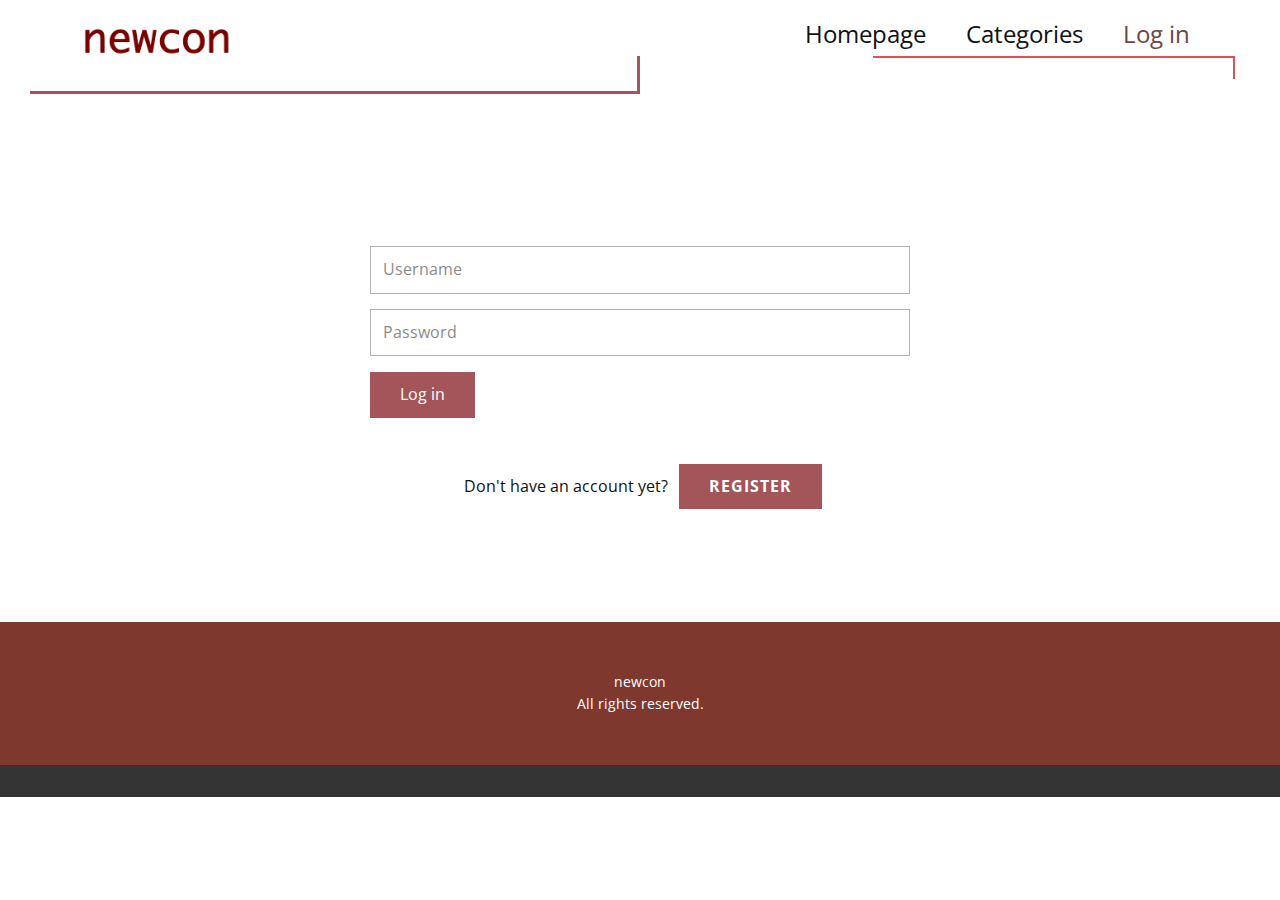
<file: Log-in.html>
<!DOCTYPE html>
<html style="font-size: 16px;">
  <head>
    <meta name="viewport" content="width=device-width, initial-scale=1.0">
    <meta charset="utf-8">
    <meta name="keywords" content="">
    <meta name="description" content="">
    <meta name="page_type" content="np-template-header-footer-from-plugin">
    <title>Log in</title>
    <link rel="stylesheet" href="nicepage.css" media="screen">
<link rel="stylesheet" href="Log-in.css" media="screen">
    <script class="u-script" type="text/javascript" src="jquery.js" defer=""></script>
    <script class="u-script" type="text/javascript" src="nicepage.js" defer=""></script>
    <meta name="generator" content="Nicepage 3.0.9, nicepage.com">
    <link id="u-theme-google-font" rel="stylesheet" href="https://fonts.googleapis.com/css?family=Roboto:100,100i,300,300i,400,400i,500,500i,700,700i,900,900i|Open+Sans:300,300i,400,400i,600,600i,700,700i,800,800i">


    <script type="application/ld+json">{
		"@context": "http://schema.org",
		"@type": "Organization",
		"name": "",
		"url": "index.html",
		"logo": "images/Screenshot2020-12-03at22.21.58.png"
}</script>
    <meta property="og:title" content="Log in">
    <meta property="og:type" content="website">
    <meta name="theme-color" content="#478ac9">
    <link rel="canonical" href="index.html">
    <meta property="og:url" content="index.html">
  </head>
  <body class="u-body"><header class="u-clearfix u-header u-header" id="sec-a9c0"><div class="u-clearfix u-sheet u-sheet-1">
        <a href="newcon.io" class="u-image u-logo u-image-1" title="newcon">
          <img src="images/Screenshot2020-12-03at22.21.58.png" class="u-logo-image u-logo-image-1" data-image-width="175">
        </a>
        <nav class="u-menu u-menu-dropdown u-offcanvas u-menu-1">
          <div class="menu-collapse" style="font-size: 1.5rem; letter-spacing: 0px;">
            <a class="u-button-style u-custom-left-right-menu-spacing u-custom-padding-bottom u-custom-top-bottom-menu-spacing u-nav-link u-text-active-palette-2-dark-2 u-text-hover-palette-2-base" href="#">
              <svg><use xmlns:xlink="http://www.w3.org/1999/xlink" xlink:href="#menu-hamburger"></use></svg>
              <svg version="1.1" xmlns="http://www.w3.org/2000/svg" xmlns:xlink="http://www.w3.org/1999/xlink"><defs><symbol id="menu-hamburger" viewBox="0 0 16 16" style="width: 16px; height: 16px;"><rect y="1" width="16" height="2"></rect><rect y="7" width="16" height="2"></rect><rect y="13" width="16" height="2"></rect>
</symbol>
</defs></svg>
            </a>
          </div>
          <div class="u-custom-menu u-nav-container">
            <ul class="u-nav u-unstyled u-nav-1"><li class="u-nav-item"><a class="u-button-style u-nav-link u-text-active-palette-2-dark-2 u-text-hover-palette-2-base" href="Homepage.html" style="padding: 10px 20px;">Homepage</a>
</li><li class="u-nav-item"><a class="u-button-style u-nav-link u-text-active-palette-2-dark-2 u-text-hover-palette-2-base" href="Categories.html" style="padding: 10px 20px;">Categories</a><div class="u-nav-popup"><ul class="u-h-spacing-20 u-nav u-unstyled u-v-spacing-10 u-nav-2"><li class="u-nav-item"><a class="u-button-style u-nav-link u-white" href="Fintech.html">Fintech</a>
</li><li class="u-nav-item"><a class="u-button-style u-nav-link u-white">Business</a>
</li><li class="u-nav-item"><a class="u-button-style u-nav-link u-white">Blockchain</a>
</li><li class="u-nav-item"><a class="u-button-style u-nav-link u-white">Science</a>
</li><li class="u-nav-item"><a class="u-button-style u-nav-link u-white">Marketing</a>
</li><li class="u-nav-item"><a class="u-button-style u-nav-link u-white">Education</a>
</li><li class="u-nav-item"><a class="u-button-style u-nav-link u-white">Ecology</a>
</li><li class="u-nav-item"><a class="u-button-style u-nav-link u-white">Networking</a>
</li></ul>
</div>
</li><li class="u-nav-item"><a class="u-button-style u-nav-link u-text-active-palette-2-dark-2 u-text-hover-palette-2-base" href="Log-in.html" style="padding: 10px 20px;">Log in</a>
</li></ul>
          </div>
          <div class="u-custom-menu u-nav-container-collapse">
            <div class="u-black u-container-style u-inner-container-layout u-opacity u-opacity-95 u-sidenav">
              <div class="u-sidenav-overflow">
                <div class="u-menu-close"></div>
                <ul class="u-align-center u-nav u-popupmenu-items u-unstyled u-nav-3"><li class="u-nav-item"><a class="u-button-style u-nav-link" href="Homepage.html" style="padding: 10px 20px;">Homepage</a>
</li><li class="u-nav-item"><a class="u-button-style u-nav-link" href="Categories.html" style="padding: 10px 20px;">Categories</a><div class="u-nav-popup"><ul class="u-h-spacing-20 u-nav u-unstyled u-v-spacing-10 u-nav-4"><li class="u-nav-item"><a class="u-button-style u-nav-link" href="Fintech.html">Fintech</a>
</li><li class="u-nav-item"><a class="u-button-style u-nav-link">Business</a>
</li><li class="u-nav-item"><a class="u-button-style u-nav-link">Blockchain</a>
</li><li class="u-nav-item"><a class="u-button-style u-nav-link">Science</a>
</li><li class="u-nav-item"><a class="u-button-style u-nav-link">Marketing</a>
</li><li class="u-nav-item"><a class="u-button-style u-nav-link">Education</a>
</li><li class="u-nav-item"><a class="u-button-style u-nav-link">Ecology</a>
</li><li class="u-nav-item"><a class="u-button-style u-nav-link">Networking</a>
</li></ul>
</div>
</li><li class="u-nav-item"><a class="u-button-style u-nav-link" href="Log-in.html" style="padding: 10px 20px;">Log in</a>
</li></ul>
              </div>
            </div>
            <div class="u-black u-menu-overlay u-opacity u-opacity-70"></div>
          </div>
        </nav>
        <div class="u-border-3 u-border-palette-2-dark-1 u-shape u-shape-left u-shape-top u-shape-1"></div>
        <div class="u-border-2 u-border-palette-2-base u-shape u-shape-bottom u-shape-left u-shape-2"></div>
      </div></header>
    <section class="u-align-center u-clearfix u-section-1" id="sec-5a4f">
      <div class="u-clearfix u-sheet u-sheet-1">
        <div class="u-form u-form-1">
          <form action="#" method="POST" class="u-clearfix u-form-custom-backend u-form-spacing-15 u-form-vertical u-inner-form" style="padding: 15px;" source="custom" name="form" redirect="true">
            <div class="u-form-group u-form-name u-form-group-1">
              <label for="name-6797" class="u-form-control-hidden u-label">Name</label>
              <input type="text" placeholder="Username" id="name-6797" name="username" class="u-border-1 u-border-grey-30 u-input u-input-rectangle" required="">
            </div>
            <div class="u-form-email u-form-group u-form-group-2">
              <label for="email-6797" class="u-form-control-hidden u-label">Email</label>
              <input type="email" placeholder="Password" id="email-6797" name="password" class="u-border-1 u-border-grey-30 u-input u-input-rectangle" required="">
            </div>
            <div class="u-align-left u-form-group u-form-submit u-form-group-3">
              <a href="#" class="u-btn u-btn-submit u-button-style u-hover-custom-color-1 u-palette-2-dark-1 u-btn-1">Log in</a>
              <input type="submit" value="submit" class="u-form-control-hidden">
            </div>
            <div class="u-form-send-message u-form-send-success">Thank you! Your message has been sent.</div>
            <div class="u-form-send-error u-form-send-message">Unable to send your message. Please fix errors then try again.</div>
            <input type="hidden" value="" name="recaptchaResponse">
          </form>
        </div>
        <a href="Homepage.html#carousel_23e8" data-page-id="23225124" class="u-btn u-button-style u-hover-custom-color-1 u-palette-2-dark-1 u-btn-2">Register</a>
        <p class="u-text u-text-default u-text-1">Don't have an account yet?</p>
      </div>
    </section>


    <footer class="u-align-center u-clearfix u-custom-color-1 u-footer u-footer" id="sec-c561"><div class="u-clearfix u-sheet u-sheet-1">
        <p class="u-small-text u-text u-text-variant u-text-1">newcon<br>All rights reserved.
        </p>
      </div></footer>
    <section class="u-backlink u-clearfix u-grey-80">
    </section>
  </body>
</html>
</file>
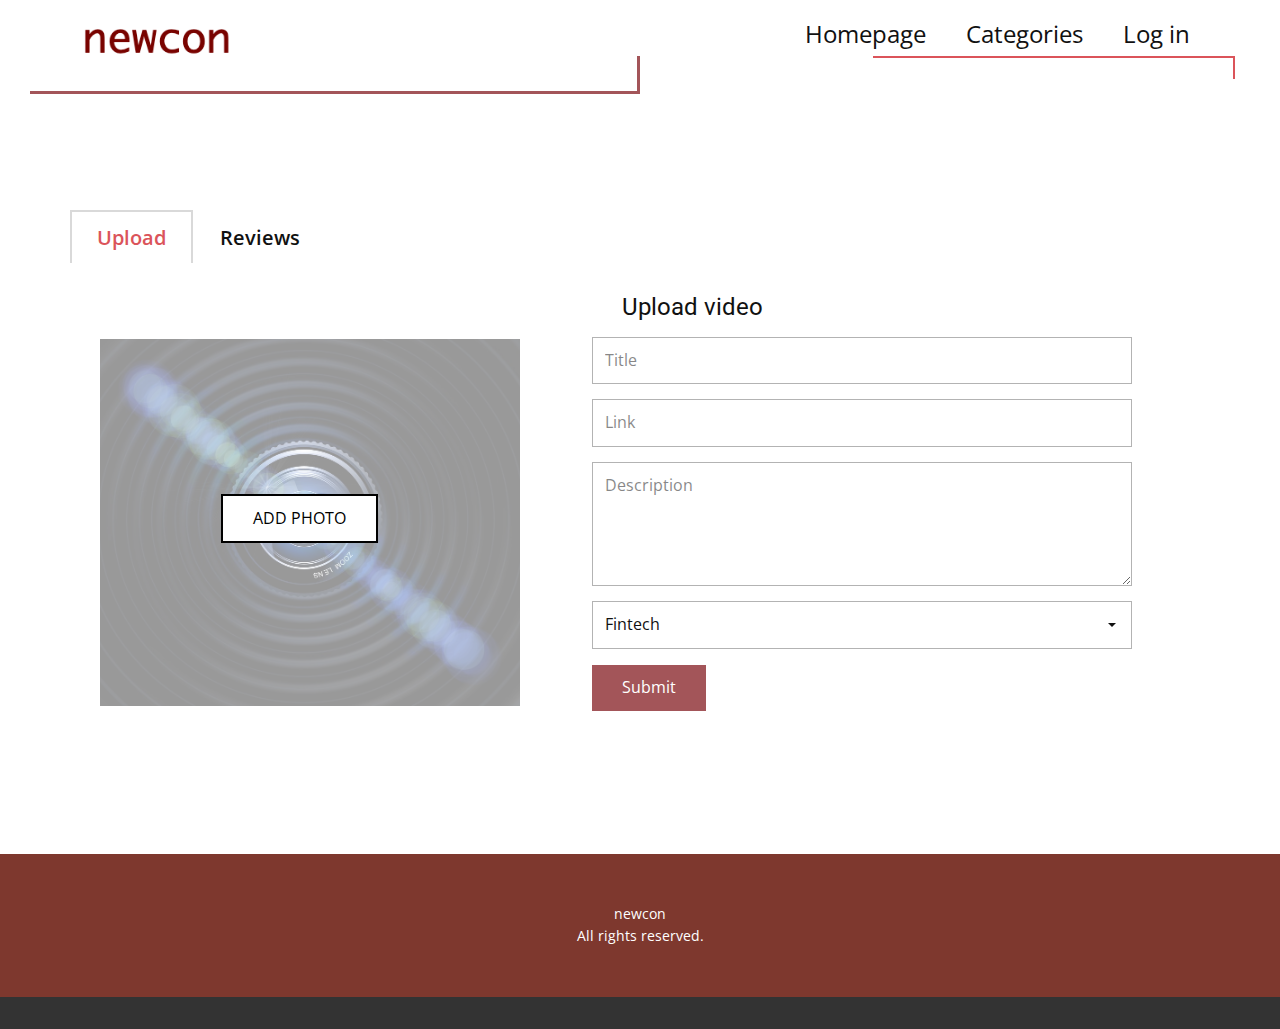
<file: Upload.html>
<!DOCTYPE html>
<html style="font-size: 16px;">
  <head>
    <meta name="viewport" content="width=device-width, initial-scale=1.0">
    <meta charset="utf-8">
    <meta name="keywords" content="">
    <meta name="description" content="">
    <meta name="page_type" content="np-template-header-footer-from-plugin">
    <title>Upload</title>
    <link rel="stylesheet" href="nicepage.css" media="screen">
<link rel="stylesheet" href="Upload.css" media="screen">
    <script class="u-script" type="text/javascript" src="jquery.js" defer=""></script>
    <script class="u-script" type="text/javascript" src="nicepage.js" defer=""></script>
    <meta name="generator" content="Nicepage 3.0.9, nicepage.com">
    <link id="u-theme-google-font" rel="stylesheet" href="https://fonts.googleapis.com/css?family=Roboto:100,100i,300,300i,400,400i,500,500i,700,700i,900,900i|Open+Sans:300,300i,400,400i,600,600i,700,700i,800,800i">


    <script type="application/ld+json">{
		"@context": "http://schema.org",
		"@type": "Organization",
		"name": "",
		"url": "index.html",
		"logo": "images/Screenshot2020-12-03at22.21.58.png"
}</script>
    <meta property="og:title" content="Upload">
    <meta property="og:type" content="website">
    <meta name="theme-color" content="#478ac9">
    <link rel="canonical" href="index.html">
    <meta property="og:url" content="index.html">
  </head>
  <body class="u-body"><header class="u-clearfix u-header u-header" id="sec-a9c0"><div class="u-clearfix u-sheet u-sheet-1">
        <a href="newcon.io" class="u-image u-logo u-image-1" title="newcon">
          <img src="images/Screenshot2020-12-03at22.21.58.png" class="u-logo-image u-logo-image-1" data-image-width="175">
        </a>
        <nav class="u-menu u-menu-dropdown u-offcanvas u-menu-1">
          <div class="menu-collapse" style="font-size: 1.5rem; letter-spacing: 0px;">
            <a class="u-button-style u-custom-left-right-menu-spacing u-custom-padding-bottom u-custom-top-bottom-menu-spacing u-nav-link u-text-active-palette-2-dark-2 u-text-hover-palette-2-base" href="#">
              <svg><use xmlns:xlink="http://www.w3.org/1999/xlink" xlink:href="#menu-hamburger"></use></svg>
              <svg version="1.1" xmlns="http://www.w3.org/2000/svg" xmlns:xlink="http://www.w3.org/1999/xlink"><defs><symbol id="menu-hamburger" viewBox="0 0 16 16" style="width: 16px; height: 16px;"><rect y="1" width="16" height="2"></rect><rect y="7" width="16" height="2"></rect><rect y="13" width="16" height="2"></rect>
</symbol>
</defs></svg>
            </a>
          </div>
          <div class="u-custom-menu u-nav-container">
            <ul class="u-nav u-unstyled u-nav-1"><li class="u-nav-item"><a class="u-button-style u-nav-link u-text-active-palette-2-dark-2 u-text-hover-palette-2-base" href="Homepage.html" style="padding: 10px 20px;">Homepage</a>
</li><li class="u-nav-item"><a class="u-button-style u-nav-link u-text-active-palette-2-dark-2 u-text-hover-palette-2-base" href="Categories.html" style="padding: 10px 20px;">Categories</a><div class="u-nav-popup"><ul class="u-h-spacing-20 u-nav u-unstyled u-v-spacing-10 u-nav-2"><li class="u-nav-item"><a class="u-button-style u-nav-link u-white" href="Fintech.html">Fintech</a>
</li><li class="u-nav-item"><a class="u-button-style u-nav-link u-white">Business</a>
</li><li class="u-nav-item"><a class="u-button-style u-nav-link u-white">Blockchain</a>
</li><li class="u-nav-item"><a class="u-button-style u-nav-link u-white">Science</a>
</li><li class="u-nav-item"><a class="u-button-style u-nav-link u-white">Marketing</a>
</li><li class="u-nav-item"><a class="u-button-style u-nav-link u-white">Education</a>
</li><li class="u-nav-item"><a class="u-button-style u-nav-link u-white">Ecology</a>
</li><li class="u-nav-item"><a class="u-button-style u-nav-link u-white">Networking</a>
</li></ul>
</div>
</li><li class="u-nav-item"><a class="u-button-style u-nav-link u-text-active-palette-2-dark-2 u-text-hover-palette-2-base" href="Log-in.html" style="padding: 10px 20px;">Log in</a>
</li></ul>
          </div>
          <div class="u-custom-menu u-nav-container-collapse">
            <div class="u-black u-container-style u-inner-container-layout u-opacity u-opacity-95 u-sidenav">
              <div class="u-sidenav-overflow">
                <div class="u-menu-close"></div>
                <ul class="u-align-center u-nav u-popupmenu-items u-unstyled u-nav-3"><li class="u-nav-item"><a class="u-button-style u-nav-link" href="Homepage.html" style="padding: 10px 20px;">Homepage</a>
</li><li class="u-nav-item"><a class="u-button-style u-nav-link" href="Categories.html" style="padding: 10px 20px;">Categories</a><div class="u-nav-popup"><ul class="u-h-spacing-20 u-nav u-unstyled u-v-spacing-10 u-nav-4"><li class="u-nav-item"><a class="u-button-style u-nav-link" href="Fintech.html">Fintech</a>
</li><li class="u-nav-item"><a class="u-button-style u-nav-link">Business</a>
</li><li class="u-nav-item"><a class="u-button-style u-nav-link">Blockchain</a>
</li><li class="u-nav-item"><a class="u-button-style u-nav-link">Science</a>
</li><li class="u-nav-item"><a class="u-button-style u-nav-link">Marketing</a>
</li><li class="u-nav-item"><a class="u-button-style u-nav-link">Education</a>
</li><li class="u-nav-item"><a class="u-button-style u-nav-link">Ecology</a>
</li><li class="u-nav-item"><a class="u-button-style u-nav-link">Networking</a>
</li></ul>
</div>
</li><li class="u-nav-item"><a class="u-button-style u-nav-link" href="Log-in.html" style="padding: 10px 20px;">Log in</a>
</li></ul>
              </div>
            </div>
            <div class="u-black u-menu-overlay u-opacity u-opacity-70"></div>
          </div>
        </nav>
        <div class="u-border-3 u-border-palette-2-dark-1 u-shape u-shape-left u-shape-top u-shape-1"></div>
        <div class="u-border-2 u-border-palette-2-base u-shape u-shape-bottom u-shape-left u-shape-2"></div>
      </div></header>
    <section class="u-align-center u-clearfix u-section-1" id="sec-0dfb">
      <div class="u-clearfix u-sheet u-sheet-1">
        <div class="u-expanded-width u-tabs u-tabs-1">
          <ul class="u-border-1 u-border-grey-25 u-tab-list u-unstyled" role="tablist">
            <li class="u-tab-item" role="presentation">
              <a class="active u-active-white u-border-2 u-border-active-grey-15 u-border-hover-grey-15 u-border-no-bottom u-button-style u-tab-link u-text-active-palette-2-base u-text-hover-black u-tab-link-1" id="link-tab-0da5" href="#tab-0da5" role="tab" aria-controls="tab-0da5" aria-selected="true">Upload</a>
            </li>
            <li class="u-tab-item" role="presentation">
              <a class="u-active-white u-border-2 u-border-active-grey-15 u-border-hover-grey-15 u-border-no-bottom u-button-style u-tab-link u-text-active-palette-2-base u-text-hover-black u-tab-link-2" id="link-tab-2917" href="#tab-2917" role="tab" aria-controls="tab-2917" aria-selected="false">Reviews</a>
            </li>
          </ul>
          <div class="u-tab-content">
            <div class="u-container-style u-tab-active u-tab-pane u-white u-tab-pane-1" id="tab-0da5" role="tabpanel" aria-labelledby="link-tab-0da5">
              <div class="u-container-layout u-container-layout-1">
                <h4 class="u-text u-text-1">Upload video</h4>
                <img alt="" class="u-expanded-width-xs u-image u-image-default u-opacity u-opacity-40 u-image-1" data-image-width="1280" data-image-height="815" src="images/52e9d54b4a54b108f5d084609629317e113fdce15b4c704f75287bd79145c558_1280.jpg">
                <div class="u-form u-form-1">
                  <form action="#" method="POST" class="u-clearfix u-form-spacing-15 u-form-vertical u-inner-form" style="padding: 15px;" source="custom" name="form">
                    <div class="u-form-group u-form-name">
                      <label for="name-6797" class="u-form-control-hidden u-label">Name</label>
                      <input type="text" placeholder="Title" id="name-6797" name="title" class="u-border-1 u-border-grey-30 u-input u-input-rectangle" required="">
                    </div>
                    <div class="u-form-email u-form-group">
                      <label for="email-6797" class="u-form-control-hidden u-label">Email</label>
                      <input type="email" placeholder="Link" id="email-6797" name="link" class="u-border-1 u-border-grey-30 u-input u-input-rectangle" required="">
                    </div>
                    <div class="u-form-group u-form-message">
                      <label for="message-6797" class="u-form-control-hidden u-label">Address</label>
                      <textarea placeholder="Description" rows="4" cols="50" id="message-6797" name="message" class="u-border-1 u-border-grey-30 u-input u-input-rectangle" required=""></textarea>
                    </div>
                    <div class="u-form-group u-form-select u-form-group-4">
                      <label for="select-7841" class="u-form-control-hidden u-label">Select</label>
                      <div class="u-form-select-wrapper">
                        <select id="select-7841" name="select" class="u-border-1 u-border-grey-30 u-input u-input-rectangle" required="required">
                          <option value="Fintech">Fintech</option>
                          <option value="Blockchain">Blockchain</option>
                          <option value="Business">Business</option>
                          <option value="Science">Science</option>
                          <option value="Marketing">Marketing</option>
                          <option value="Education">Education</option>
                          <option value="Ecology">Ecology</option>
                          <option value="Networking">Networking</option>
                        </select>
                        <svg xmlns="http://www.w3.org/2000/svg" width="14" height="12" version="1" class="u-caret"><path fill="currentColor" d="M4 8L0 4h8z"></path></svg>
                      </div>
                    </div>
                    <div class="u-align-left u-form-group u-form-submit">
                      <a href="#" class="u-btn u-btn-submit u-button-style u-hover-custom-color-1 u-palette-2-dark-1 u-btn-1">Submit</a>
                      <input type="submit" value="submit" class="u-form-control-hidden">
                    </div>
                    <div class="u-form-send-message u-form-send-success">Thank you! Your message has been sent.</div>
                    <div class="u-form-send-error u-form-send-message">Unable to send your message. Please fix errors then try again.</div>
                    <input type="hidden" value="" name="recaptchaResponse">
                  </form>
                </div>
                <a href="https://newcon.io" class="u-border-2 u-border-black u-btn u-button-style u-hover-white u-text-black u-text-hover-black u-white u-btn-2">Add photo</a>
              </div>
            </div>
            <div class="u-container-style u-tab-pane u-white u-tab-pane-2" id="tab-2917" role="tabpanel" aria-labelledby="link-tab-2917">
              <div class="u-container-layout u-valign-top u-container-layout-2">
                <h4 class="u-text u-text-default u-text-2">Some reviews to your videos blah blah</h4>
                <p class="u-text u-text-default u-text-3">blah blah nice video</p>
                <a href="" class="u-btn u-button-style u-palette-2-dark-1 u-btn-3">Manage reviews</a>
              </div>
            </div>
          </div>
        </div>
      </div>
    </section>


    <footer class="u-align-center u-clearfix u-custom-color-1 u-footer u-footer" id="sec-c561"><div class="u-clearfix u-sheet u-sheet-1">
        <p class="u-small-text u-text u-text-variant u-text-1">newcon<br>All rights reserved.
        </p>
      </div></footer>
    <section class="u-backlink u-clearfix u-grey-80">
    </section>
  </body>
</html>
</file>
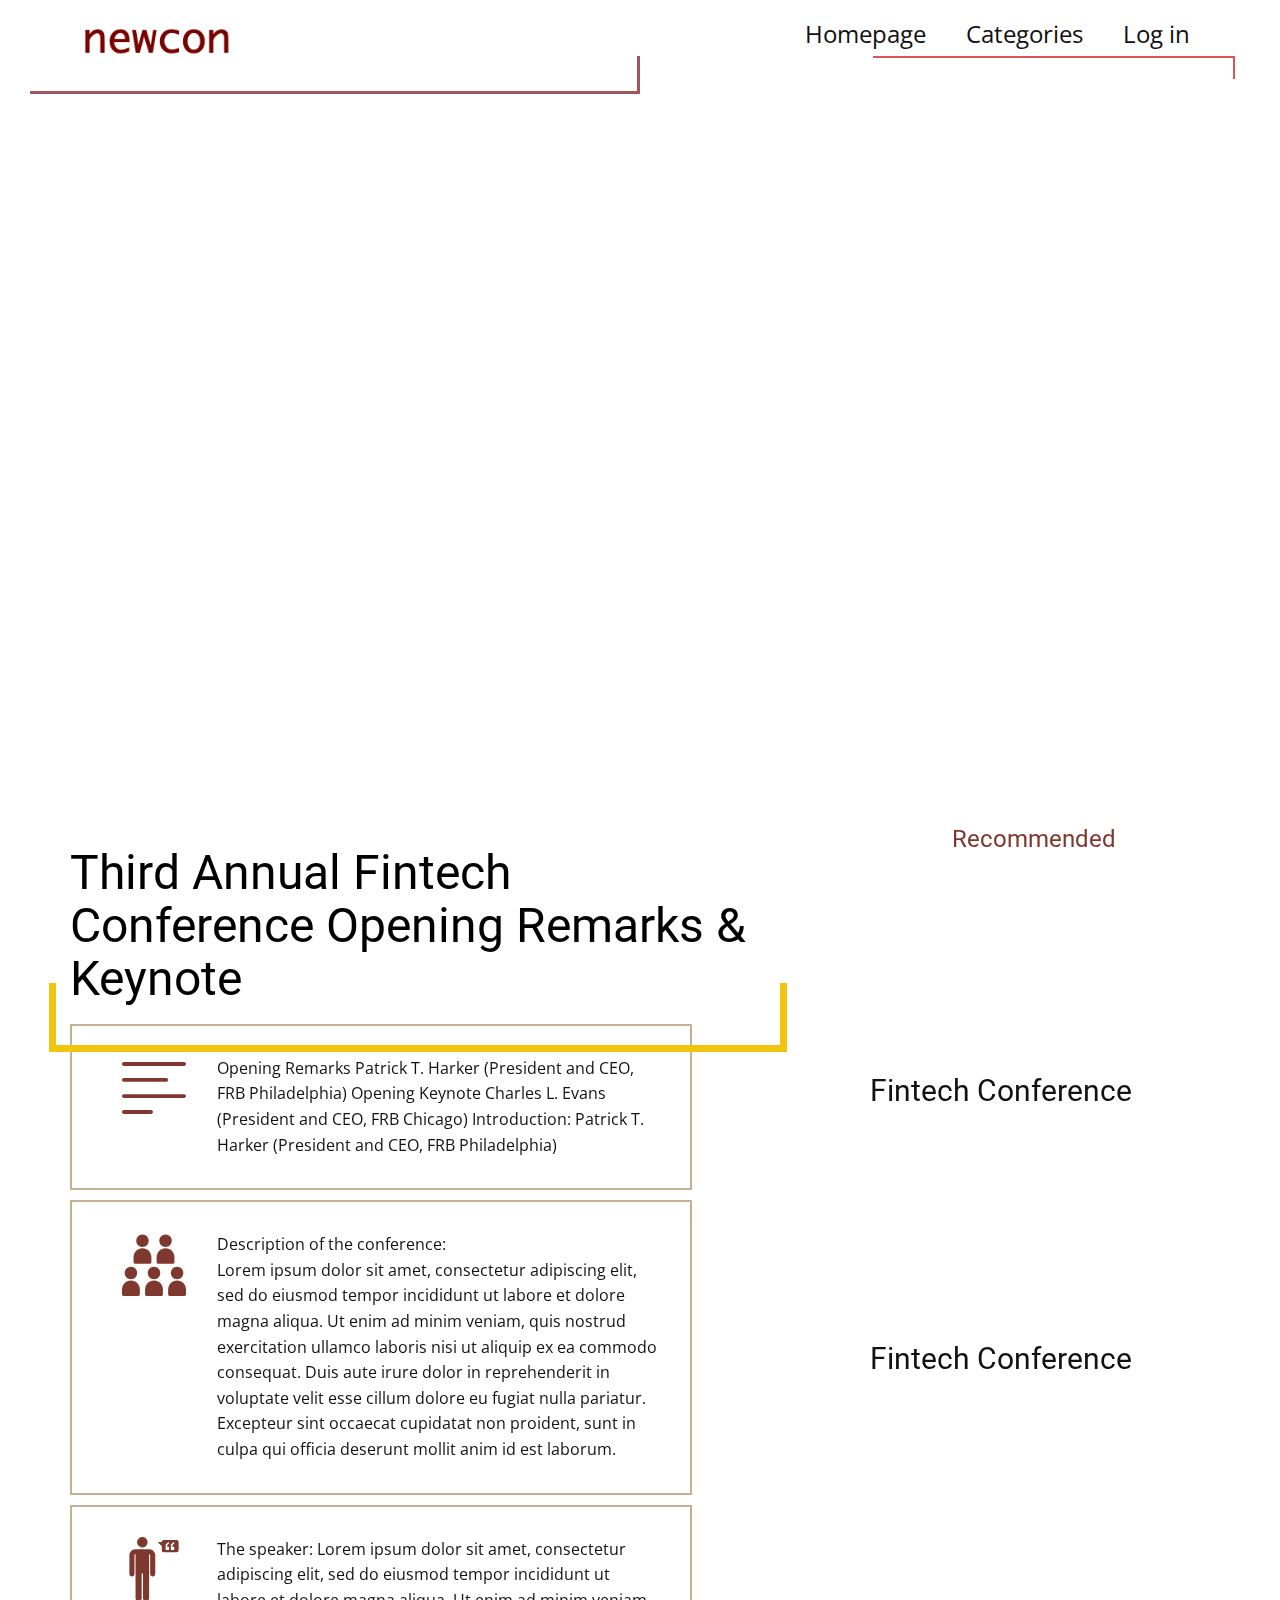
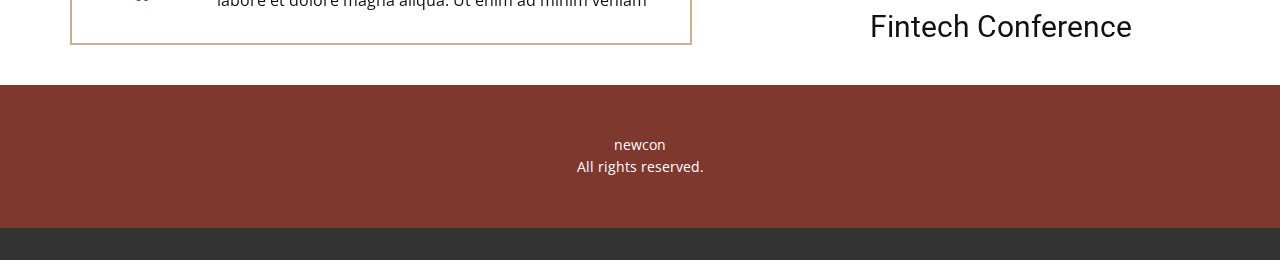
<file: Video-page.html>
<!DOCTYPE html>
<html style="font-size: 16px;">
  <head>
    <meta name="viewport" content="width=device-width, initial-scale=1.0">
    <meta charset="utf-8">
    <meta name="keywords" content="Third Annual Fintech Conference Opening Remarks &amp; Keynote">
    <meta name="description" content="">
    <meta name="page_type" content="np-template-header-footer-from-plugin">
    <title>Video page</title>
    <link rel="stylesheet" href="nicepage.css" media="screen">
<link rel="stylesheet" href="Video-page.css" media="screen">
    <script class="u-script" type="text/javascript" src="jquery.js" defer=""></script>
    <script class="u-script" type="text/javascript" src="nicepage.js" defer=""></script>
    <meta name="generator" content="Nicepage 3.0.9, nicepage.com">



    <link id="u-theme-google-font" rel="stylesheet" href="https://fonts.googleapis.com/css?family=Roboto:100,100i,300,300i,400,400i,500,500i,700,700i,900,900i|Open+Sans:300,300i,400,400i,600,600i,700,700i,800,800i">



    <script type="application/ld+json">{
		"@context": "http://schema.org",
		"@type": "Organization",
		"name": "",
		"url": "index.html",
		"logo": "images/Screenshot2020-12-03at22.21.58.png"
}</script>
    <meta property="og:title" content="Video page">
    <meta property="og:type" content="website">
    <meta name="theme-color" content="#478ac9">
    <link rel="canonical" href="index.html">
    <meta property="og:url" content="index.html">
  </head>
  <body class="u-body"><header class="u-clearfix u-header u-header" id="sec-a9c0"><div class="u-clearfix u-sheet u-sheet-1">
        <a href="newcon.io" class="u-image u-logo u-image-1" title="newcon">
          <img src="images/Screenshot2020-12-03at22.21.58.png" class="u-logo-image u-logo-image-1" data-image-width="175">
        </a>
        <nav class="u-menu u-menu-dropdown u-offcanvas u-menu-1">
          <div class="menu-collapse" style="font-size: 1.5rem; letter-spacing: 0px;">
            <a class="u-button-style u-custom-left-right-menu-spacing u-custom-padding-bottom u-custom-top-bottom-menu-spacing u-nav-link u-text-active-palette-2-dark-2 u-text-hover-palette-2-base" href="#">
              <svg><use xmlns:xlink="http://www.w3.org/1999/xlink" xlink:href="#menu-hamburger"></use></svg>
              <svg version="1.1" xmlns="http://www.w3.org/2000/svg" xmlns:xlink="http://www.w3.org/1999/xlink"><defs><symbol id="menu-hamburger" viewBox="0 0 16 16" style="width: 16px; height: 16px;"><rect y="1" width="16" height="2"></rect><rect y="7" width="16" height="2"></rect><rect y="13" width="16" height="2"></rect>
</symbol>
</defs></svg>
            </a>
          </div>
          <div class="u-custom-menu u-nav-container">
            <ul class="u-nav u-unstyled u-nav-1"><li class="u-nav-item"><a class="u-button-style u-nav-link u-text-active-palette-2-dark-2 u-text-hover-palette-2-base" href="Homepage.html" style="padding: 10px 20px;">Homepage</a>
</li><li class="u-nav-item"><a class="u-button-style u-nav-link u-text-active-palette-2-dark-2 u-text-hover-palette-2-base" href="Categories.html" style="padding: 10px 20px;">Categories</a><div class="u-nav-popup"><ul class="u-h-spacing-20 u-nav u-unstyled u-v-spacing-10 u-nav-2"><li class="u-nav-item"><a class="u-button-style u-nav-link u-white" href="Fintech.html">Fintech</a>
</li><li class="u-nav-item"><a class="u-button-style u-nav-link u-white">Business</a>
</li><li class="u-nav-item"><a class="u-button-style u-nav-link u-white">Blockchain</a>
</li><li class="u-nav-item"><a class="u-button-style u-nav-link u-white">Science</a>
</li><li class="u-nav-item"><a class="u-button-style u-nav-link u-white">Marketing</a>
</li><li class="u-nav-item"><a class="u-button-style u-nav-link u-white">Education</a>
</li><li class="u-nav-item"><a class="u-button-style u-nav-link u-white">Ecology</a>
</li><li class="u-nav-item"><a class="u-button-style u-nav-link u-white">Networking</a>
</li></ul>
</div>
</li><li class="u-nav-item"><a class="u-button-style u-nav-link u-text-active-palette-2-dark-2 u-text-hover-palette-2-base" href="Log-in.html" style="padding: 10px 20px;">Log in</a>
</li></ul>
          </div>
          <div class="u-custom-menu u-nav-container-collapse">
            <div class="u-black u-container-style u-inner-container-layout u-opacity u-opacity-95 u-sidenav">
              <div class="u-sidenav-overflow">
                <div class="u-menu-close"></div>
                <ul class="u-align-center u-nav u-popupmenu-items u-unstyled u-nav-3"><li class="u-nav-item"><a class="u-button-style u-nav-link" href="Homepage.html" style="padding: 10px 20px;">Homepage</a>
</li><li class="u-nav-item"><a class="u-button-style u-nav-link" href="Categories.html" style="padding: 10px 20px;">Categories</a><div class="u-nav-popup"><ul class="u-h-spacing-20 u-nav u-unstyled u-v-spacing-10 u-nav-4"><li class="u-nav-item"><a class="u-button-style u-nav-link" href="Fintech.html">Fintech</a>
</li><li class="u-nav-item"><a class="u-button-style u-nav-link">Business</a>
</li><li class="u-nav-item"><a class="u-button-style u-nav-link">Blockchain</a>
</li><li class="u-nav-item"><a class="u-button-style u-nav-link">Science</a>
</li><li class="u-nav-item"><a class="u-button-style u-nav-link">Marketing</a>
</li><li class="u-nav-item"><a class="u-button-style u-nav-link">Education</a>
</li><li class="u-nav-item"><a class="u-button-style u-nav-link">Ecology</a>
</li><li class="u-nav-item"><a class="u-button-style u-nav-link">Networking</a>
</li></ul>
</div>
</li><li class="u-nav-item"><a class="u-button-style u-nav-link" href="Log-in.html" style="padding: 10px 20px;">Log in</a>
</li></ul>
              </div>
            </div>
            <div class="u-black u-menu-overlay u-opacity u-opacity-70"></div>
          </div>
        </nav>
        <div class="u-border-3 u-border-palette-2-dark-1 u-shape u-shape-left u-shape-top u-shape-1"></div>
        <div class="u-border-2 u-border-palette-2-base u-shape u-shape-bottom u-shape-left u-shape-2"></div>
      </div></header>
    <section class="u-clearfix u-video u-section-1" id="sec-2839">
      <div class="u-background-video u-expanded u-video-contain" style="">
        <div style=" position: absolute;width:178%;left:-39%;height:178%;top:-39%" class="embed-responsive">
          <iframe style="position: absolute;top: 0;left: 0;width: 100%;height: 100%;" class="embed-responsive-item" src="https://www.youtube.com/embed/sm1WNu9UmyM?playlist=sm1WNu9UmyM&amp;loop=1&amp;mute=1&amp;showinfo=0&amp;controls=0&amp;start=0&amp;autoplay=1" frameborder="0" allowfullscreen=""></iframe>
        </div>
      </div>
      <div class="u-clearfix u-sheet u-sheet-1"></div>
    </section>
    <section class="u-clearfix u-section-2" id="sec-86cc">
      <div class="u-clearfix u-sheet u-sheet-1">
        <h4 class="u-text u-text-custom-color-1 u-text-default u-text-1">Recommended</h4>
        <div class="u-list u-repeater u-list-1">
          <div class="u-border-2 u-border-custom-color-2 u-container-style u-list-item u-repeater-item">
            <div class="u-container-layout u-similar-container u-valign-top u-container-layout-1"><span class="u-icon u-icon-circle u-text-custom-color-1 u-icon-1"><svg class="u-svg-link" preserveAspectRatio="xMidYMin slice" viewBox="0 0 333 333" style=""><use xmlns:xlink="http://www.w3.org/1999/xlink" xlink:href="#svg-688a"></use></svg><svg xmlns="http://www.w3.org/2000/svg" xmlns:xlink="http://www.w3.org/1999/xlink" version="1.1" xml:space="preserve" class="u-svg-content" viewBox="0 0 333 333" x="0px" y="0px" id="svg-688a" style="enable-background:new 0 0 333 333;"><g><g><path d="M323,31.5H10c-5.5,0-10,4.5-10,10s4.5,10,10,10h313c5.5,0,10-4.5,10-10S328.5,31.5,323,31.5z"></path>
</g>
</g><g><g><path d="M230,114.5H10c-5.5,0-10,4.5-10,10s4.5,10,10,10h220c5.5,0,10-4.5,10-10S235.5,114.5,230,114.5z"></path>
</g>
</g><g><g><path d="M323,198.5H10c-5.5,0-10,4.5-10,10s4.5,10,10,10h313c5.5,0,10-4.5,10-10S328.5,198.5,323,198.5z"></path>
</g>
</g><g><g><path d="M151,281.5H10c-5.5,0-10,4.5-10,10s4.5,10,10,10h141c5.5,0,10-4.5,10-10S156.5,281.5,151,281.5z"></path>
</g>
</g></svg>


          </span>
              <p class="u-text u-text-2">Opening Remarks Patrick T. Harker (President and CEO, FRB Philadelphia) Opening Keynote Charles L. Evans (President and CEO, FRB Chicago) Introduction: Patrick T. Harker (President and CEO, FRB Philadelphia)</p>
            </div>
          </div>
          <div class="u-border-2 u-border-custom-color-2 u-container-style u-list-item u-repeater-item">
            <div class="u-container-layout u-similar-container u-valign-top u-container-layout-2"><span class="u-icon u-icon-circle u-text-custom-color-1 u-icon-2"><svg class="u-svg-link" preserveAspectRatio="xMidYMin slice" viewBox="0 -10 512 512" style=""><use xmlns:xlink="http://www.w3.org/1999/xlink" xlink:href="#svg-e6fb"></use></svg><svg xmlns="http://www.w3.org/2000/svg" xmlns:xlink="http://www.w3.org/1999/xlink" version="1.1" xml:space="preserve" class="u-svg-content" viewBox="0 -10 512 512" id="svg-e6fb"><path d="m71.449219 367.800781c-39.398438 0-71.449219 32.054688-71.449219 71.453125v38.550782c0 8.285156 6.714844 15 15 15h112.898438c8.285156 0 15-6.714844 15-15v-38.550782c0-39.398437-32.050782-71.453125-71.449219-71.453125zm0 0"></path><path d="m71.449219 358.390625c27.480469 0 49.835937-22.355469 49.835937-49.835937 0-27.480469-22.355468-49.839844-49.835937-49.839844s-49.835938 22.359375-49.835938 49.839844c0 27.480468 22.355469 49.835937 49.835938 49.835937zm0 0"></path><path d="m256 367.800781c-39.398438 0-71.449219 32.054688-71.449219 71.449219v38.554688c0 8.285156 6.714844 15 15 15h112.898438c8.285156 0 15-6.714844 15-15v-38.550782c0-39.398437-32.050781-71.453125-71.449219-71.453125zm0 0"></path><path d="m206.164062 308.554688c0 27.480468 22.355469 49.835937 49.835938 49.835937s49.835938-22.355469 49.835938-49.835937c0-27.480469-22.355469-49.839844-49.835938-49.839844s-49.835938 22.359375-49.835938 49.839844zm0 0"></path><path d="m440.550781 367.800781c-39.398437 0-71.449219 32.054688-71.449219 71.449219v38.554688c0 8.285156 6.714844 15 15 15h112.898438c8.285156 0 15-6.714844 15-15v-38.550782c0-39.398437-32.050781-71.453125-71.449219-71.453125zm0 0"></path><path d="m390.714844 308.554688c0 27.480468 22.355468 49.835937 49.835937 49.835937s49.835938-22.355469 49.835938-49.835937c0-27.480469-22.355469-49.839844-49.835938-49.839844s-49.835937 22.359375-49.835937 49.839844zm0 0"></path><path d="m107.277344 234.089844h112.898437c8.285157 0 15-6.71875 15-15v-38.554688c0-39.398437-32.050781-71.449218-71.449219-71.449218-39.398437 0-71.449218 32.050781-71.449218 71.449218v38.554688c0 8.28125 6.714844 15 15 15zm0 0"></path><path d="m163.726562 99.675781c27.484376 0 49.839844-22.359375 49.839844-49.839843 0-27.480469-22.355468-49.835938-49.839844-49.835938-27.480468 0-49.835937 22.355469-49.835937 49.839844 0 27.480468 22.355469 49.835937 49.835937 49.835937zm0 0"></path><path d="m291.828125 234.089844h112.898437c8.285157 0 15-6.71875 15-15v-38.554688c0-39.398437-32.050781-71.449218-71.449218-71.449218-39.398438 0-71.449219 32.050781-71.449219 71.449218v38.554688c0 8.28125 6.71875 15 15 15zm0 0"></path><path d="m348.277344 99.675781c27.480468 0 49.839844-22.359375 49.839844-49.839843 0-27.480469-22.359376-49.835938-49.839844-49.835938-27.480469 0-49.835938 22.355469-49.835938 49.839844 0 27.480468 22.355469 49.835937 49.835938 49.835937zm0 0"></path></svg>


          </span>
              <p class="u-text u-text-3">Description of the conference:<br>Lorem ipsum dolor sit amet, consectetur adipiscing elit, sed do eiusmod tempor incididunt ut labore et dolore magna aliqua. Ut enim ad minim veniam, quis nostrud exercitation ullamco laboris nisi ut aliquip ex ea commodo consequat. Duis aute irure dolor in reprehenderit in voluptate velit esse cillum dolore eu fugiat nulla pariatur. Excepteur sint occaecat cupidatat non proident, sunt in culpa qui officia deserunt mollit anim id est laborum.<br>
              </p>
            </div>
          </div>
          <div class="u-border-2 u-border-custom-color-2 u-container-style u-list-item u-repeater-item">
            <div class="u-container-layout u-similar-container u-valign-top u-container-layout-3"><span class="u-icon u-icon-circle u-text-custom-color-1 u-icon-3"><svg class="u-svg-link" preserveAspectRatio="xMidYMin slice" viewBox="0 0 510.437 510.437" style=""><use xmlns:xlink="http://www.w3.org/1999/xlink" xlink:href="#svg-f80d"></use></svg><svg xmlns="http://www.w3.org/2000/svg" xmlns:xlink="http://www.w3.org/1999/xlink" version="1.1" xml:space="preserve" class="u-svg-content" viewBox="0 0 510.437 510.437" id="svg-f80d"><g><ellipse cx="162.106" cy="42.012" rx="42.012" ry="42.012" transform="matrix(.099 -.995 .995 .099 104.325 199.19)"></ellipse><path d="m216.519 97.416c-22.818 0-85.478 0-108.825 0-26.775 0-48.666 21.412-48.797 47.731v.102 148.923c0 11.196 9.076 20.272 20.271 20.272s20.271-9.076 20.271-20.272v-148.85c.038-3.858 4.299-7.364 8.59-7.364v348.155c0 13.435 11.067 24.325 24.502 24.325 13.434 0 24.325-10.89 24.325-24.325v-194.435h10.503v194.434c0 13.435 10.891 24.325 24.325 24.325s24.429-10.89 24.429-24.325c0-.153 0-348.048 0-348.155 4.248 0 8.542 3.502 8.585 7.357v148.856c0 11.196 9.076 20.272 20.271 20.272s20.271-9.076 20.271-20.272v-148.922c0-.034 0-.068 0-.102-.134-26.319-21.989-47.73-48.721-47.73z"></path><path d="m435.912 23.957h-102.756c-8.57 0-15.521 6.9-15.62 15.447h-23.4c-4.239 0-6.237 5.235-3.075 8.059l26.466 23.641v34.933c0 8.632 6.998 15.63 15.63 15.63h102.755c8.632 0 15.63-6.998 15.63-15.63v-66.45c0-8.632-6.998-15.63-15.63-15.63zm-65.872 53.159c2.907 0 5.263 2.356 5.263 5.263v16.599c0 2.907-2.356 5.263-5.263 5.263h-16.599c-2.907 0-5.263-2.356-5.263-5.263v-36.483c0-1.645.829-3.217 2.029-4.342l15.852-14.861c2.397-2.247 6.164-2.127 8.412.272 2.248 2.398 2.126 6.164-.272 8.412l-13.971 13.098v12.042zm41.657 0c2.907 0 5.263 2.356 5.263 5.263v16.599c0 2.907-2.356 5.263-5.263 5.263h-16.599c-2.907 0-5.263-2.356-5.263-5.263v-36.483c0-1.645.829-3.217 2.029-4.342l15.852-14.861c2.397-2.247 6.164-2.127 8.412.272 2.248 2.398 2.126 6.164-.272 8.412l-13.971 13.098v12.042z"></path>
</g></svg>


          </span>
              <p class="u-text u-text-4">The speaker: Lorem ipsum dolor sit amet, consectetur adipiscing elit, sed do eiusmod tempor incididunt ut labore et dolore magna aliqua. Ut enim ad minim veniam</p>
            </div>
          </div>
        </div>
        <div class="u-carousel u-gallery u-layout-carousel u-lightbox u-no-transition u-show-text-always u-gallery-1" data-interval="5000" data-u-ride="carousel" id="carousel-5720">
          <ol class="u-absolute-hcenter u-carousel-indicators u-hidden u-carousel-indicators-1">
            <li data-u-target="#carousel-5720" data-u-slide-to="0" class="u-active u-grey-70 u-shape-circle" style="width: 10px; height: 10px;"></li>
          </ol>
          <div class="u-carousel-inner u-gallery-inner" role="listbox">
            <div class="u-active u-carousel-item u-gallery-item">
              <div class="u-back-slide u-video">
                <div style="" class="u-background-video u-expanded u-video-cover">
                  <div style=" position: absolute;width:178%;left:-39%;height:178%;top:-39%" class="embed-responsive">
                    <iframe style="position: absolute;top: 0;left: 0;width: 100%;height: 100%;" class="embed-responsive-item" src="https://www.youtube.com/embed/a0nagJHt3NA?playlist=a0nagJHt3NA&amp;loop=1&amp;mute=1&amp;showinfo=0&amp;controls=0&amp;start=0&amp;autoplay=1" frameborder="0" allowfullscreen=""></iframe>
                  </div>
                </div>
              </div>
              <div class="u-over-slide u-over-slide-1">
                <h3 class="u-gallery-heading">Fintech Conference </h3>
                <p class="u-gallery-text"></p>
              </div>
            </div>
          </div>
          <a class="u-absolute-vcenter u-carousel-control u-carousel-control-prev u-grey-70 u-hidden u-icon-circle u-opacity u-opacity-70 u-spacing-10 u-text-white u-carousel-control-1" href="#carousel-5720" role="button" data-u-slide="prev">
            <span aria-hidden="true">
              <svg viewBox="0 0 451.847 451.847"><path d="M97.141,225.92c0-8.095,3.091-16.192,9.259-22.366L300.689,9.27c12.359-12.359,32.397-12.359,44.751,0
c12.354,12.354,12.354,32.388,0,44.748L173.525,225.92l171.903,171.909c12.354,12.354,12.354,32.391,0,44.744
c-12.354,12.365-32.386,12.365-44.745,0l-194.29-194.281C100.226,242.115,97.141,234.018,97.141,225.92z"></path></svg>
            </span>
            <span class="sr-only">
              <svg viewBox="0 0 451.847 451.847"><path d="M97.141,225.92c0-8.095,3.091-16.192,9.259-22.366L300.689,9.27c12.359-12.359,32.397-12.359,44.751,0
c12.354,12.354,12.354,32.388,0,44.748L173.525,225.92l171.903,171.909c12.354,12.354,12.354,32.391,0,44.744
c-12.354,12.365-32.386,12.365-44.745,0l-194.29-194.281C100.226,242.115,97.141,234.018,97.141,225.92z"></path></svg>
            </span>
          </a>
          <a class="u-absolute-vcenter u-carousel-control u-carousel-control-next u-grey-70 u-hidden u-icon-circle u-opacity u-opacity-70 u-spacing-10 u-text-white u-carousel-control-2" href="#carousel-5720" role="button" data-u-slide="next">
            <span aria-hidden="true">
              <svg viewBox="0 0 451.846 451.847"><path d="M345.441,248.292L151.154,442.573c-12.359,12.365-32.397,12.365-44.75,0c-12.354-12.354-12.354-32.391,0-44.744
L278.318,225.92L106.409,54.017c-12.354-12.359-12.354-32.394,0-44.748c12.354-12.359,32.391-12.359,44.75,0l194.287,194.284
c6.177,6.18,9.262,14.271,9.262,22.366C354.708,234.018,351.617,242.115,345.441,248.292z"></path></svg>
            </span>
            <span class="sr-only">
              <svg viewBox="0 0 451.846 451.847"><path d="M345.441,248.292L151.154,442.573c-12.359,12.365-32.397,12.365-44.75,0c-12.354-12.354-12.354-32.391,0-44.744
L278.318,225.92L106.409,54.017c-12.354-12.359-12.354-32.394,0-44.748c12.354-12.359,32.391-12.359,44.75,0l194.287,194.284
c6.177,6.18,9.262,14.271,9.262,22.366C354.708,234.018,351.617,242.115,345.441,248.292z"></path></svg>
            </span>
          </a>
        </div>
        <div class="u-carousel u-gallery u-layout-carousel u-lightbox u-no-transition u-show-text-always u-gallery-2" data-interval="5000" data-u-ride="carousel" id="carousel-187f">
          <ol class="u-absolute-hcenter u-carousel-indicators u-hidden u-carousel-indicators-2">
            <li data-u-target="#carousel-187f" data-u-slide-to="0" class="u-active u-grey-70 u-shape-circle" style="width: 10px; height: 10px;"></li>
          </ol>
          <div class="u-carousel-inner u-gallery-inner" role="listbox">
            <div class="u-active u-carousel-item u-gallery-item">
              <div class="u-back-slide u-video">
                <div style="" class="u-background-video u-expanded u-video-cover">
                  <div style=" position: absolute;width:178%;left:-39%;height:178%;top:-39%" class="embed-responsive">
                    <iframe style="position: absolute;top: 0;left: 0;width: 100%;height: 100%;" class="embed-responsive-item" src="https://www.youtube.com/embed/a0nagJHt3NA?playlist=a0nagJHt3NA&amp;loop=1&amp;mute=1&amp;showinfo=0&amp;controls=0&amp;start=0&amp;autoplay=1" frameborder="0" allowfullscreen=""></iframe>
                  </div>
                </div>
              </div>
              <div class="u-over-slide u-over-slide-2">
                <h3 class="u-gallery-heading">Fintech Conference </h3>
                <p class="u-gallery-text"></p>
              </div>
            </div>
          </div>
          <a class="u-absolute-vcenter u-carousel-control u-carousel-control-prev u-grey-70 u-hidden u-icon-circle u-opacity u-opacity-70 u-spacing-10 u-text-white u-carousel-control-3" href="#carousel-187f" role="button" data-u-slide="prev">
            <span aria-hidden="true">
              <svg viewBox="0 0 451.847 451.847"><path d="M97.141,225.92c0-8.095,3.091-16.192,9.259-22.366L300.689,9.27c12.359-12.359,32.397-12.359,44.751,0
c12.354,12.354,12.354,32.388,0,44.748L173.525,225.92l171.903,171.909c12.354,12.354,12.354,32.391,0,44.744
c-12.354,12.365-32.386,12.365-44.745,0l-194.29-194.281C100.226,242.115,97.141,234.018,97.141,225.92z"></path></svg>
            </span>
            <span class="sr-only">
              <svg viewBox="0 0 451.847 451.847"><path d="M97.141,225.92c0-8.095,3.091-16.192,9.259-22.366L300.689,9.27c12.359-12.359,32.397-12.359,44.751,0
c12.354,12.354,12.354,32.388,0,44.748L173.525,225.92l171.903,171.909c12.354,12.354,12.354,32.391,0,44.744
c-12.354,12.365-32.386,12.365-44.745,0l-194.29-194.281C100.226,242.115,97.141,234.018,97.141,225.92z"></path></svg>
            </span>
          </a>
          <a class="u-absolute-vcenter u-carousel-control u-carousel-control-next u-grey-70 u-hidden u-icon-circle u-opacity u-opacity-70 u-spacing-10 u-text-white u-carousel-control-4" href="#carousel-187f" role="button" data-u-slide="next">
            <span aria-hidden="true">
              <svg viewBox="0 0 451.846 451.847"><path d="M345.441,248.292L151.154,442.573c-12.359,12.365-32.397,12.365-44.75,0c-12.354-12.354-12.354-32.391,0-44.744
L278.318,225.92L106.409,54.017c-12.354-12.359-12.354-32.394,0-44.748c12.354-12.359,32.391-12.359,44.75,0l194.287,194.284
c6.177,6.18,9.262,14.271,9.262,22.366C354.708,234.018,351.617,242.115,345.441,248.292z"></path></svg>
            </span>
            <span class="sr-only">
              <svg viewBox="0 0 451.846 451.847"><path d="M345.441,248.292L151.154,442.573c-12.359,12.365-32.397,12.365-44.75,0c-12.354-12.354-12.354-32.391,0-44.744
L278.318,225.92L106.409,54.017c-12.354-12.359-12.354-32.394,0-44.748c12.354-12.359,32.391-12.359,44.75,0l194.287,194.284
c6.177,6.18,9.262,14.271,9.262,22.366C354.708,234.018,351.617,242.115,345.441,248.292z"></path></svg>
            </span>
          </a>
        </div>
        <div class="u-carousel u-gallery u-layout-carousel u-lightbox u-no-transition u-show-text-always u-gallery-3" data-interval="5000" data-u-ride="carousel" id="carousel-6f3a">
          <ol class="u-absolute-hcenter u-carousel-indicators u-hidden u-carousel-indicators-3">
            <li data-u-target="#carousel-6f3a" data-u-slide-to="0" class="u-active u-grey-70 u-shape-circle" style="width: 10px; height: 10px;"></li>
          </ol>
          <div class="u-carousel-inner u-gallery-inner" role="listbox">
            <div class="u-active u-carousel-item u-gallery-item">
              <div class="u-back-slide u-video">
                <div style="" class="u-background-video u-expanded u-video-cover">
                  <div style=" position: absolute;width:178%;left:-39%;height:178%;top:-39%" class="embed-responsive">
                    <iframe style="position: absolute;top: 0;left: 0;width: 100%;height: 100%;" class="embed-responsive-item" src="https://www.youtube.com/embed/a0nagJHt3NA?playlist=a0nagJHt3NA&amp;loop=1&amp;mute=1&amp;showinfo=0&amp;controls=0&amp;start=0&amp;autoplay=1" frameborder="0" allowfullscreen=""></iframe>
                  </div>
                </div>
              </div>
              <div class="u-over-slide u-over-slide-3">
                <h3 class="u-gallery-heading">Fintech Conference </h3>
                <p class="u-gallery-text"></p>
              </div>
            </div>
          </div>
          <a class="u-absolute-vcenter u-carousel-control u-carousel-control-prev u-grey-70 u-hidden u-icon-circle u-opacity u-opacity-70 u-spacing-10 u-text-white u-carousel-control-5" href="#carousel-6f3a" role="button" data-u-slide="prev">
            <span aria-hidden="true">
              <svg viewBox="0 0 451.847 451.847"><path d="M97.141,225.92c0-8.095,3.091-16.192,9.259-22.366L300.689,9.27c12.359-12.359,32.397-12.359,44.751,0
c12.354,12.354,12.354,32.388,0,44.748L173.525,225.92l171.903,171.909c12.354,12.354,12.354,32.391,0,44.744
c-12.354,12.365-32.386,12.365-44.745,0l-194.29-194.281C100.226,242.115,97.141,234.018,97.141,225.92z"></path></svg>
            </span>
            <span class="sr-only">
              <svg viewBox="0 0 451.847 451.847"><path d="M97.141,225.92c0-8.095,3.091-16.192,9.259-22.366L300.689,9.27c12.359-12.359,32.397-12.359,44.751,0
c12.354,12.354,12.354,32.388,0,44.748L173.525,225.92l171.903,171.909c12.354,12.354,12.354,32.391,0,44.744
c-12.354,12.365-32.386,12.365-44.745,0l-194.29-194.281C100.226,242.115,97.141,234.018,97.141,225.92z"></path></svg>
            </span>
          </a>
          <a class="u-absolute-vcenter u-carousel-control u-carousel-control-next u-grey-70 u-hidden u-icon-circle u-opacity u-opacity-70 u-spacing-10 u-text-white u-carousel-control-6" href="#carousel-6f3a" role="button" data-u-slide="next">
            <span aria-hidden="true">
              <svg viewBox="0 0 451.846 451.847"><path d="M345.441,248.292L151.154,442.573c-12.359,12.365-32.397,12.365-44.75,0c-12.354-12.354-12.354-32.391,0-44.744
L278.318,225.92L106.409,54.017c-12.354-12.359-12.354-32.394,0-44.748c12.354-12.359,32.391-12.359,44.75,0l194.287,194.284
c6.177,6.18,9.262,14.271,9.262,22.366C354.708,234.018,351.617,242.115,345.441,248.292z"></path></svg>
            </span>
            <span class="sr-only">
              <svg viewBox="0 0 451.846 451.847"><path d="M345.441,248.292L151.154,442.573c-12.359,12.365-32.397,12.365-44.75,0c-12.354-12.354-12.354-32.391,0-44.744
L278.318,225.92L106.409,54.017c-12.354-12.359-12.354-32.394,0-44.748c12.354-12.359,32.391-12.359,44.75,0l194.287,194.284
c6.177,6.18,9.262,14.271,9.262,22.366C354.708,234.018,351.617,242.115,345.441,248.292z"></path></svg>
            </span>
          </a>
        </div>
        <h1 class="u-text u-text-5">
          <a href="https://newccon.io" c="" class="u-active-none u-border-none u-btn u-button-link u-button-style u-hover-none u-none u-text-black u-btn-1">Third Annual Fintech Conference Opening Remarks &amp; Keynote</a>
        </h1>
        <div class="u-border-7 u-border-palette-3-base u-shape u-shape-top u-shape-1"></div>
      </div>
    </section>


    <footer class="u-align-center u-clearfix u-custom-color-1 u-footer u-footer" id="sec-c561"><div class="u-clearfix u-sheet u-sheet-1">
        <p class="u-small-text u-text u-text-variant u-text-1">newcon<br>All rights reserved.
        </p>
      </div></footer>
    <section class="u-backlink u-clearfix u-grey-80">
    </section>
  </body>
</html>
</file>
<file: Homepage.css>
.u-section-1 {
  background-image: url("images/conference-showcase-SDH.jpg");
  background-position: 50% 50%;
}

.u-section-1 .u-sheet-1 {
  min-height: 674px;
}

.u-section-1 .u-text-1 {
  font-size: 4.5rem;
  font-weight: 700;
  line-height: 1;
  margin: 13px -22px 0 716px;
}

.u-section-1 .u-btn-1 {
  background-image: none;
  border-style: none;
  font-weight: 700;
  margin: 36px 98px 60px auto;
  padding: 19px 57px 20px;
}

@media (max-width: 1199px) {
  .u-section-1 .u-sheet-1 {
    min-height: 556px;
  }

  .u-section-1 .u-text-1 {
    margin-left: 616px;
  }

  .u-section-1 .u-btn-1 {
    margin-right: 0;
  }
}

@media (max-width: 991px) {
  .u-section-1 {
    background-position: 0% 0%;
    background-size: 120%;
  }

  .u-section-1 .u-sheet-1 {
    min-height: 426px;
  }

  .u-section-1 .u-text-1 {
    margin-left: 506px;
  }
}

@media (max-width: 767px) {
  .u-section-1 {
    background-size: auto 145%;
  }

  .u-section-1 .u-sheet-1 {
    min-height: 369px;
  }

  .u-section-1 .u-text-1 {
    margin-left: 416px;
  }
}

@media (max-width: 575px) {
  .u-section-1 .u-sheet-1 {
    min-height: 232px;
  }

  .u-section-1 .u-text-1 {
    font-size: 3rem;
    margin-top: 67px;
    margin-left: 316px;
  }
}.u-section-2 .u-sheet-1 {
  min-height: 990px;
}

.u-section-2 .u-text-1 {
  font-weight: 700;
  font-size: 3.75rem;
  margin: 60px 485px 0 1px;
}

.u-section-2 .u-group-1 {
  width: 421px;
  min-height: 651px;
  background-image: none;
  margin: 33px auto 0 0;
}

.u-section-2 .u-container-layout-1 {
  padding: 30px;
}

.u-section-2 .u-icon-1 {
  height: 64px;
  width: 64px;
  margin: 141px 46px 0 auto;
}

.u-section-2 .u-text-2 {
  margin-left: 0;
  margin-bottom: 0;
  font-weight: 700;
  margin-top: -36px;
}

.u-section-2 .u-text-3 {
  margin-left: 0;
  font-size: 1.25rem;
  margin-bottom: 0;
  margin-top: 20px;
}

.u-section-2 .u-shape-1 {
  width: 64px;
  height: 538px;
  margin: -393px -18px 0 auto;
}

.u-section-2 .u-group-2 {
  width: 686px;
  min-height: 306px;
  background-image: none;
  margin: -651px 0 0 auto;
}

.u-section-2 .u-container-layout-2 {
  padding: 30px 30px 0;
}

.u-section-2 .u-icon-2 {
  height: 64px;
  width: 64px;
  margin: 47px 58px 0 auto;
}

.u-section-2 .u-text-4 {
  font-weight: 700;
  margin: -50px auto 0 0;
}

.u-section-2 .u-text-5 {
  font-size: 1.25rem;
  margin: 20px -1px 0;
}

.u-section-2 .u-group-3 {
  width: 686px;
  min-height: 312px;
  background-image: none;
  margin: 33px 0 0 auto;
}

.u-section-2 .u-container-layout-3 {
  padding: 30px 30px 0;
}

.u-section-2 .u-icon-3 {
  height: 64px;
  width: 64px;
  margin: 70px 58px 0 auto;
}

.u-section-2 .u-text-6 {
  font-weight: 700;
  margin: -50px auto 0 0;
}

.u-section-2 .u-text-7 {
  font-size: 1.25rem;
  margin: 20px -1px 0;
}

.u-section-2 .u-shape-2 {
  width: 984px;
  height: 50px;
  margin: -15px auto 0 -33px;
}

.u-section-2 .u-btn-1 {
  font-size: 1.875rem;
  border-style: none;
  font-weight: 700;
  text-transform: uppercase;
  background-image: none;
  margin: 35px auto 45px;
  padding: 15px 101px 16px;
}

@media (max-width: 1199px) {
  .u-section-2 .u-group-1 {
    width: 313px;
  }

  .u-section-2 .u-shape-1 {
    width: 570px;
    margin-top: -28px;
    margin-left: -394px;
  }

  .u-section-2 .u-group-2 {
    width: 313px;
    min-height: 312px;
  }

  .u-section-2 .u-group-3 {
    width: 313px;
  }

  .u-section-2 .u-shape-2 {
    width: 940px;
    margin-bottom: 33px;
    margin-left: 0;
  }

  .u-section-2 .u-btn-1 {
    font-size: 1.25rem;
    margin-top: -167px;
    margin-bottom: 0;
    margin-left: 0;
  }
}

@media (max-width: 991px) {
  .u-section-2 .u-text-1 {
    margin-right: 1px;
  }

  .u-section-2 .u-group-1 {
    min-height: 427px;
    margin-top: 41px;
    margin-right: initial;
    margin-left: initial;
    width: auto;
  }

  .u-section-2 .u-icon-1 {
    margin-top: 77px;
  }

  .u-section-2 .u-group-2 {
    margin-top: 41px;
    margin-right: initial;
    margin-left: initial;
    width: auto;
  }

  .u-section-2 .u-icon-2 {
    margin-top: 149px;
  }

  .u-section-2 .u-group-3 {
    margin-top: 41px;
    margin-right: initial;
    margin-left: initial;
    width: auto;
  }

  .u-section-2 .u-icon-3 {
    margin-top: 149px;
  }

  .u-section-2 .u-shape-2 {
    width: 720px;
  }
}

@media (max-width: 767px) {
  .u-section-2 .u-text-1 {
    margin-top: 383px;
  }

  .u-section-2 .u-group-1 {
    width: 421px;
    margin-top: 33px;
    margin-right: auto;
    margin-left: 0;
  }

  .u-section-2 .u-container-layout-1 {
    padding-left: 25px;
    padding-right: 25px;
  }

  .u-section-2 .u-icon-1 {
    margin-top: 5px;
  }

  .u-section-2 .u-group-2 {
    width: 540px;
    margin-top: -651px;
    margin-right: 0;
    margin-left: auto;
  }

  .u-section-2 .u-container-layout-2 {
    padding-left: 25px;
    padding-right: 25px;
  }

  .u-section-2 .u-icon-2 {
    margin-top: 262px;
  }

  .u-section-2 .u-text-4 {
    margin-top: -149px;
  }

  .u-section-2 .u-text-5 {
    margin-top: -16px;
    margin-right: -239px;
    margin-left: 0;
  }

  .u-section-2 .u-group-3 {
    width: 540px;
    margin-top: 33px;
    margin-right: 0;
    margin-left: auto;
  }

  .u-section-2 .u-container-layout-3 {
    padding-left: 25px;
    padding-right: 25px;
  }

  .u-section-2 .u-icon-3 {
    margin-top: 262px;
  }

  .u-section-2 .u-text-6 {
    margin-top: -149px;
  }

  .u-section-2 .u-text-7 {
    margin-top: -16px;
    margin-right: -239px;
    margin-left: 0;
  }

  .u-section-2 .u-shape-2 {
    width: 540px;
  }
}

@media (max-width: 575px) {
  .u-section-2 .u-text-1 {
    font-size: 3rem;
    margin-top: 114px;
  }

  .u-section-2 .u-group-1 {
    min-height: 503px;
    width: 340px;
  }

  .u-section-2 .u-container-layout-1 {
    padding-left: 20px;
    padding-right: 20px;
  }

  .u-section-2 .u-icon-1 {
    margin-top: 44px;
  }

  .u-section-2 .u-group-2 {
    width: 340px;
  }

  .u-section-2 .u-container-layout-2 {
    padding-left: 20px;
    padding-right: 20px;
  }

  .u-section-2 .u-icon-2 {
    margin-top: 246px;
  }

  .u-section-2 .u-text-5 {
    margin-right: -147px;
  }

  .u-section-2 .u-group-3 {
    width: 340px;
  }

  .u-section-2 .u-container-layout-3 {
    padding-left: 20px;
    padding-right: 20px;
  }

  .u-section-2 .u-icon-3 {
    margin-top: 246px;
  }

  .u-section-2 .u-text-7 {
    margin-right: -147px;
  }

  .u-section-2 .u-shape-2 {
    width: 340px;
  }
}.u-section-3 {
  background-image: url("images/professional-business-conference.jpg");
}

.u-section-3 .u-sheet-1 {
  min-height: 913px;
}

.u-section-3 .u-group-1 {
  min-height: 401px;
  animation-duration: 1000ms;
  margin: 60px auto 60px -16px;
}

.u-section-3 .u-container-layout-1 {
  padding: 30px;
}

.u-section-3 .u-text-1 {
  font-size: 3.75rem;
  margin: 0 auto;
}

.u-section-3 .u-text-2 {
  font-size: 1.125rem;
  margin: 20px 0 0;
}

@media (max-width: 1199px) {
  .u-section-3 .u-sheet-1 {
    min-height: 753px;
  }

  .u-section-3 .u-group-1 {
    margin-right: initial;
    margin-left: initial;
  }
}

@media (max-width: 991px) {
  .u-section-3 .u-sheet-1 {
    min-height: 577px;
  }
}

@media (max-width: 767px) {
  .u-section-3 .u-sheet-1 {
    min-height: 433px;
  }

  .u-section-3 .u-container-layout-1 {
    padding-left: 10px;
    padding-right: 10px;
  }
}

@media (max-width: 575px) {
  .u-section-3 .u-sheet-1 {
    min-height: 273px;
  }

  .u-section-3 .u-text-1 {
    font-size: 1.5rem;
  }
}.u-section-4 .u-sheet-1 {
  min-height: 951px;
}

.u-section-4 .u-text-1 {
  margin: 60px auto 0;
}

.u-section-4 .u-text-2 {
  margin: 20px auto 0;
}

.u-section-4 .u-list-1 {
  min-height: 688px;
  grid-template-columns: calc(33.3333% - 7px) calc(33.3333% - 7px) calc(33.3333% - 7px);
  grid-template-rows: auto auto;
  grid-gap: 10px 10px;
  margin: 59px auto 41px 0;
}

.u-section-4 .u-container-layout-1 {
  padding: 30px;
}

.u-section-4 .u-icon-1 {
  height: 96px;
  width: 96px;
  background-image: none;
  margin: 0 auto;
}

.u-section-4 .u-text-3 {
  margin: 20px 20px 0;
}

.u-section-4 .u-text-4 {
  margin: 20px 0 0;
}

.u-section-4 .u-btn-1 {
  background-image: none;
  border-style: none none solid;
  text-transform: uppercase;
  font-size: 0.875rem;
  letter-spacing: 1px;
  margin: 20px auto 0;
  padding: 0;
}

.u-section-4 .u-container-layout-2 {
  padding: 30px;
}

.u-section-4 .u-icon-2 {
  height: 84px;
  width: 84px;
  background-image: none;
  margin: 0 auto;
}

.u-section-4 .u-text-5 {
  margin: 20px 20px 0;
}

.u-section-4 .u-text-6 {
  margin: 20px 0 0;
}

.u-section-4 .u-btn-2 {
  background-image: none;
  border-style: none none solid;
  text-transform: uppercase;
  font-size: 0.875rem;
  letter-spacing: 1px;
  margin-left: auto;
  margin-right: auto;
  margin-top: 20px;
  padding: 0;
}

.u-section-4 .u-container-layout-3 {
  padding: 30px;
}

.u-section-4 .u-icon-3 {
  height: 84px;
  width: 84px;
  background-image: none;
  margin: 0 auto;
}

.u-section-4 .u-text-7 {
  margin: 20px 20px 0;
}

.u-section-4 .u-text-8 {
  margin: 20px 0 0;
}

.u-section-4 .u-btn-3 {
  background-image: none;
  border-style: none none solid;
  text-transform: uppercase;
  font-size: 0.875rem;
  letter-spacing: 1px;
  margin-left: auto;
  margin-right: auto;
  margin-top: 20px;
  padding: 0;
}

.u-section-4 .u-container-layout-4 {
  padding: 30px;
}

.u-section-4 .u-icon-4 {
  height: 84px;
  width: 84px;
  background-image: none;
  margin: 0 auto;
}

.u-section-4 .u-text-9 {
  margin: 20px 20px 0;
}

.u-section-4 .u-text-10 {
  margin: 20px 0 0;
}

.u-section-4 .u-btn-4 {
  background-image: none;
  border-style: none none solid;
  text-transform: uppercase;
  font-size: 0.875rem;
  letter-spacing: 1px;
  margin-left: auto;
  margin-right: auto;
  margin-top: 20px;
  padding: 0;
}

.u-section-4 .u-container-layout-5 {
  padding: 30px;
}

.u-section-4 .u-icon-5 {
  height: 84px;
  width: 84px;
  background-image: none;
  margin: 0 auto;
}

.u-section-4 .u-text-11 {
  margin: 20px 20px 0;
}

.u-section-4 .u-text-12 {
  margin: 20px 0 0;
}

.u-section-4 .u-btn-5 {
  background-image: none;
  border-style: none none solid;
  text-transform: uppercase;
  font-size: 0.875rem;
  letter-spacing: 1px;
  margin-left: auto;
  margin-right: auto;
  margin-top: 20px;
  padding: 0;
}

.u-section-4 .u-container-layout-6 {
  padding: 30px;
}

.u-section-4 .u-icon-6 {
  height: 84px;
  width: 84px;
  background-image: none;
  margin: 0 auto;
}

.u-section-4 .u-text-13 {
  margin: 20px 20px 0;
}

.u-section-4 .u-text-14 {
  margin: 20px 0 0;
}

.u-section-4 .u-btn-6 {
  background-image: none;
  border-style: none none solid;
  text-transform: uppercase;
  font-size: 0.875rem;
  letter-spacing: 1px;
  margin-left: auto;
  margin-right: auto;
  margin-top: 20px;
  padding: 0;
}

@media (max-width: 1199px) {
  .u-section-4 .u-sheet-1 {
    min-height: 830px;
  }

  .u-section-4 .u-list-1 {
    min-height: 567px;
    grid-template-columns: repeat(3, calc(33.333333333333336% - 7px));
    height: auto;
    margin-right: initial;
    margin-left: initial;
  }
}

@media (max-width: 991px) {
  .u-section-4 .u-sheet-1 {
    min-height: 1240px;
  }

  .u-section-4 .u-list-1 {
    min-height: 977px;
    grid-template-columns: repeat(2, calc(50% - 5.25px));
    margin-right: initial;
    margin-left: initial;
  }
}

@media (max-width: 767px) {
  .u-section-4 .u-list-1 {
    grid-template-columns: repeat(2, calc(50% - 5px));
    margin-right: initial;
    margin-left: initial;
  }

  .u-section-4 .u-container-layout-1 {
    padding-left: 10px;
    padding-right: 10px;
  }

  .u-section-4 .u-container-layout-2 {
    padding-left: 10px;
    padding-right: 10px;
  }

  .u-section-4 .u-container-layout-3 {
    padding-left: 10px;
    padding-right: 10px;
  }

  .u-section-4 .u-container-layout-4 {
    padding-left: 10px;
    padding-right: 10px;
  }

  .u-section-4 .u-container-layout-5 {
    padding-left: 10px;
    padding-right: 10px;
  }

  .u-section-4 .u-container-layout-6 {
    padding-left: 10px;
    padding-right: 10px;
  }
}

@media (max-width: 575px) {
  .u-section-4 .u-list-1 {
    grid-template-columns: 100%;
    margin-right: initial;
    margin-left: initial;
  }
}.u-section-5 {
  background-image: none;
}

.u-section-5 .u-sheet-1 {
  min-height: 701px;
}

.u-section-5 .u-shape-1 {
  width: 289px;
  height: 634px;
  background-image: none;
  margin: 29px -67px 0 auto;
}

.u-section-5 .u-layout-wrap-1 {
  margin: -604px auto 60px 0;
}

.u-section-5 .u-layout-cell-1 {
  background-image: none;
  min-height: 409px;
}

.u-section-5 .u-container-layout-1 {
  padding: 30px 90px 30px 20px;
}

.u-section-5 .u-text-1 {
  font-size: 3.75rem;
  font-weight: 700;
  margin: 5px 10px 0 0;
}

.u-section-5 .u-form-1 {
  height: 181px;
  margin: 30px -66px 0 4px;
}

.u-section-5 .u-btn-1 {
  background-image: none;
  border-style: none;
}

.u-section-5 .u-layout-cell-2 {
  background-image: none;
  min-height: 166px;
}

.u-section-5 .u-container-layout-2 {
  padding: 0 90px 30px 30px;
}

.u-section-5 .u-text-2 {
  font-size: 1.5rem;
  text-transform: uppercase;
  letter-spacing: 4px;
  margin: 24px 0 0;
}

.u-section-5 .u-social-icons-1 {
  white-space: nowrap;
  height: 32px;
  min-height: 16px;
  width: 188px;
  min-width: 124px;
  margin: 23px auto 0;
}

.u-section-5 .u-icon-1 {
  height: 100%;
}

.u-section-5 .u-icon-2 {
  height: 100%;
}

.u-section-5 .u-icon-3 {
  height: 100%;
}

.u-section-5 .u-icon-4 {
  height: 100%;
}

.u-section-5 .u-image-1 {
  min-height: 575px;
  background-image: url("images/55e7d247495aad14f6da8c7dda793678153bdee757596c48732f7cd49548c650b9_1280.jpg");
  background-position: 50% 50%;
}

.u-section-5 .u-container-layout-3 {
  padding: 30px;
}

@media (max-width: 1199px) {
  .u-section-5 .u-sheet-1 {
    min-height: 577px;
  }

  .u-section-5 .u-layout-wrap-1 {
    margin-right: initial;
    margin-left: initial;
  }

  .u-section-5 .u-layout-cell-1 {
    min-height: 337px;
  }

  .u-section-5 .u-text-1 {
    margin-right: 0;
    margin-left: 89px;
  }

  .u-section-5 .u-form-1 {
    margin-right: 0;
    margin-left: 0;
  }

  .u-section-5 .u-layout-cell-2 {
    min-height: 137px;
  }

  .u-section-5 .u-image-1 {
    min-height: 474px;
  }
}

@media (max-width: 991px) {
  .u-section-5 .u-sheet-1 {
    min-height: 459px;
  }

  .u-section-5 .u-shape-1 {
    width: 240px;
    left: auto;
    right: 216px;
    margin-top: initial;
    margin-bottom: initial;
    height: auto;
  }

  .u-section-5 .u-layout-wrap-1 {
    margin-top: 60px;
    margin-right: initial;
    margin-left: initial;
  }

  .u-section-5 .u-layout-cell-1 {
    min-height: 100px;
  }

  .u-section-5 .u-container-layout-1 {
    padding-right: 60px;
  }

  .u-section-5 .u-text-1 {
    margin-left: 78px;
  }

  .u-section-5 .u-layout-cell-2 {
    min-height: 100px;
  }

  .u-section-5 .u-container-layout-2 {
    padding-right: 60px;
  }

  .u-section-5 .u-image-1 {
    min-height: 363px;
  }
}

@media (max-width: 767px) {
  .u-section-5 .u-sheet-1 {
    min-height: 768px;
  }

  .u-section-5 .u-shape-1 {
    width: 274px;
    right: -50px;
    height: auto;
    margin-top: initial;
    margin-bottom: initial;
  }

  .u-section-5 .u-container-layout-1 {
    padding-right: 245px;
    padding-left: 10px;
  }

  .u-section-5 .u-text-1 {
    margin-left: 148px;
  }

  .u-section-5 .u-container-layout-2 {
    padding-right: 245px;
    padding-left: 10px;
  }

  .u-section-5 .u-image-1 {
    min-height: 527px;
  }

  .u-section-5 .u-container-layout-3 {
    padding-left: 10px;
    padding-right: 10px;
  }
}

@media (max-width: 575px) {
  .u-section-5 .u-sheet-1 {
    min-height: 617px;
  }

  .u-section-5 .u-shape-1 {
    width: 142px;
    height: auto;
    margin-top: initial;
    margin-bottom: initial;
  }

  .u-section-5 .u-container-layout-1 {
    padding-right: 105px;
  }

  .u-section-5 .u-text-1 {
    font-size: 1.5rem;
    margin-left: 91px;
  }

  .u-section-5 .u-container-layout-2 {
    padding-right: 105px;
  }

  .u-section-5 .u-image-1 {
    min-height: 312px;
  }
}
</file>
<file: Categories.css>
.u-section-1 .u-sheet-1 {
  min-height: 1196px;
}

.u-section-1 .u-text-1 {
  font-size: 3rem;
  font-weight: 700;
  margin: 138px 800px 0 0;
}

.u-section-1 .u-layout-wrap-1 {
  margin: 30px auto 0 0;
}

.u-section-1 .u-layout-cell-1 {
  min-height: 406px;
}

.u-section-1 .u-container-layout-1 {
  padding: 30px 0;
}

.u-section-1 .u-image-1 {
  height: 345px;
  width: 225px;
  margin: 0 auto;
}

.u-section-1 .u-text-2 {
  font-size: 1.875rem;
  width: 225px;
  font-weight: 700;
  margin: -57px auto 0;
}

.u-section-1 .u-layout-cell-2 {
  min-height: 462px;
}

.u-section-1 .u-container-layout-2 {
  padding: 30px;
}

.u-section-1 .u-image-2 {
  height: 345px;
  margin: 0 auto 0 0;
}

.u-section-1 .u-text-3 {
  font-size: 1.875rem;
  font-weight: 700;
  margin: -57px 0 0;
}

.u-section-1 .u-layout-cell-3 {
  min-height: 462px;
}

.u-section-1 .u-container-layout-3 {
  padding: 30px;
}

.u-section-1 .u-image-3 {
  width: 220px;
  height: 339px;
  margin: 0 auto 0 0;
}

.u-section-1 .u-text-4 {
  font-size: 1.875rem;
  font-weight: 700;
  margin: -51px 25px 0 30px;
}

.u-section-1 .u-layout-cell-4 {
  min-height: 462px;
}

.u-section-1 .u-container-layout-4 {
  padding: 30px 30px 0;
}

.u-section-1 .u-image-4 {
  width: 220px;
  height: 333px;
  margin: 0 auto 0 0;
}

.u-section-1 .u-text-5 {
  font-size: 1.875rem;
  font-weight: 700;
  margin: -45px 49px 0 53px;
}

.u-section-1 .u-layout-wrap-2 {
  margin: -2px auto 60px 0;
}

.u-section-1 .u-layout-cell-5 {
  min-height: 406px;
}

.u-section-1 .u-container-layout-5 {
  padding: 30px 0;
}

.u-section-1 .u-image-5 {
  height: 345px;
  width: 225px;
  filter: brightness(0.6);
  margin: 0 auto;
}

.u-section-1 .u-text-6 {
  font-size: 1.875rem;
  width: 225px;
  font-weight: 700;
  margin: -57px auto 0;
}

.u-section-1 .u-layout-cell-6 {
  min-height: 406px;
}

.u-section-1 .u-container-layout-6 {
  padding: 30px;
}

.u-section-1 .u-image-6 {
  height: 345px;
  margin: 0 auto 0 0;
}

.u-section-1 .u-text-7 {
  font-size: 1.875rem;
  font-weight: 700;
  margin: -57px 0 0;
}

.u-section-1 .u-layout-cell-7 {
  min-height: 406px;
}

.u-section-1 .u-container-layout-7 {
  padding: 30px;
}

.u-section-1 .u-image-7 {
  width: 220px;
  height: 339px;
  filter: brightness(0.55);
  margin: 0 auto;
}

.u-section-1 .u-text-8 {
  font-size: 1.875rem;
  background-image: none;
  font-weight: 700;
  margin: -51px 0 0;
}

.u-section-1 .u-layout-cell-8 {
  min-height: 406px;
}

.u-section-1 .u-container-layout-8 {
  padding: 30px 30px 0;
}

.u-section-1 .u-image-8 {
  width: 220px;
  height: 333px;
  margin: 0 auto 0 0;
}

.u-section-1 .u-text-9 {
  font-size: 1.875rem;
  font-weight: 700;
  margin: -45px 0 0;
}

@media (max-width: 1199px) {
  .u-section-1 .u-sheet-1 {
    min-height: 1044px;
  }

  .u-section-1 .u-text-1 {
    margin-top: 1957px;
    margin-right: 0;
  }

  .u-section-1 .u-layout-wrap-1 {
    margin-top: -1058px;
    margin-right: initial;
    margin-left: initial;
  }

  .u-section-1 .u-layout-cell-1 {
    min-height: 335px;
  }

  .u-section-1 .u-image-1 {
    background-position: 100% 50%;
  }

  .u-section-1 .u-text-2 {
    margin-top: -2px;
  }

  .u-section-1 .u-layout-cell-2 {
    min-height: 381px;
  }

  .u-section-1 .u-image-2 {
    height: 269px;
    background-position: 50% 50%;
    margin-right: initial;
    margin-left: initial;
  }

  .u-section-1 .u-text-3 {
    margin-top: 19px;
  }

  .u-section-1 .u-layout-cell-3 {
    min-height: 381px;
  }

  .u-section-1 .u-image-3 {
    width: 175px;
    height: 270px;
    background-position: 50% 50%;
    margin-top: -71px;
    margin-left: auto;
    margin-right: -52px;
  }

  .u-section-1 .u-text-4 {
    margin-top: 18px;
    margin-left: 570px;
    margin-right: 0;
  }

  .u-section-1 .u-layout-cell-4 {
    min-height: 381px;
  }

  .u-section-1 .u-image-4 {
    width: 175px;
    height: 265px;
    background-position: 50% 0%;
  }

  .u-section-1 .u-text-5 {
    margin-top: 23px;
    margin-right: 24px;
    margin-left: 28px;
  }

  .u-section-1 .u-layout-wrap-2 {
    margin-top: -1px;
    margin-bottom: 56px;
    margin-right: initial;
    margin-left: initial;
  }

  .u-section-1 .u-layout-cell-5 {
    min-height: 335px;
  }

  .u-section-1 .u-image-5 {
    background-position: 100% 50%;
  }

  .u-section-1 .u-text-6 {
    margin-top: -2px;
  }

  .u-section-1 .u-layout-cell-6 {
    min-height: 335px;
  }

  .u-section-1 .u-image-6 {
    height: 269px;
    background-position: 50% 50%;
    margin-right: initial;
    margin-left: initial;
  }

  .u-section-1 .u-text-7 {
    margin-top: 19px;
  }

  .u-section-1 .u-layout-cell-7 {
    min-height: 335px;
  }

  .u-section-1 .u-image-7 {
    width: 175px;
    height: 270px;
    background-position: 50% 50%;
  }

  .u-section-1 .u-text-8 {
    margin-top: 18px;
  }

  .u-section-1 .u-layout-cell-8 {
    min-height: 335px;
  }

  .u-section-1 .u-image-8 {
    width: 175px;
    height: 265px;
    background-position: 50% 0%;
  }

  .u-section-1 .u-text-9 {
    margin-top: 23px;
  }
}

@media (max-width: 991px) {
  .u-section-1 .u-sheet-1 {
    min-height: 1590px;
  }

  .u-section-1 .u-text-1 {
    margin-top: 3364px;
  }

  .u-section-1 .u-layout-wrap-1 {
    margin-top: -2174px;
    margin-right: initial;
    margin-left: initial;
  }

  .u-section-1 .u-layout-cell-1 {
    min-height: 100px;
  }

  .u-section-1 .u-text-2 {
    margin-top: -156px;
  }

  .u-section-1 .u-layout-cell-2 {
    min-height: 100px;
  }

  .u-section-1 .u-image-2 {
    height: 461px;
    margin-right: initial;
    margin-left: initial;
  }

  .u-section-1 .u-layout-cell-3 {
    min-height: 100px;
  }

  .u-section-1 .u-text-4 {
    margin-left: 490px;
  }

  .u-section-1 .u-layout-cell-4 {
    min-height: 100px;
  }

  .u-section-1 .u-layout-cell-5 {
    min-height: 100px;
  }

  .u-section-1 .u-text-6 {
    margin-top: -156px;
  }

  .u-section-1 .u-layout-cell-6 {
    min-height: 100px;
  }

  .u-section-1 .u-image-6 {
    height: 461px;
    margin-right: initial;
    margin-left: initial;
  }

  .u-section-1 .u-layout-cell-7 {
    min-height: 100px;
  }

  .u-section-1 .u-layout-cell-8 {
    min-height: 100px;
  }
}

@media (max-width: 767px) {
  .u-section-1 .u-sheet-1 {
    min-height: 2082px;
  }

  .u-section-1 .u-text-1 {
    margin-top: 5781px;
  }

  .u-section-1 .u-layout-wrap-1 {
    margin-top: -4009px;
    margin-right: initial;
    margin-left: initial;
  }

  .u-section-1 .u-text-2 {
    margin-top: -378px;
  }

  .u-section-1 .u-container-layout-2 {
    padding-left: 10px;
    padding-right: 10px;
  }

  .u-section-1 .u-image-2 {
    height: 799px;
    margin-right: initial;
    margin-left: initial;
  }

  .u-section-1 .u-container-layout-3 {
    padding-left: 10px;
    padding-right: 10px;
  }

  .u-section-1 .u-text-4 {
    margin-left: 350px;
  }

  .u-section-1 .u-container-layout-4 {
    padding-left: 10px;
    padding-right: 10px;
  }

  .u-section-1 .u-text-6 {
    margin-top: -378px;
  }

  .u-section-1 .u-container-layout-6 {
    padding-left: 10px;
    padding-right: 10px;
  }

  .u-section-1 .u-image-6 {
    height: 799px;
    margin-right: initial;
    margin-left: initial;
  }

  .u-section-1 .u-container-layout-7 {
    padding-left: 10px;
    padding-right: 10px;
  }

  .u-section-1 .u-container-layout-8 {
    padding-left: 10px;
    padding-right: 10px;
  }
}

@media (max-width: 575px) {
  .u-section-1 .u-sheet-1 {
    min-height: 1758px;
  }

  .u-section-1 .u-text-1 {
    margin-top: 5263px;
  }

  .u-section-1 .u-layout-wrap-1 {
    margin-top: -3491px;
    margin-right: initial;
    margin-left: initial;
  }

  .u-section-1 .u-text-2 {
    margin-top: -131px;
  }

  .u-section-1 .u-image-2 {
    height: 492px;
    margin-right: initial;
    margin-left: initial;
  }

  .u-section-1 .u-text-4 {
    margin-left: 150px;
  }

  .u-section-1 .u-text-5 {
    margin-right: 0;
    margin-left: 0;
  }

  .u-section-1 .u-text-6 {
    margin-top: -131px;
  }

  .u-section-1 .u-image-6 {
    height: 492px;
    margin-right: initial;
    margin-left: initial;
  }
}
</file>
<file: Fintech.css>
.u-section-1 .u-sheet-1 {
  min-height: 564px;
}

.u-section-1 .u-layout-wrap-1 {
  margin: 50px 0 60px;
}

.u-section-1 .u-layout-cell-1 {
  min-height: 451px;
}

.u-section-1 .u-container-layout-1 {
  padding: 20px;
}

.u-section-1 .u-layout-cell-2 {
  min-height: 451px;
}

.u-section-1 .u-container-layout-2 {
  padding: 20px 60px;
}

.u-section-1 .u-text-1 {
  margin: 0;
}

.u-section-1 .u-text-2 {
  margin: 20px 0 0;
}

@media (max-width: 1199px) {
  .u-section-1 .u-sheet-1 {
    min-height: 485px;
  }

  .u-section-1 .u-layout-wrap-1 {
    margin-bottom: 50px;
    margin-right: initial;
    margin-left: initial;
  }

  .u-section-1 .u-container-layout-2 {
    padding-left: 49px;
    padding-right: 49px;
  }
}

@media (max-width: 991px) {
  .u-section-1 .u-sheet-1 {
    min-height: 398px;
  }

  .u-section-1 .u-container-layout-1 {
    padding-left: 30px;
    padding-right: 30px;
  }

  .u-section-1 .u-container-layout-2 {
    padding-left: 30px;
    padding-right: 30px;
  }
}

@media (max-width: 767px) {
  .u-section-1 .u-sheet-1 {
    min-height: 641px;
  }

  .u-section-1 .u-layout-wrap-1 {
    margin-top: 42px;
    margin-bottom: 42px;
    margin-right: initial;
    margin-left: initial;
  }

  .u-section-1 .u-container-layout-1 {
    padding-left: 10px;
    padding-right: 10px;
  }

  .u-section-1 .u-container-layout-2 {
    padding-left: 10px;
    padding-right: 10px;
  }
}

@media (max-width: 575px) {
  .u-section-1 .u-sheet-1 {
    min-height: 482px;
  }
}.u-section-2 .u-sheet-1 {
  min-height: 793px;
}

.u-section-2 .u-text-1 {
  font-size: 3rem;
  font-weight: 700;
  margin: 60px auto 0 0;
}

.u-section-2 .u-shape-1 {
  width: 864px;
  height: 76px;
  margin: -76px 36px 0 auto;
}

.u-section-2 .u-gallery-1 {
  width: 350px;
  height: 268px;
  margin: 45px auto 0 0;
}

.u-section-2 .u-carousel-indicators-1 {
  position: absolute;
  bottom: 10px;
}

.u-section-2 .u-over-slide-1 {
  min-height: 100px;
  padding: 10px;
}

.u-section-2 .u-over-slide-2 {
  min-height: 100px;
  padding: 10px;
}

.u-section-2 .u-carousel-control-1 {
  position: absolute;
  left: 10px;
  width: 40px;
  height: 40px;
}

.u-section-2 .u-carousel-control-2 {
  position: absolute;
  right: 10px;
  width: 40px;
  height: 40px;
}

.u-section-2 .u-gallery-2 {
  width: 350px;
  height: 268px;
  margin: -268px auto 0 790px;
}

.u-section-2 .u-carousel-indicators-2 {
  position: absolute;
  bottom: 10px;
}

.u-section-2 .u-over-slide-3 {
  min-height: 100px;
  padding: 10px;
}

.u-section-2 .u-over-slide-4 {
  min-height: 100px;
  padding: 10px;
}

.u-section-2 .u-carousel-control-3 {
  position: absolute;
  left: 10px;
  width: 40px;
  height: 40px;
}

.u-section-2 .u-carousel-control-4 {
  position: absolute;
  right: 10px;
  width: 40px;
  height: 40px;
}

.u-section-2 .u-gallery-3 {
  width: 350px;
  height: 268px;
  margin: -268px auto 0;
}

.u-section-2 .u-carousel-indicators-3 {
  position: absolute;
  bottom: 10px;
}

.u-section-2 .u-carousel-item-5 {
  margin-top: 0;
  margin-bottom: 0;
}

.u-section-2 .u-over-slide-5 {
  min-height: 100px;
  padding: 10px;
}

.u-section-2 .u-carousel-item-6 {
  margin-top: 0;
  margin-bottom: 0;
}

.u-section-2 .u-over-slide-6 {
  min-height: 100px;
  padding: 10px;
}

.u-section-2 .u-carousel-control-5 {
  position: absolute;
  left: 10px;
  width: 40px;
  height: 40px;
}

.u-section-2 .u-carousel-control-6 {
  position: absolute;
  right: 10px;
  width: 40px;
  height: 40px;
}

.u-section-2 .u-gallery-4 {
  width: 350px;
  height: 268px;
  margin: 20px auto 0;
}

.u-section-2 .u-carousel-indicators-4 {
  position: absolute;
  bottom: 10px;
}

.u-section-2 .u-over-slide-7 {
  min-height: 100px;
  padding: 10px;
}

.u-section-2 .u-over-slide-8 {
  min-height: 100px;
  padding: 10px;
}

.u-section-2 .u-carousel-control-7 {
  position: absolute;
  left: 10px;
  width: 40px;
  height: 40px;
}

.u-section-2 .u-carousel-control-8 {
  position: absolute;
  right: 10px;
  width: 40px;
  height: 40px;
}

.u-section-2 .u-gallery-5 {
  width: 350px;
  height: 268px;
  margin: -268px auto 0 0;
}

.u-section-2 .u-carousel-indicators-5 {
  position: absolute;
  bottom: 10px;
}

.u-section-2 .u-carousel-item-9 {
  margin-top: 0;
  margin-bottom: 0;
}

.u-section-2 .u-over-slide-9 {
  min-height: 100px;
  padding: 10px;
}

.u-section-2 .u-carousel-item-10 {
  margin-top: 0;
  margin-bottom: 0;
}

.u-section-2 .u-over-slide-10 {
  min-height: 100px;
  padding: 10px;
}

.u-section-2 .u-carousel-control-9 {
  position: absolute;
  left: 10px;
  width: 40px;
  height: 40px;
}

.u-section-2 .u-carousel-control-10 {
  position: absolute;
  right: 10px;
  width: 40px;
  height: 40px;
}

.u-section-2 .u-gallery-6 {
  width: 350px;
  height: 268px;
  margin: -268px 0 60px auto;
}

.u-section-2 .u-carousel-indicators-6 {
  position: absolute;
  bottom: 10px;
}

.u-section-2 .u-carousel-item-11 {
  margin-top: 0;
  margin-bottom: 0;
}

.u-section-2 .u-over-slide-11 {
  min-height: 100px;
  padding: 10px;
}

.u-section-2 .u-carousel-item-12 {
  margin-top: 0;
  margin-bottom: 0;
}

.u-section-2 .u-over-slide-12 {
  min-height: 100px;
  padding: 10px;
}

.u-section-2 .u-carousel-control-11 {
  position: absolute;
  left: 10px;
  width: 40px;
  height: 40px;
}

.u-section-2 .u-carousel-control-12 {
  position: absolute;
  right: 10px;
  width: 40px;
  height: 40px;
}

@media (max-width: 1199px) {
  .u-section-2 .u-gallery-2 {
    margin-left: 590px;
  }
}

@media (max-width: 991px) {
  .u-section-2 .u-shape-1 {
    width: 720px;
    margin-right: 0;
  }

  .u-section-2 .u-gallery-2 {
    margin-left: 370px;
  }
}

@media (max-width: 767px) {
  .u-section-2 .u-shape-1 {
    width: 540px;
  }

  .u-section-2 .u-gallery-2 {
    margin-left: 190px;
  }
}

@media (max-width: 575px) {
  .u-section-2 .u-text-1 {
    font-size: 1.5rem;
  }

  .u-section-2 .u-shape-1 {
    width: 340px;
  }

  .u-section-2 .u-gallery-1 {
    width: 340px;
  }

  .u-section-2 .u-gallery-2 {
    width: 340px;
    margin-left: 0;
  }

  .u-section-2 .u-gallery-3 {
    width: 340px;
  }

  .u-section-2 .u-gallery-4 {
    width: 340px;
  }

  .u-section-2 .u-gallery-5 {
    width: 340px;
  }

  .u-section-2 .u-gallery-6 {
    width: 340px;
  }
}
</file>
<file: Log-in.css>
.u-section-1 .u-sheet-1 {
  min-height: 472px;
}

.u-section-1 .u-form-1 {
  width: 570px;
  margin: 81px auto 0;
}

.u-section-1 .u-form-group-1 {
  width: 100%;
}

.u-section-1 .u-form-group-2 {
  width: 100%;
}

.u-section-1 .u-form-group-3 {
  width: 100%;
}

.u-section-1 .u-btn-1 {
  border-style: none;
  background-image: none;
}

.u-section-1 .u-btn-2 {
  border-style: none;
  font-weight: 700;
  text-transform: uppercase;
  letter-spacing: 1px;
  background-image: none;
  margin: 30px 388px 0 auto;
}

.u-section-1 .u-text-1 {
  margin: -35px auto 60px 394px;
}

@media (max-width: 1199px) {
  .u-section-1 .u-btn-2 {
    margin-right: 188px;
  }

  .u-section-1 .u-text-1 {
    margin-left: 324px;
  }
}

@media (max-width: 991px) {
  .u-section-1 .u-btn-2 {
    margin-right: 0;
  }

  .u-section-1 .u-text-1 {
    margin-left: 248px;
  }
}

@media (max-width: 767px) {
  .u-section-1 .u-form-1 {
    width: 540px;
  }

  .u-section-1 .u-text-1 {
    margin-left: 186px;
  }
}

@media (max-width: 575px) {
  .u-section-1 .u-form-1 {
    width: 340px;
  }

  .u-section-1 .u-text-1 {
    width: auto;
    margin-left: -19px;
  }
}
</file>
<file: Upload.css>
.u-section-1 .u-sheet-1 {
  min-height: 704px;
}

.u-section-1 .u-tabs-1 {
  min-height: 531px;
  margin: 60px auto 60px 0;
}

.u-section-1 .u-tab-link-1 {
  font-size: 1.25rem;
  background-image: none;
  font-weight: 600;
  padding: 10px 25px;
}

.u-section-1 .u-tab-link-2 {
  font-size: 1.25rem;
  background-image: none;
  font-weight: 600;
  padding: 10px 25px;
}

.u-section-1 .u-tab-pane-1 {
  background-image: none;
}

.u-section-1 .u-container-layout-1 {
  padding: 30px;
}

.u-section-1 .u-text-1 {
  margin: 0 0 0 522px;
}

.u-section-1 .u-image-1 {
  width: 420px;
  height: 367px;
  margin: 17px auto 0 0;
}

.u-section-1 .u-form-1 {
  height: 338px;
  margin: -384px 33px 0 477px;
}

.u-section-1 .u-form-group-4 {
  margin-left: 0;
}

.u-section-1 .u-btn-1 {
  background-image: none;
  border-style: none;
}

.u-section-1 .u-btn-2 {
  border-style: solid;
  text-transform: uppercase;
  margin: -233px auto 0 121px;
}

.u-section-1 .u-tab-pane-2 {
  background-image: none;
}

.u-section-1 .u-container-layout-2 {
  padding: 30px;
}

.u-section-1 .u-text-2 {
  margin: 0 auto 0 0;
}

.u-section-1 .u-text-3 {
  margin: 31px auto 0 0;
}

.u-section-1 .u-btn-3 {
  border-style: none;
  text-transform: uppercase;
  background-image: none;
  margin: 31px auto 0 0;
}

@media (max-width: 1199px) {
  .u-section-1 .u-tabs-1 {
    height: auto;
    margin-bottom: 0;
    margin-right: initial;
    margin-left: initial;
  }

  .u-section-1 .u-text-1 {
    width: auto;
    margin-left: 451px;
  }

  .u-section-1 .u-image-1 {
    margin-top: 18px;
  }

  .u-section-1 .u-form-1 {
    margin-right: 0;
    margin-left: 310px;
  }

  .u-section-1 .u-btn-2 {
    font-weight: normal;
    margin-left: 0;
  }
}

@media (max-width: 991px) {
  .u-section-1 .u-text-1 {
    margin-top: 46px;
    margin-left: 330px;
  }

  .u-section-1 .u-image-1 {
    width: 303px;
    height: 377px;
    margin-top: -28px;
  }

  .u-section-1 .u-form-1 {
    margin-top: -348px;
    margin-left: 90px;
  }
}

@media (max-width: 767px) {
  .u-section-1 .u-container-layout-1 {
    padding-left: 10px;
    padding-right: 10px;
  }

  .u-section-1 .u-text-1 {
    margin-left: 190px;
  }

  .u-section-1 .u-image-1 {
    width: 178px;
    height: 178px;
  }

  .u-section-1 .u-form-1 {
    margin-top: -148px;
    margin-left: 0;
  }

  .u-section-1 .u-container-layout-2 {
    padding-left: 10px;
    padding-right: 10px;
  }
}

@media (max-width: 575px) {
  .u-section-1 .u-tabs-1 {
    min-height: 763px;
    margin-bottom: 60px;
    margin-right: initial;
    margin-left: initial;
  }

  .u-section-1 .u-text-1 {
    margin-top: 285px;
    margin-left: 0;
  }

  .u-section-1 .u-image-1 {
    height: 226px;
    margin-top: -268px;
    margin-right: initial;
    margin-left: initial;
    width: auto;
  }

  .u-section-1 .u-form-1 {
    margin-top: 43px;
  }
}
</file>
<file: Video-page.css>
.u-section-1 .u-sheet-1 {
  min-height: 600px;
}.u-section-2 .u-sheet-1 {
  min-height: 935px;
}

.u-section-2 .u-text-1 {
  margin: 75px 94px 0 auto;
}

.u-section-2 .u-list-1 {
  width: 622px;
  min-height: 600px;
  grid-template-rows: auto auto auto;
  grid-template-columns: 100%;
  grid-gap: 10px 10px;
  height: auto;
  margin: 170px auto 0 0;
}

.u-section-2 .u-container-layout-1 {
  padding: 30px;
}

.u-section-2 .u-icon-1 {
  height: 64px;
  width: 64px;
  margin: 0 auto 0 20px;
}

.u-section-2 .u-text-2 {
  margin: -64px 0 0 115px;
}

.u-section-2 .u-container-layout-2 {
  padding: 30px;
}

.u-section-2 .u-icon-2 {
  height: 64px;
  width: 64px;
  margin: 0 auto 0 20px;
}

.u-section-2 .u-text-3 {
  margin: -64px 0 0 115px;
}

.u-section-2 .u-container-layout-3 {
  padding: 30px;
}

.u-section-2 .u-icon-3 {
  height: 64px;
  width: 64px;
  margin: 0 auto 0 20px;
}

.u-section-2 .u-text-4 {
  margin: -64px 0 0 115px;
}

.u-section-2 .u-gallery-1 {
  width: 350px;
  height: 268px;
  margin: -750px auto 0 790px;
}

.u-section-2 .u-carousel-indicators-1 {
  position: absolute;
  bottom: 10px;
}

.u-section-2 .u-over-slide-1 {
  min-height: 100px;
  padding: 10px;
}

.u-section-2 .u-carousel-control-1 {
  position: absolute;
  left: 10px;
  width: 40px;
  height: 40px;
}

.u-section-2 .u-carousel-control-2 {
  position: absolute;
  right: 10px;
  width: 40px;
  height: 40px;
}

.u-section-2 .u-gallery-2 {
  width: 350px;
  height: 268px;
  margin: 0 auto 0 790px;
}

.u-section-2 .u-carousel-indicators-2 {
  position: absolute;
  bottom: 10px;
}

.u-section-2 .u-over-slide-2 {
  min-height: 100px;
  padding: 10px;
}

.u-section-2 .u-carousel-control-3 {
  position: absolute;
  left: 10px;
  width: 40px;
  height: 40px;
}

.u-section-2 .u-carousel-control-4 {
  position: absolute;
  right: 10px;
  width: 40px;
  height: 40px;
}

.u-section-2 .u-gallery-3 {
  width: 350px;
  height: 268px;
  margin: 0 auto 0 790px;
}

.u-section-2 .u-carousel-indicators-3 {
  position: absolute;
  bottom: 10px;
}

.u-section-2 .u-over-slide-3 {
  min-height: 100px;
  padding: 10px;
}

.u-section-2 .u-carousel-control-5 {
  position: absolute;
  left: 10px;
  width: 40px;
  height: 40px;
}

.u-section-2 .u-carousel-control-6 {
  position: absolute;
  right: 10px;
  width: 40px;
  height: 40px;
}

.u-section-2 .u-text-5 {
  margin: -852px 444px 0 0;
}

.u-section-2 .u-btn-1 {
  padding: 0;
}

.u-section-2 .u-shape-1 {
  width: 738px;
  height: 69px;
  background-image: none;
  margin: -23px auto 60px -21px;
}

@media (max-width: 1199px) {
  .u-section-2 .u-text-1 {
    margin-top: 379px;
    margin-right: 78px;
  }

  .u-section-2 .u-list-1 {
    margin-top: -116px;
  }

  .u-section-2 .u-gallery-1 {
    margin-top: -464px;
    margin-left: 590px;
  }

  .u-section-2 .u-gallery-2 {
    margin-left: 590px;
  }

  .u-section-2 .u-gallery-3 {
    margin-left: 590px;
  }

  .u-section-2 .u-text-5 {
    margin-top: -612px;
    margin-right: -66px;
  }
}

@media (max-width: 991px) {
  .u-section-2 .u-text-1 {
    margin-right: 60px;
  }

  .u-section-2 .u-gallery-1 {
    margin-left: 370px;
  }

  .u-section-2 .u-gallery-2 {
    margin-left: 370px;
  }

  .u-section-2 .u-gallery-3 {
    margin-left: 370px;
  }

  .u-section-2 .u-text-5 {
    margin-right: -51px;
  }
}

@media (max-width: 767px) {
  .u-section-2 .u-text-1 {
    margin-top: 454px;
    margin-right: 45px;
  }

  .u-section-2 .u-list-1 {
    width: 540px;
    margin-top: -191px;
  }

  .u-section-2 .u-container-layout-1 {
    padding-left: 10px;
    padding-right: 10px;
  }

  .u-section-2 .u-container-layout-2 {
    padding-left: 10px;
    padding-right: 10px;
  }

  .u-section-2 .u-container-layout-3 {
    padding-left: 10px;
    padding-right: 10px;
  }

  .u-section-2 .u-gallery-1 {
    margin-left: 190px;
  }

  .u-section-2 .u-gallery-2 {
    margin-left: 190px;
  }

  .u-section-2 .u-gallery-3 {
    margin-left: 190px;
  }

  .u-section-2 .u-text-5 {
    margin-top: -852px;
    margin-right: -38px;
  }

  .u-section-2 .u-shape-1 {
    width: 540px;
    margin-left: 0;
  }
}

@media (max-width: 575px) {
  .u-section-2 .u-text-1 {
    margin-top: 904px;
    margin-right: 28px;
  }

  .u-section-2 .u-list-1 {
    width: 340px;
    margin-top: -641px;
  }

  .u-section-2 .u-gallery-1 {
    width: 340px;
    margin-left: 0;
  }

  .u-section-2 .u-gallery-2 {
    width: 340px;
    margin-left: 0;
  }

  .u-section-2 .u-gallery-3 {
    width: 340px;
    margin-left: 0;
  }

  .u-section-2 .u-text-5 {
    margin-right: -24px;
  }

  .u-section-2 .u-shape-1 {
    width: 340px;
  }
}
</file>
